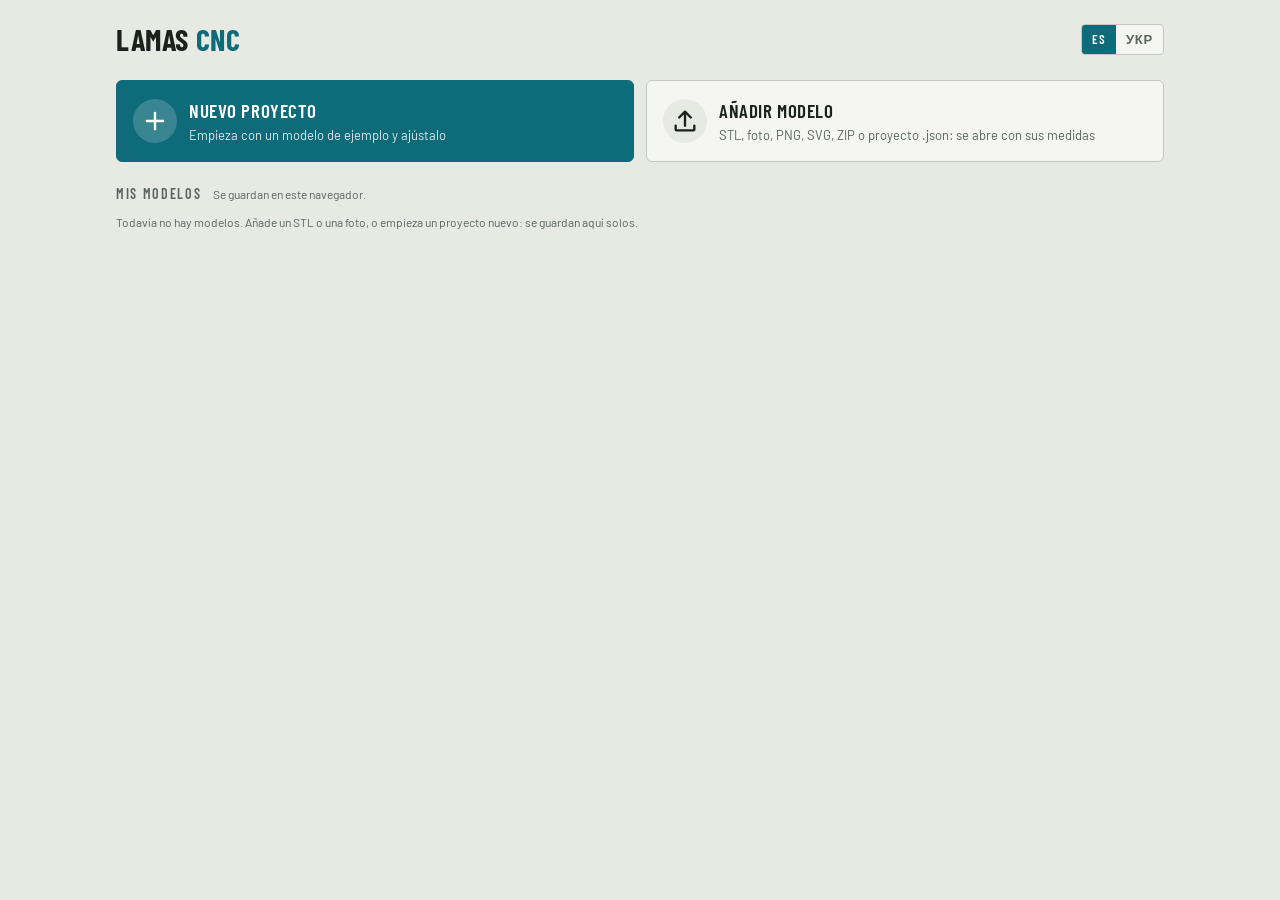
<file: lamas/index.html>
<!doctype html><html><head><meta charset=utf8><meta name=viewport content="width=device-width,initial-scale=1,viewport-fit=cover"><meta name="apple-mobile-web-app-capable" content="yes"><meta name="mobile-web-app-capable" content="yes"><meta name="apple-mobile-web-app-status-bar-style" content="default"><meta name="apple-mobile-web-app-title" content="Lamas CNC"><meta name="theme-color" content="#0d6b7a"><meta name="format-detection" content="telephone=no"><link rel="apple-touch-icon" href="[data-uri]"><link rel="manifest" href="manifest.webmanifest"><style>:root{color-scheme:light;box-sizing:border-box;padding-top:env(safe-area-inset-top,0px);padding-bottom:env(safe-area-inset-bottom,0px)}html{scroll-padding-top:env(safe-area-inset-top,0px)}body{margin:0;padding:0;font:14px -apple-system,BlinkMacSystemFont,sans-serif;background:#fff;color:#000}img{max-width:100%}[hidden]:not([hidden=until-found i]){display:none!important}</style></head><body>
<title>Lamas CNC</title>
<meta name="claude:viewport-fit-sides" content="cover">
<link rel="preconnect" href="https://fonts.googleapis.com">
<link rel="preconnect" href="https://fonts.gstatic.com" crossorigin>
<link rel="stylesheet" href="https://fonts.googleapis.com/css2?family=Barlow+Condensed:wght@500;600;700&family=Barlow:wght@400;500;600&family=JetBrains+Mono:wght@400;500&family=Roboto+Condensed:wght@500;600;700&family=Inter:wght@400;500;600&display=swap">
<style>
/* Mesa de taller: columna de mandos a la izquierda, tablero a escala a la derecha. Móvil: tablero arriba, mandos debajo. */
:root {
  --bg: #e7e9e3; --panel: #f5f6f2; --stage: #dde0d9; --sheet: #eceae2; --ink: #1b211d; --muted: #5a645c; --line: #c3c9c0;
  --accent: #0d6b7a; --accent-ink: #ffffff; --wood: #dcb77c; --wood-edge: #9a7238; --path: #c8432b;
  --ok: #2f7d4f; --warn: #8f5b00; --warn-bg: #f6e7c8; --bad: #b3261e; --bad-bg: #f7d9d5;
  --f-display: "Barlow Condensed", "Arial Narrow", sans-serif; --f-body: "Barlow", system-ui, sans-serif; --f-mono: "JetBrains Mono", ui-monospace, monospace;
}
@media (prefers-color-scheme: dark) { :root:not([data-theme="light"]) {
  --bg: #121614; --panel: #1a1f1c; --stage: #0e1210; --sheet: #26302a; --ink: #e5e9e2; --muted: #98a39a; --line: #313a34;
  --accent: #52b6c6; --accent-ink: #0b1a1d; --wood: #c9a266; --wood-edge: #e0bd84; --path: #ff7457;
  --ok: #6ccf93; --warn: #e8b45a; --warn-bg: #33291a; --bad: #ff8a80; --bad-bg: #3a1f1c; color-scheme: dark; } }
:root[data-theme="dark"] {
  --bg: #121614; --panel: #1a1f1c; --stage: #0e1210; --sheet: #26302a; --ink: #e5e9e2; --muted: #98a39a; --line: #313a34;
  --accent: #52b6c6; --accent-ink: #0b1a1d; --wood: #c9a266; --wood-edge: #e0bd84; --path: #ff7457;
  --ok: #6ccf93; --warn: #e8b45a; --warn-bg: #33291a; --bad: #ff8a80; --bad-bg: #3a1f1c; color-scheme: dark; }

html[lang="uk"] { --f-display: "Roboto Condensed", "Arial Narrow", sans-serif; --f-body: "Inter", system-ui, sans-serif; }
html[lang="uk"] .tab { font-size: 12.5px; letter-spacing: .01em; }
.seg.lang button { padding: 5px 10px; }
[hidden] { display: none !important; }
html, body { height: 100%; }
body { background: var(--bg); color: var(--ink); font-family: var(--f-body); font-size: 14px; line-height: 1.45; }
* { box-sizing: border-box; }
button, input, select { font: inherit; color: inherit; }
:focus-visible { outline: 2px solid var(--accent); outline-offset: 2px; }
.mono { font-family: var(--f-mono); font-variant-numeric: tabular-nums; }
.small { font-size: 12px; }
.muted { color: var(--muted); }
.oktxt { color: var(--ok); } .badtxt { color: var(--bad); }

.app { height: 100%; display: grid; grid-template-columns: minmax(330px, 400px) minmax(0, 1fr); grid-template-rows: auto minmax(0, 1fr); }
.top { grid-column: 1 / -1; display: flex; align-items: baseline; gap: 14px; flex-wrap: wrap; border-bottom: 1px solid var(--line);
  padding-block: 10px; padding-left: max(16px, env(safe-area-inset-left, 0px)); padding-right: max(16px, env(safe-area-inset-right, 0px)); }
.top h1 { margin: 0; font-family: var(--f-display); font-weight: 700; font-size: 26px; letter-spacing: .02em; text-transform: uppercase; }
.top h1 span { color: var(--accent); }
.top .tag { font-family: var(--f-mono); font-size: 12px; color: var(--muted); }
.top .spacer { flex: 1; }

.controls { min-height: 0; overflow-y: auto; border-right: 1px solid var(--line); background: var(--panel); display: flex; flex-direction: column; }
.tabs { flex: none; position: sticky; top: 0; z-index: 2; display: grid; grid-template-columns: repeat(4, minmax(0, 1fr)); background: var(--panel); border-bottom: 1px solid var(--line); }
.tab { border: 0; background: none; padding: 9px 2px 7px; font-family: var(--f-display); font-weight: 600; font-size: 13.5px; letter-spacing: .03em; white-space: nowrap; overflow: hidden; text-overflow: ellipsis; text-transform: uppercase; color: var(--muted); border-bottom: 3px solid transparent; cursor: pointer; }
.tab[aria-selected="true"] { color: var(--ink); border-bottom-color: var(--accent); }
.pane { flex: none; padding: 14px 16px 28px; display: flex; flex-direction: column; gap: 12px; }
.pane h2 { margin: 6px 0 0; font-family: var(--f-display); font-weight: 600; font-size: 13px; letter-spacing: .12em; text-transform: uppercase; color: var(--muted); }
.fields { display: flex; flex-direction: column; gap: 12px; }
.field { display: flex; flex-direction: column; gap: 4px; }
.lbl { font-weight: 500; font-size: 13px; }
.hint { margin: 0; font-size: 12px; color: var(--muted); }
.rng { display: grid; grid-template-columns: minmax(0, 1fr) 76px auto; gap: 8px; align-items: center; }
.rng input[type=range] { width: 100%; accent-color: var(--accent); }
.numrow { display: flex; gap: 8px; align-items: center; }
.unit { font-family: var(--f-mono); font-size: 11px; color: var(--muted); min-width: 22px; }
input[type=number], select { width: 100%; background: var(--bg); border: 1px solid var(--line); border-radius: 4px; padding: 6px 8px; }
.rng input[type=number] { padding: 4px 6px; font-size: 12px; }
.check label { display: flex; gap: 8px; align-items: flex-start; cursor: pointer; font-size: 13px; }
.check input { accent-color: var(--accent); margin-top: 3px; }
.info { background: var(--bg); border: 1px dashed var(--line); border-radius: 4px; padding: 8px 10px; line-height: 1.6; }
.drop { display: flex; flex-direction: column; gap: 6px; align-items: flex-start; border: 1px dashed var(--line); border-radius: 4px; padding: 10px; }

.presets { display: grid; grid-template-columns: repeat(auto-fill, minmax(150px, 1fr)); gap: 8px; }
.preset { display: grid; grid-template-columns: 52px minmax(0, 1fr); grid-template-rows: auto auto; column-gap: 8px; text-align: left; border: 1px solid var(--line); background: var(--bg); border-radius: 4px; padding: 6px; cursor: pointer; }
.preset canvas { grid-row: 1 / 3; width: 52px; height: 30px; align-self: center; }
.preset b { font-weight: 600; font-size: 13px; line-height: 1.2; }
.preset span { font-size: 11px; color: var(--muted); line-height: 1.25; }
.preset.on { border-color: var(--accent); box-shadow: inset 0 0 0 1px var(--accent); }

.btn { display: inline-flex; align-items: center; justify-content: center; gap: 6px; border: 1px solid var(--accent); background: var(--accent); color: var(--accent-ink); border-radius: 4px; padding: 9px 14px; font-weight: 600; cursor: pointer; }
.btn.ghost { background: transparent; color: var(--ink); border-color: var(--line); }
.btns { display: grid; gap: 8px; }
.disabled .btn { opacity: .45; pointer-events: none; }
.files { margin: 0; padding-left: 18px; color: var(--muted); font-size: 12px; }
.files code { font-family: var(--f-mono); color: var(--ink); }
.tips { margin: 0; padding-left: 18px; display: flex; flex-direction: column; gap: 8px; max-width: 62ch; }
.tips b { font-weight: 600; }

.stagecol { min-height: 0; display: flex; flex-direction: column; }
.stats { display: flex; flex-wrap: wrap; gap: 4px 22px; align-items: flex-end; border-bottom: 1px solid var(--line);
  padding-block: 10px 8px; padding-left: max(16px, env(safe-area-inset-left, 0px)); padding-right: max(16px, env(safe-area-inset-right, 0px)); }
.stat { display: flex; flex-direction: column; }
.stat small { font-family: var(--f-display); font-weight: 600; font-size: 11px; letter-spacing: .1em; text-transform: uppercase; color: var(--muted); }
.stat b { font-family: var(--f-mono); font-weight: 500; font-size: 18px; font-variant-numeric: tabular-nums; }
.stat.main b { font-size: 22px; color: var(--accent); }
.detail { flex-basis: 100%; font-size: 12px; color: var(--muted); }
.warnings { list-style: none; margin: 0; display: flex; flex-direction: column; gap: 4px;
  padding-left: max(16px, env(safe-area-inset-left, 0px)); padding-right: max(16px, env(safe-area-inset-right, 0px)); }
.warnings:not(:empty) { padding-block: 8px; border-bottom: 1px solid var(--line); }
.warnings li { font-size: 12.5px; padding: 5px 9px; border-radius: 3px; border-left: 3px solid; }
.warnings .warn { background: var(--warn-bg); color: var(--warn); }
.warnings .bad { background: var(--bad-bg); color: var(--bad); }

.stage { position: relative; flex: 1; min-height: 0; background: var(--stage); }
.viewbar { position: absolute; top: 10px; left: max(10px, env(safe-area-inset-left, 0px)); right: max(10px, env(safe-area-inset-right, 0px)); z-index: 3; display: flex; gap: 8px; align-items: center; flex-wrap: wrap; pointer-events: none; }
.viewbar > * { pointer-events: auto; }
.seg { display: inline-flex; border: 1px solid var(--line); border-radius: 4px; overflow: hidden; background: var(--panel); }
.seg button { border: 0; background: none; padding: 6px 12px; cursor: pointer; font-family: var(--f-display); font-weight: 600; letter-spacing: .06em; text-transform: uppercase; font-size: 13px; color: var(--muted); }
.seg button[aria-pressed="true"] { background: var(--accent); color: var(--accent-ink); }
#sheetWrap { position: absolute; inset: 0; padding-top: 44px; }
#sheetNav { display: flex; gap: 6px; align-items: center; background: var(--panel); border: 1px solid var(--line); border-radius: 4px; padding: 3px 6px; }
#sheetNav button { border: 0; background: none; cursor: pointer; padding: 2px 8px; font-size: 14px; }
#sheetLabel { font-family: var(--f-mono); font-size: 12px; min-width: 120px; text-align: center; }
.pill { display: inline-flex; gap: 6px; align-items: center; background: var(--panel); border: 1px solid var(--line); border-radius: 4px; padding: 4px 8px; font-size: 12px; }
.pill input { accent-color: var(--path); }
#sheetTime { font-family: var(--f-mono); font-size: 11px; color: var(--muted); }
#three { position: absolute; inset: 0; }
#three canvas { display: block; }
.relief-box { background: var(--stage); border: 1px solid var(--line); border-radius: 4px; padding: 6px; display: flex; justify-content: center; }
#reliefCanvas { display: block; touch-action: none; cursor: crosshair; border-radius: 2px; }
.seg.brush { display: grid; grid-template-columns: repeat(5, minmax(0, 1fr)); }
.seg.brush button { padding: 7px 2px; font-size: 12px; }
.btnrow { display: flex; gap: 8px; flex-wrap: wrap; }
.fhead { display: flex; align-items: flex-start; justify-content: space-between; gap: 8px; }
.fhead > label { flex: 1; min-width: 0; }
.auto { flex: none; border: 1px solid var(--line); background: var(--bg); color: var(--accent); border-radius: 3px; padding: 1px 7px; cursor: pointer;
  font-family: var(--f-display); font-weight: 600; font-size: 11px; letter-spacing: .06em; text-transform: uppercase; line-height: 1.5; }
.auto:hover { border-color: var(--accent); }
.field.flash { animation: flash 1.1s ease-out; border-radius: 4px; }
@keyframes flash { from { background: color-mix(in srgb, var(--accent) 24%, transparent); } to { background: transparent; } }
.tabauto { display: flex; flex-direction: column; gap: 6px; }
.autolog { font-size: 12px; color: var(--muted); line-height: 1.45; }
.autolog:empty { display: none; }
.autolog b { color: var(--ink); font-weight: 600; }
.autolog ul { margin: 4px 0 0; padding-left: 16px; display: flex; flex-direction: column; gap: 3px; }
#histCanvas { display: block; width: 100%; height: 46px; }
.palwrap { display: flex; flex-direction: column; gap: 2px; }
.palbar { height: 10px; border-radius: 2px; border: 1px solid var(--line); }
.pallbl { display: flex; justify-content: space-between; font-family: var(--f-mono); font-size: 10.5px; color: var(--muted); }
.field.head h2 { margin: 10px 0 0; font-family: var(--f-display); font-weight: 600; font-size: 13px; letter-spacing: .12em; text-transform: uppercase; color: var(--muted); }
.swatches { display: grid; grid-template-columns: repeat(auto-fill, minmax(112px, 1fr)); gap: 6px; }
.sw { display: flex; align-items: center; gap: 7px; border: 1px solid var(--line); background: var(--bg); border-radius: 4px; padding: 4px 6px; cursor: pointer; font-size: 12px; text-align: left; line-height: 1.2; }
.sw i { width: 24px; height: 24px; border-radius: 3px; background: var(--sw); flex: none; box-shadow: inset 0 0 0 1px rgba(0,0,0,.18); }
.sw.on { border-color: var(--accent); box-shadow: inset 0 0 0 1px var(--accent); }
.colrow { display: flex; gap: 6px; align-items: center; flex-wrap: wrap; }
.colrow input[type=color] { width: 46px; height: 30px; padding: 0 2px; border: 1px solid var(--line); border-radius: 4px; background: var(--bg); cursor: pointer; }
.chip { width: 24px; height: 24px; border-radius: 50%; border: 1px solid var(--line); cursor: pointer; padding: 0; }
.depthlegend { position: absolute; right: max(12px, env(safe-area-inset-right, 0px)); bottom: 10px; width: 190px; background: var(--panel); border: 1px solid var(--line); border-radius: 4px; padding: 6px 8px; z-index: 3; }
.depthlegend small { font-family: var(--f-display); font-weight: 600; font-size: 11px; letter-spacing: .1em; text-transform: uppercase; color: var(--muted); }
.hud { position: absolute; right: max(12px, env(safe-area-inset-right, 0px)); bottom: 10px; z-index: 4; display: flex; background: var(--panel); border: 1px solid var(--line); border-radius: 4px; overflow: hidden; box-shadow: 0 1px 4px rgba(0, 0, 0, .12); }
.depthlegend:not([hidden]) ~ .hud { bottom: 64px; }
.hud button { display: inline-flex; align-items: center; gap: 6px; border: 0; background: none; color: var(--ink); cursor: pointer; padding: 7px 12px; font-family: var(--f-display); font-weight: 600; font-size: 13px; letter-spacing: .06em; text-transform: uppercase; }
.hud button + button { border-left: 1px solid var(--line); }
.hud button:hover:not(:disabled) { background: var(--bg); }
.hud button:disabled { color: var(--muted); opacity: .45; cursor: default; }
.hud svg { width: 17px; height: 17px; fill: none; stroke: currentColor; stroke-width: 2; stroke-linecap: round; stroke-linejoin: round; }
@media (pointer: coarse) { .hud button { padding: 10px 14px; } }
@media (max-width: 860px) {
  .hud, .depthlegend:not([hidden]) ~ .hud { position: fixed; bottom: calc(14px + env(safe-area-inset-bottom, 0px)); box-shadow: 0 2px 10px rgba(0, 0, 0, .22); }
  body #toast { bottom: calc(76px + env(safe-area-inset-bottom, 0px)); }
}
.legend { position: absolute; bottom: 8px; left: max(12px, env(safe-area-inset-left, 0px)); display: flex; gap: 12px; flex-wrap: wrap; font-size: 11px; color: var(--muted); }
.legend i { display: inline-block; width: 14px; height: 3px; vertical-align: middle; margin-right: 4px; }
#toast { position: fixed; left: 50%; bottom: calc(18px + env(safe-area-inset-bottom, 0px)); transform: translate(-50%, 20px); opacity: 0; transition: .2s; background: var(--ink); color: var(--bg); padding: 9px 14px; border-radius: 4px; font-size: 13px; max-width: min(92vw, 520px); z-index: 20; pointer-events: none; }
#toast.show { opacity: 1; transform: translate(-50%, 0); }
#toast.bad { background: var(--bad); color: #fff; }

textarea { width: 100%; min-height: 86px; resize: vertical; background: var(--bg); border: 1px solid var(--line); border-radius: 4px; padding: 7px 8px; font: inherit; color: inherit; line-height: 1.4; }
.seg.full { display: grid; grid-template-columns: 1fr 1fr; }
.seg.full button { padding: 8px 6px; }
.examples { display: flex; flex-wrap: wrap; gap: 6px; }
.ex { border: 1px solid var(--line); background: var(--bg); border-radius: 999px; padding: 4px 10px; font-size: 12px; cursor: pointer; text-align: left; }
.parsed { margin: 0; font-size: 12px; color: var(--muted); line-height: 1.5; }
.parsed b { color: var(--ink); font-weight: 600; }
.parsed .note { display: block; color: var(--warn); }
.layers { display: flex; flex-direction: column; gap: 8px; }
.layer { border: 1px solid var(--line); border-radius: 4px; background: var(--bg); padding: 6px 8px; display: flex; flex-direction: column; gap: 6px; }
.layer.off { opacity: .5; }
.lhead { display: grid; grid-template-columns: minmax(0, 1fr) 92px auto; gap: 6px; align-items: center; }
.lname { border: 0; background: none; padding: 4px 0; text-align: left; font-weight: 600; font-size: 13px; cursor: pointer; white-space: nowrap; overflow: hidden; text-overflow: ellipsis; }
.lhead select { padding: 4px 6px; font-size: 12px; }
.lbtns { display: flex; gap: 3px; align-items: center; }
.lbtns input { accent-color: var(--accent); width: 18px; height: 18px; margin: 0 3px; }
.lbtns button { border: 1px solid var(--line); background: var(--panel); border-radius: 3px; width: 28px; height: 28px; cursor: pointer; padding: 0; font-size: 13px; }
.lrow { display: grid; grid-template-columns: 76px minmax(0, 1fr) 50px; gap: 6px; align-items: center; font-size: 12px; }
.lrow input[type=range] { width: 100%; accent-color: var(--accent); }
.lrow output { font-family: var(--f-mono); font-size: 11px; text-align: right; color: var(--muted); }
.lrow select { grid-column: span 2; padding: 4px 6px; }
.layer input[type=text] { width: 100%; background: var(--panel); border: 1px solid var(--line); border-radius: 4px; padding: 6px 8px; }
.addrow { display: grid; grid-template-columns: minmax(0, 1fr) auto; gap: 8px; }
.iosbar { flex-basis: 100%; display: flex; gap: 8px; align-items: center; background: var(--warn-bg); border-radius: 4px; padding: 6px 10px; font-size: 12.5px; }
.iosbar span { flex: 1; }
.iosbar button { border: 0; background: none; cursor: pointer; font-size: 16px; padding: 2px 6px; }
button, input, select, textarea, label { touch-action: manipulation; }
@media (pointer: coarse) {
  input[type=number], input[type=text], select, textarea { font-size: 16px; }
  .rng input[type=number] { font-size: 16px; }
  input[type=range] { min-height: 30px; }
  .tab { padding: 12px 2px 10px; }
  .btn { min-height: 42px; }
  .lbtns button { width: 36px; height: 36px; }
  .auto { padding: 6px 10px; font-size: 12px; }
  .seg button { padding: 9px 12px; }
}
@media (max-width: 860px) {
  html, body { height: auto; }
  .app { display: flex; flex-direction: column; height: auto; }
  .stagecol { order: 1; }
  .stage { flex: none; height: 58vh; min-height: 340px; }
  .controls { order: 2; overflow: visible; border-right: 0; border-top: 1px solid var(--line); }
  .tabs { top: env(safe-area-inset-top, 0px); }
  .stat b { font-size: 16px; } .stat.main b { font-size: 19px; }
  #sheetWrap { padding-top: 86px; }
}
.homebtn svg, .savebtn svg, .hact svg { width: 16px; height: 16px; fill: none; stroke: currentColor; stroke-width: 2; stroke-linecap: round; stroke-linejoin: round; }
.top h1 { align-self: center; }
.homebtn, .savebtn { align-self: center; }
.savebtn { position: relative; }
.savebtn.dirty::after { content: ""; position: absolute; top: -3px; right: -3px; width: 9px; height: 9px; border-radius: 50%; background: var(--path); border: 2px solid var(--bg); }
#toast { z-index: 60; }
body.homeopen { overflow: hidden; }
.home { position: fixed; inset: 0; z-index: 50; overflow: auto; background: var(--bg); color: var(--ink); -webkit-overflow-scrolling: touch; }
.home[hidden] { display: none; }
.homein { max-width: 1080px; margin: 0 auto; padding: calc(18px + env(safe-area-inset-top, 0px)) max(16px, env(safe-area-inset-right, 0px)) calc(40px + env(safe-area-inset-bottom, 0px)) max(16px, env(safe-area-inset-left, 0px)); }
.homehead { display: flex; align-items: center; justify-content: space-between; gap: 12px; margin-bottom: 18px; }
.homehead h1 { margin: 0; font-family: var(--f-display); font-weight: 700; font-size: 30px; letter-spacing: .02em; text-transform: uppercase; }
.homehead h1 span { color: var(--accent); }
.homeacts { display: grid; grid-template-columns: repeat(auto-fit, minmax(240px, 1fr)); gap: 12px; margin-bottom: 14px; }
.hact { display: grid; grid-template-columns: auto 1fr; column-gap: 12px; row-gap: 2px; align-items: center; text-align: left; padding: 16px; border-radius: 6px; border: 1px solid var(--line); background: var(--panel); color: var(--ink); cursor: pointer; font: inherit; }
.hact svg { grid-row: span 2; width: 28px; height: 28px; padding: 8px; border-radius: 50%; background: var(--bg); box-sizing: content-box; }
.hact b { font-family: var(--f-display); font-size: 19px; font-weight: 600; letter-spacing: .03em; text-transform: uppercase; }
.hact span { font-size: 13px; color: var(--muted); }
.hact.primary { background: var(--accent); border-color: var(--accent); color: var(--accent-ink); }
.hact.primary span { color: inherit; opacity: .85; }
.hact.primary svg { background: rgba(255, 255, 255, .18); }
.hact:hover { filter: brightness(1.04); }
.homemsg { padding: 10px 12px; border-radius: 4px; background: var(--panel); border: 1px solid var(--line); }
.homemsg.bad { background: var(--bad-bg); color: var(--bad); border-color: transparent; }
.homesub { display: flex; align-items: baseline; gap: 12px; flex-wrap: wrap; margin: 22px 0 10px; }
.homesub h2 { margin: 0; font-family: var(--f-display); font-weight: 600; font-size: 14px; letter-spacing: .12em; text-transform: uppercase; color: var(--muted); }
.mgrid { display: grid; grid-template-columns: repeat(auto-fill, minmax(250px, 1fr)); gap: 12px; }
.mcard { display: flex; flex-direction: column; border: 1px solid var(--line); border-radius: 6px; background: var(--panel); overflow: hidden; }
.mcard.cur { border-color: var(--accent); box-shadow: 0 0 0 1px var(--accent); }
.mthumb { display: block; padding: 0; border: 0; background: #2e3430; aspect-ratio: 3 / 2; cursor: pointer; }
.mthumb img { display: block; width: 100%; height: 100%; object-fit: cover; }
.mbody { display: flex; flex-direction: column; gap: 3px; padding: 10px 12px 12px; min-width: 0; }
.mname { font-weight: 600; font-size: 15px; overflow-wrap: anywhere; }
.mrename { font: inherit; font-weight: 600; padding: 4px 6px; border: 1px solid var(--accent); border-radius: 4px; background: var(--bg); color: var(--ink); }
.mmeta { font-size: 12px; color: var(--muted); overflow-wrap: anywhere; }
.mbtns { display: flex; gap: 6px; flex-wrap: wrap; align-items: center; margin-top: 8px; }
.mask { font-size: 13px; flex-basis: 100%; }
.btn.danger { background: var(--bad); border-color: var(--bad); color: #fff; }
@media (prefers-reduced-motion: reduce) { #toast { transition: none; } .field.flash { animation: none; } }
</style>

<div class="app">
  <header class="top">
    <button class="btn ghost small homebtn" id="btnHome" type="button"><svg viewBox="0 0 24 24" aria-hidden="true"><path d="M3 10.5 12 3l9 7.5"/><path d="M5 9v11h14V9"/></svg><span>Mis modelos</span></button>
    <h1>Lamas <span>CNC</span></h1>
    <span class="tag">mesa 3000 × 2000 · DXF · G-code · STL</span>
    <span class="spacer"></span>
    <div class="seg lang" id="langSeg" role="group" aria-label="Idioma"><button type="button" data-lang="es">ES</button><button type="button" data-lang="uk">УКР</button></div>
    <button class="btn small savebtn" id="btnSave" type="button"><svg viewBox="0 0 24 24" aria-hidden="true"><path d="M5 3h11l3 3v15H5z"/><path d="M8 3v5h7V3"/><path d="M8 21v-7h8v7"/></svg><span>Guardar</span></button>
    <button class="btn ghost small" id="btnReset" type="button">Valores de fábrica</button>
    <div class="iosbar" id="iosTip" hidden><span>En iPhone: toca Compartir y luego «Añadir a pantalla de inicio» para abrirla como app, a pantalla completa y sin conexión.</span><button type="button" id="iosTipClose" aria-label="Cerrar">✕</button></div>
  </header>

  <aside class="controls">
    <nav class="tabs" role="tablist">
      <button class="tab" role="tab" data-t="diseno" type="button">Diseño</button>
      <button class="tab" role="tab" data-t="retoque" type="button">Retoque</button>
      <button class="tab" role="tab" data-t="montaje" type="button">Montaje</button>
      <button class="tab" role="tab" data-t="hojas" type="button">Tableros</button>
      <button class="tab" role="tab" data-t="mecanizado" type="button">Mecanizado</button>
      <button class="tab" role="tab" data-t="vista" type="button">Vista</button>
      <button class="tab" role="tab" data-t="exportar" type="button">Exportar</button>
      <button class="tab" role="tab" data-t="trucos" type="button">Trucos</button>
    </nav>
    <section class="pane" id="pane_diseno">
      <h2>Modelos</h2>
      <div class="presets" id="presets"></div>
      <h2>Relieve</h2>
      <div class="fields" id="fields_diseno"></div>
    </section>
    <section class="pane" id="pane_retoque" hidden>
      <button class="btn" id="btnAuto" type="button">Corrección automática</button>
      <p class="hint">Ajusta niveles, curva, ruido, suavizado, base y número de lamas para que el relieve se vea bien y se pueda fresar.</p>
      <div class="relief-box"><canvas id="reliefCanvas" aria-label="Vista previa del relieve: pinta para retocarlo"></canvas></div>
      <div class="seg brush" id="brushSeg" role="group" aria-label="Herramienta de pincel">
        <button type="button" data-tool="subir">Subir</button><button type="button" data-tool="bajar">Bajar</button><button type="button" data-tool="suavizar">Suavizar</button><button type="button" data-tool="aplanar">Aplanar</button><button type="button" data-tool="borrar">Borrar</button>
      </div>
      <div class="btnrow"><button class="btn ghost small" id="btnUndo" type="button">Deshacer</button><button class="btn ghost small" id="btnClearEdits" type="button">Quitar todos los retoques</button></div>
      <div class="palwrap"><canvas id="histCanvas" aria-hidden="true"></canvas><div class="palbar" id="palBar"></div><div class="pallbl"><span id="palLo">base</span><span>histograma del relieve</span><span id="palHi">máx.</span></div></div>
      <div class="fields" id="fields_retoque"></div>
    </section>
    <section class="pane" id="pane_vista" hidden>
      <p class="hint">Cómo se verá la pared en la vista 3D: madera, colores, mapa de profundidad y luz.</p>
      <div class="fields" id="fields_vista"></div>
    </section>
    <section class="pane" id="pane_montaje" hidden>
      <p class="hint">Los peines se atornillan a la pared y cada lama encaja a media madera: separación exacta sin plantillas.</p>
      <div class="fields" id="fields_montaje"></div>
    </section>
    <section class="pane" id="pane_hojas" hidden>
      <div class="fields" id="fields_hojas"></div>
    </section>
    <section class="pane" id="pane_mecanizado" hidden>
      <div class="fields" id="fields_mecanizado"></div>
    </section>
    <section class="pane" id="pane_exportar" hidden>
      <div class="btns" id="exportBox">
        <button class="btn" id="btnAll" type="button">Descargar todo (ZIP)</button>
        <button class="btn ghost" id="btnSheet" type="button">Solo el tablero visible (ZIP)</button>
        <button class="btn ghost" id="btnSTL" type="button">Modelo 3D (STL en ZIP)</button>
      </div>
      <h2>Qué lleva el ZIP</h2>
      <ul class="files">
        <li><code>hoja_NN_grabado.nc</code> números de pieza, fresa en V, va primero</li>
        <li><code>hoja_NN_corte.nc</code> corte con rampa, pestañas y acabado</li>
        <li><code>hoja_NN.dxf</code> y <code>todas_las_hojas.dxf</code> capas CUT, ENGRAVE, LABEL, SHEET</li>
        <li><code>panel_3d.stl</code>, <code>proyecto.json</code> y <code>LEEME.txt</code></li>
      </ul>
      <h2>App para iPhone</h2>
      <ol class="tips small">
        <li>Sube la carpeta «lamas_cnc_iphone» (index.html, sw.js, manifest e iconos) a una web gratuita: Netlify Drop, GitHub Pages o Cloudflare Pages.</li>
        <li>Ábrela en Safari en el iPhone.</li>
        <li>Compartir → «Añadir a pantalla de inicio». Se abre a pantalla completa y funciona sin conexión.</li>
        <li>Los ZIP se guardan con Compartir → «Guardar en Archivos».</li>
      </ol>
      <h2>Proyecto</h2>
      <div class="btns">
        <button class="btn ghost" id="btnProject" type="button">Guardar proyecto (.json)</button>
        <label class="btn ghost" for="projectInput">Abrir proyecto</label>
        <input type="file" id="projectInput" accept=".json,application/json,.zip,application/zip" hidden>
      </div>
      <p class="hint">Simula siempre el G-code en tu control o CAM antes del primer corte: cero, diámetro de fresa y pestañas.</p>
    </section>
    <section class="pane" id="pane_trucos" hidden>
      <ol class="tips" id="tipsList"></ol>
    </section>
  </aside>

  <section class="stagecol">
    <div class="stats">
      <div class="stat main"><small>Tableros</small><b id="st_sheets">—</b></div>
      <div class="stat"><small>Aprovechamiento</small><b id="st_fill">—</b></div>
      <div class="stat"><small>Tiempo de máquina</small><b id="st_time">—</b></div>
      <div class="stat"><small>Lamas</small><b id="st_ribs">—</b></div>
      <div class="stat"><small>Piezas</small><b id="st_parts">—</b></div>
      <div class="stat"><small>Paso mm</small><b id="st_pitch">—</b></div>
      <div class="stat"><small>Coste</small><b id="st_cost">—</b></div>
      <div class="detail" id="st_detail"></div>
    </div>
    <ul class="warnings" id="warnings"></ul>
    <div class="stage" id="stage">
      <div class="viewbar">
        <div class="seg"><button class="vbtn" data-v="sheet" type="button">Tablero</button><button class="vbtn" data-v="3d" type="button">3D</button></div>
        <div id="sheetNav"><button id="prevSheet" type="button" aria-label="Tablero anterior">‹</button><span id="sheetLabel">Tablero</span><button id="nextSheet" type="button" aria-label="Tablero siguiente">›</button></div>
        <label class="pill"><input type="checkbox" id="togglePaths" checked> Trayectorias</label>
        <span id="sheetTime"></span>
      </div>
      <div id="sheetWrap"><canvas id="sheetCanvas"></canvas>
        <div class="legend"><span><i style="background:var(--path)"></i>fresa</span><span><i style="background:var(--accent)"></i>pestaña</span><span><i style="background:var(--wood-edge)"></i>pieza</span></div>
      </div>
      <div id="three" hidden></div>
      <div class="depthlegend" id="depthLegend" hidden><small>Profundidad</small><div class="palbar" id="dlBar"></div><div class="pallbl"><span id="dlLo"></span><span id="dlHi"></span></div></div>
      <div class="hud" id="hud">
        <button id="hudUndo" type="button" title="Deshacer (Ctrl+Z)" aria-label="Deshacer" disabled><svg viewBox="0 0 24 24" aria-hidden="true"><path d="M9 14 4 9l5-5"/><path d="M4 9h10.5a5.5 5.5 0 0 1 0 11H11"/></svg><span>Atrás</span></button>
        <button id="hudRedo" type="button" title="Rehacer (Ctrl+Shift+Z)" aria-label="Rehacer" disabled><svg viewBox="0 0 24 24" aria-hidden="true"><path d="m15 14 5-5-5-5"/><path d="M20 9H9.5a5.5 5.5 0 0 0 0 11H13"/></svg></button>
      </div>
    </div>
  </section>
</div>
<div class="home" id="home">
  <div class="homein">
    <header class="homehead">
      <h1>Lamas <span>CNC</span></h1>
      <div class="seg lang" id="homeLang" role="group" aria-label="Idioma"><button type="button" data-lang="es">ES</button><button type="button" data-lang="uk">УКР</button></div>
    </header>
    <div class="homeacts">
      <button class="hact primary" id="homeNew" type="button"><svg viewBox="0 0 24 24" aria-hidden="true"><path d="M12 5v14M5 12h14"/></svg><b>Nuevo proyecto</b><span>Empieza con un modelo de ejemplo y ajústalo</span></button>
      <label class="hact" for="homeFile"><svg viewBox="0 0 24 24" aria-hidden="true"><path d="M12 16V4M7 9l5-5 5 5"/><path d="M4 16v4h16v-4"/></svg><b>Añadir modelo</b><span>STL, foto, PNG, SVG, ZIP o proyecto .json: se abre con sus medidas</span></label>
      <input type="file" id="homeFile" hidden>
    </div>
    <p class="homemsg" id="homeMsg" hidden></p>
    <button class="btn ghost small" id="homeBack" type="button" hidden>← Volver al proyecto abierto</button>
    <div class="homesub"><h2>Mis modelos</h2><span class="hint" id="homeStore"></span></div>
    <p class="hint" id="homeEmpty" hidden>Todavía no hay modelos. Añade un STL o una foto, o empieza un proyecto nuevo: se guardan aquí solos.</p>
    <div class="mgrid" id="homeList"></div>
  </div>
</div>
<div id="toast" role="status" aria-live="polite"></div>

<script src="vendor/three.min.js"></script>
<script src="vendor/OrbitControls.js"></script>
<script>
// @core-begin
// Lógica pura (sin DOM ni THREE). La usan la página y scripts/make_files.js.
// Unidades: mm, mm/min, rpm. Coordenadas locales de pieza: u = ancho (0 = canto trasero, contra la pared),
// s = a lo largo de la pieza (0..L). Hoja: X a la derecha, Y hacia arriba, origen en la esquina inferior izquierda.

const clamp = (v, a, b) => Math.min(b, Math.max(a, v));
// Traducción: el texto fuente es el español; I18N.dict lo rellena la interfaz con el idioma elegido
const I18N = { lang: 'es', dict: {} };
function tr(s, ...a) {
    const d = I18N.lang !== 'es' ? I18N.dict[s] : null;
    return (d || s).replace(/\{(\d+)\}/g, (_, i) => a[+i]);
}
const PI = Math.PI;

const DEFAULTS = {
    preset: 'ondas-recepcion',
    mode: 'onda', width: 3000, height: 2400, slices: 90, thickness: 18,
    base: 40, depth: 160, freq: 2, angle: 30, cx: 50, cy: 50, decay: 2.5, seed: 7,
    gamma: 1, smooth: 10, fade: 0, invert: false,
    assembly: 'peine', combs: 3, combMargin: 250, combH: 60, combNotch: 20, slotClear: 0.2, tbone: true,
    sheetPreset: 'mesa', sheetW: 3000, sheetH: 2000, machineX: 3000, machineY: 2000,
    margin: 15, gap: 12, orient: 'auto', pairing: true, split: true, labels: true, sheetPrice: 0,
    material: 'contrachapado', toolD: 6, flutes: 2, toolType: 'compresion', autoFeeds: true,
    rpm: 18000, feed: 6000, plunge: 1800, doc: 7, maxFeed: 12000, rapid: 15000,
    overcut: 0.3, hold: 'pestanas', tabW: 8, tabH: 3, tabSpacing: 450, skin: 0.4,
    ramp: 40, climb: 'trepado', finish: true, allowance: 0.3, z0: 'superficie', safeZ: 15,
    flavor: 'grbl', engraveDepth: 0.8, engraveFeed: 3000, toolpathLayer: false,
    stlAxis: 'auto', stlBack: false, imgRead: 'auto', stlProfile: 'corte', modelScale: 1,
    outline: false, outlineThr: 6, outlineMin: 200,
    lvlLo: 0, lvlHi: 100, contrast: 0, bgCut: 0, posterize: 0, toolFix: true,
    imgRot: 0, imgFlipH: false, imgFlipV: false, imgZoom: 1, imgPanX: 0, imgPanY: 0, imgBlur: 0, imgSharp: 0, imgEq: false,
    brushTool: 'subir', brushSize: 250, brushStr: 35, previewPal: 'termico',
    vFinish: 'madera', vWood: 'abedul', vColA: '#d9b98a', vColB: '#5a4532', vPal: 'termico', vPlies: true, vComb: 'oscuro',
    vWall: '#ece9e2', vLightAz: 135, vLightEl: 30, vLight: 1, vShadows: true,
    descMode: 'auto', descText: '', layers: []
};

const MATERIALS = {
    contrachapado: { name: 'Contrachapado de abedul', doc: 1.0, chip: [[3, .06], [4, .09], [6, .15], [8, .18], [10, .22], [12, .25]] },
    mdf: { name: 'MDF', doc: 1.0, chip: [[3, .07], [4, .10], [6, .18], [8, .22], [10, .25], [12, .30]] },
    blanda: { name: 'Madera blanda (pino, abeto)', doc: 1.0, chip: [[3, .06], [4, .09], [6, .15], [8, .18], [10, .22], [12, .25]] },
    dura: { name: 'Madera dura (roble, haya, nogal)', doc: 0.5, chip: [[3, .05], [4, .07], [6, .11], [8, .14], [10, .17], [12, .20]] },
    acrilico: { name: 'Acrílico (PMMA)', doc: 0.5, chip: [[3, .05], [4, .07], [6, .10], [8, .13], [10, .15], [12, .18]] },
    hpl: { name: 'Fenólico / HPL', doc: 0.4, chip: [[3, .03], [4, .04], [6, .06], [8, .08], [10, .10], [12, .12]] }
};

const SHEETS = {
    mesa: { name: 'Mesa completa 3000 × 2000', w: 3000, h: 2000 },
    t3050: { name: 'Tablero 3050 × 1525', w: 3050, h: 1525 },
    t2500: { name: 'Tablero 2500 × 1250', w: 2500, h: 1250 },
    t2440: { name: 'Tablero 2440 × 1220', w: 2440, h: 1220 },
    t2800: { name: 'MDF 2850 × 2100', w: 2850, h: 2100 }
};

const PRESETS = {
    'ondas-recepcion': { label: 'Ondas de recepción', note: '3 m de ancho, onda suave cruzada', set: { mode: 'onda', width: 3000, height: 2400, slices: 90, thickness: 18, base: 40, depth: 160, freq: 2, smooth: 10, gamma: 1, fade: 0, invert: false } },
    'dunas': { label: 'Dunas diagonales', note: 'Pasillo, crestas asimétricas', set: { mode: 'diagonal', width: 4200, height: 2500, slices: 120, thickness: 18, base: 40, depth: 140, freq: 3, angle: 28, seed: 11, smooth: 14, gamma: 1, fade: 0, invert: false } },
    'gota': { label: 'Gota en el agua', note: 'Cabecero, ondas que se apagan', set: { mode: 'gota', width: 2000, height: 1200, slices: 70, thickness: 15, base: 35, depth: 150, freq: 5, cx: 50, cy: 55, decay: 2.5, smooth: 8, gamma: 1, fade: 0, invert: false } },
    'organico': { label: 'Relieve orgánico', note: 'Ruido suave, aspecto de roca', set: { mode: 'organico', width: 3000, height: 2000, slices: 100, thickness: 15, base: 35, depth: 180, freq: 2.2, seed: 7, smooth: 16, gamma: 1.2, fade: 0, invert: false } },
    'interferencia': { label: 'Interferencia', note: 'Dos focos de ondas', set: { mode: 'interferencia', width: 3000, height: 1800, slices: 90, thickness: 18, base: 40, depth: 130, freq: 6, cx: 50, cy: 50, smooth: 10, gamma: 1, fade: 0, invert: false } },
    'retrato': { label: 'Retrato desde foto', note: 'Cara o silueta, claro = sale', set: { mode: 'imagen', width: 2000, height: 2400, slices: 80, thickness: 15, base: 35, depth: 140, smooth: 10, gamma: 1.3, fade: 40, invert: false } },
    'descripcion': { label: 'Desde una descripción', note: 'Escribe lo que quieres ver', desc: 'Sol grande en el centro con rayos', set: { mode: 'opis', width: 3000, height: 2400, slices: 90, thickness: 18, base: 40, depth: 160, smooth: 12, gamma: 1, fade: 0, invert: false, posterize: 0 } },
    'columna': { label: 'Columna radial', note: 'Panel alto, centro hundido', set: { mode: 'radial', width: 1200, height: 2800, slices: 40, thickness: 18, base: 40, depth: 160, freq: 1.5, cx: 50, cy: 50, smooth: 10, gamma: 1, fade: 60, invert: true } }
};

// ---------- Avances y velocidades ----------
function chipload(matKey, d) {
    const t = (MATERIALS[matKey] || MATERIALS.contrachapado).chip;
    if (d <= t[0][0]) return t[0][1] * d / t[0][0];
    for (let i = 1; i < t.length; i++) {
        if (d <= t[i][0]) {
            const [d0, c0] = t[i - 1], [d1, c1] = t[i];
            return c0 + (c1 - c0) * (d - d0) / (d1 - d0);
        }
    }
    const [dl, cl] = t[t.length - 1];
    return cl * d / dl;
}

function cutParams(p) {
    const mat = MATERIALS[p.material] || MATERIALS.contrachapado;
    const r = p.toolD / 2;
    let feed = p.feed, plunge = p.plunge, doc = p.doc;
    const totalZ = p.hold === 'piel' ? p.thickness - p.skin : p.thickness + p.overcut;
    if (p.autoFeeds) {
        feed = Math.round(Math.min(p.maxFeed, p.rpm * p.flutes * chipload(p.material, p.toolD)) / 50) * 50;
        plunge = Math.round(feed * 0.3 / 50) * 50;
        doc = p.toolD * mat.doc * (p.toolType === 'compresion' ? 1.2 : 1);
    }
    feed = Math.max(100, feed);
    plunge = Math.max(100, Math.min(plunge, feed));
    doc = Math.max(0.5, Math.min(doc, totalZ));
    const passes = Math.max(1, Math.ceil(totalZ / doc - 1e-9));
    return { r, rpm: p.rpm, feed, plunge, doc: +(totalZ / passes).toFixed(3), passes, totalZ, chip: feed / (p.rpm * p.flutes) };
}

// ---------- Relieve ----------
function hash2(ix, iy, seed) {
    let h = (Math.imul(ix, 374761393) + Math.imul(iy, 668265263) + Math.imul(seed, 1442695041)) | 0;
    h = Math.imul(h ^ (h >>> 13), 1274126177);
    h ^= h >>> 16;
    return (h >>> 0) / 4294967296;
}
function vnoise(x, y, seed) {
    const ix = Math.floor(x), iy = Math.floor(y), fx = x - ix, fy = y - iy;
    const sx = fx * fx * (3 - 2 * fx), sy = fy * fy * (3 - 2 * fy);
    const a = hash2(ix, iy, seed), b = hash2(ix + 1, iy, seed), c = hash2(ix, iy + 1, seed), d = hash2(ix + 1, iy + 1, seed);
    return a + (b - a) * sx + (c - a) * sy + (a - b - c + d) * sx * sy;
}
function fbm(x, y, seed) {
    let s = 0, amp = 0.5, f = 1, n = 0;
    for (let o = 0; o < 4; o++) { s += amp * vnoise(x * f, y * f, seed + o * 17); n += amp; amp *= 0.5; f *= 2.03; }
    return s / n;
}

// u por el ancho (0 izq.), vTop por la altura de la imagen (0 arriba)
function sampleImg(img, u, vTop) {
    const x = clamp(u, 0, 1) * (img.w - 1);
    const y = clamp(vTop, 0, 1) * (img.h - 1);
    const x0 = Math.floor(x), y0 = Math.floor(y);
    const x1 = Math.min(x0 + 1, img.w - 1), y1 = Math.min(y0 + 1, img.h - 1);
    const fx = x - x0, fy = y - y0, d = img.data, w = img.w;
    const a = d[y0 * w + x0] * (1 - fx) + d[y0 * w + x1] * fx;
    const b = d[y1 * w + x0] * (1 - fx) + d[y1 * w + x1] * fx;
    return a * (1 - fy) + b * fy;
}

function reliefRaw(u, v, p, img) {
    const W = p.width, H = p.height, M = Math.max(W, H);
    const X = u * W, Y = v * H, cx = p.cx / 100 * W, cy = p.cy / 100 * H;
    switch (p.mode) {
        case 'onda': return 0.5 + 0.5 * Math.sin(u * PI * p.freq) * Math.cos(v * PI * p.freq);
        case 'radial': return 0.5 + 0.5 * Math.cos(2 * PI * p.freq * Math.hypot(X - cx, Y - cy) / M);
        case 'diagonal': {
            const a = p.angle * PI / 180;
            let t = (X * Math.cos(a) + Y * Math.sin(a)) / M * p.freq;
            t += 0.25 * (fbm(X / M * 3, Y / M * 3, p.seed) - 0.5);
            const s = t - Math.floor(t);
            return s < 0.72 ? s / 0.72 : (1 - s) / 0.28;
        }
        case 'gota': {
            const d = Math.hypot(X - cx, Y - cy) / M;
            return 0.5 + 0.5 * Math.cos(2 * PI * p.freq * d) * Math.exp(-p.decay * d);
        }
        case 'interferencia': {
            const sep = 0.22 * W;
            const d1 = Math.hypot(X - cx + sep, Y - cy) / M, d2 = Math.hypot(X - cx - sep, Y - cy) / M;
            return 0.5 + 0.25 * (Math.cos(2 * PI * p.freq * d1) + Math.cos(2 * PI * p.freq * d2));
        }
        case 'organico': {
            const sc = p.freq * 2 / M;
            return clamp((fbm(X * sc, Y * sc, p.seed) - 0.5) * 1.8 + 0.5, 0, 1);
        }
        case 'imagen': return img ? sampleImg(img, u, 1 - v) : 0;
        case 'opis': return sceneEval(p.layers || [], u, v, p);
    }
    return 0;
}

// ---------- Modelo desde una descripción: escena de capas de formas ----------
// Cada capa: { type, x, y (% del panel, y desde abajo), s (tamaño, % del lado menor), h (altura 0..1.5),
//   soft, rot (°), st (estirar), w (grosor), n, seed, op ('add' | 'max' | 'sub'), on, txt }
const LAYER_TYPES = {
    plano: 'Fondo plano', cupula: 'Cúpula', cono: 'Cono', anillo: 'Anillo', ondas: 'Ondas concéntricas',
    franjas: 'Franjas (ondas rectas)', espiral: 'Espiral', estrella: 'Estrella', corazon: 'Corazón',
    cresta: 'Cresta (montaña)', meseta: 'Meseta (rectángulo)', ruido: 'Ruido orgánico', texto: 'Texto'
};
const GLOBAL_LAYERS = new Set(['franjas', 'ruido', 'espiral']);
const SCENE = { raster: null }; // gancho de la interfaz: (capa) => {w, h, data} con el texto rasterizado
function newLayer(type, o) {
    const n = { estrella: 5, franjas: 4, ondas: 4, espiral: 3, ruido: 3 }[type] || 5;
    return { type, x: 50, y: 50, s: GLOBAL_LAYERS.has(type) ? 100 : 50, h: type === 'plano' ? 0.5 : 0.8, soft: 0.5,
        rot: type === 'estrella' ? 90 : 0, st: 1, w: type === 'cresta' ? 0.5 : 0.22, n, seed: 7, op: 'add', on: true,
        txt: type === 'texto' ? 'LOVE' : '', ...o };
}
const smooth01 = t => { t = clamp(t, 0, 1); return t * t * (3 - 2 * t); };
function edgeFall(d, soft) { const s = Math.max(0.02, soft); return d >= 1 ? 0 : d <= 1 - s ? 1 : smooth01((1 - d) / s); }
function layerVal(L, X, Y, p) {
    const W = p.width, H = p.height, M = Math.max(W, H), m = Math.min(W, H);
    const cx = L.x / 100 * W, cy = L.y / 100 * H, R = Math.max(1, L.s / 100 * m / 2);
    const a = (L.rot || 0) * PI / 180, c = Math.cos(a), s = Math.sin(a);
    const ox = (X - cx) / R, oy = (Y - cy) / R;
    const lx = (ox * c + oy * s) / (L.st || 1), ly = -ox * s + oy * c;
    const d = Math.hypot(lx, ly), soft = clamp(L.soft == null ? 0.5 : L.soft, 0, 1), n = Math.max(0.5, L.n || 1);
    const mask = () => (L.s >= 100 ? 1 : edgeFall(d, Math.max(0.3, soft)));
    switch (L.type) {
        case 'plano': return 1;
        case 'cupula': return d < 1 ? Math.pow(1 - d * d, 0.5 + soft * 1.5) : 0;
        case 'cono': return d < 1 ? Math.pow(1 - d, 1 + soft * 0.6) : 0;
        case 'anillo': return edgeFall(Math.abs(d - 1) / Math.max(0.02, L.w || 0.2), soft);
        case 'ondas': return d < 1 ? (0.5 + 0.5 * Math.cos(2 * PI * n * d)) * Math.pow(1 - d, 0.3 + soft) : 0;
        case 'espiral': return mask() * (0.5 + 0.5 * Math.cos(Math.round(n) * Math.atan2(ly, lx) - 2 * PI * 3 * d));
        case 'franjas': return mask() * (0.5 + 0.5 * Math.cos(2 * PI * ((X - cx) * c + (Y - cy) * s) / M * n));
        case 'ruido': { const sd = L.seed | 0; return mask() * clamp((fbm(X / M * n * 2 + sd * 1.31, Y / M * n * 2, sd + 3) - 0.5) * 1.8 + 0.5, 0, 1); }
        case 'estrella': {
            const th = Math.atan2(ly, lx), k = Math.max(2, Math.round(n));
            const rs = 0.42 + 0.58 * Math.pow(Math.abs(Math.cos(k * th / 2)), 2 + (1 - soft) * 4);
            const dn = d / rs;
            return dn < 1 ? Math.pow(1 - dn, 0.4 + soft * 0.8) : 0;
        }
        case 'corazon': {
            const hx = Math.abs(lx) * 0.62, hy = ly * 0.62 + 0.52;
            let sd;
            if (hy + hx > 1) sd = Math.hypot(hx - 0.25, hy - 0.75) - Math.SQRT2 / 4;
            else { const q = 0.5 * Math.max(hx + hy, 0); sd = Math.sqrt(Math.min(hx * hx + (hy - 1) * (hy - 1), (hx - q) * (hx - q) + (hy - q) * (hy - q))) * Math.sign(hx - hy); }
            return sd < 0 ? Math.pow(Math.min(1, -sd / 0.28), 0.4 + soft) : 0;
        }
        case 'cresta': {
            const along = edgeFall(Math.abs(lx), 0.5), prof = Math.max(0, 1 - Math.abs(ly) / Math.max(0.02, L.w || 0.4));
            return along * Math.pow(prof, 0.6 + soft) * (0.75 + 0.5 * (fbm(lx * 2.5 + (L.seed | 0) * 3.7, 0.5, L.seed | 0) - 0.5));
        }
        case 'meseta': return edgeFall(Math.pow(Math.pow(Math.abs(lx), 6) + Math.pow(Math.abs(ly), 6), 1 / 6), soft);
        case 'texto': {
            const r = SCENE.raster && SCENE.raster(L);
            if (!r) return 0;
            const ux = 0.5 + lx / (2 * r.w / r.h), vy = 0.5 - ly / 2;
            return (ux < 0 || ux > 1 || vy < 0 || vy > 1) ? 0 : sampleImg(r, ux, vy);
        }
    }
    return 0;
}
function sceneEval(layers, u, v, p, raw) {
    let r = 0;
    const X = u * p.width, Y = v * p.height;
    for (const L of layers) {
        if (L.on === false) continue;
        const val = layerVal(L, X, Y, p) * (L.h == null ? 1 : L.h);
        if (L.op === 'max') r = Math.max(r, val); else if (L.op === 'sub') r -= val; else r += val;
    }
    return raw ? r : clamp(r, 0, 1);
}

// ---------- Del texto a las capas (es / uk / ru / en) ----------
function hashStr(s) { let h = 2166136261; for (let i = 0; i < s.length; i++) { h ^= s.charCodeAt(i); h = Math.imul(h, 16777619); } return h >>> 0; }
function rng(seed) { let a = seed >>> 0; return () => { a = (a + 0x6D2B79F5) | 0; let t = Math.imul(a ^ (a >>> 15), 1 | a); t = (t + Math.imul(t ^ (t >>> 7), 61 | t)) ^ t; return ((t ^ (t >>> 14)) >>> 0) / 4294967296; }; }
// stems: comienzo de palabra; words: palabra completa
const RX = (stems, words) => new RegExp('(?:^|[^\\p{L}\\p{N}])(?:' + [stems ? '(?:' + stems + ')' : '', words ? '(?:' + words + ')(?=$|[^\\p{L}])' : ''].filter(Boolean).join('|') + ')', 'iu');
const DESC_RX = {
    big: RX('велик|величез|огромн|крупн|grand|enorm|gigant|big|large|huge|giant'),
    small: RX('маленьк|невелик|крихітн|pequeñ|pequen|chic|diminut|small|tiny|little|mini', 'малий|мала|мале|малі|малый|малая'),
    high: RX('висок|высок|опукл|выпукл|глибок|глубок|elevad|sobresal|profund|raised|tall|high|deep', 'alto|alta|altos|altas'),
    low: RX('низьк|низк|плоск|мілк|мелк|ligera|ligero|flat|low|shallow', 'bajo|baja|bajos|bajas|plano|plana'),
    hollow: RX('заглиб|вглиб|втоплен|утоплен|впадин|вдавлен|ямк|западин|hundid|hueco|hueca|cóncav|concav|excavad|hollow|recess|sunken|carved'),
    left: RX('зліва|ліворуч|слева|izquierd|left', 'лівий|ліва|ліве|лівому|лівій|левый|левая|левом|левой'),
    right: RX('справа|праворуч|derech|right', 'правий|права|праве|правому|правій|правый|правая|правом|правой'),
    top: RX('вгорі|угорі|зверху|нагорі|вгору|вверху|сверху|наверху|arriba|superior|encima|top|upper|above', 'верх|вверх|верхня|верхній|верхняя|верхней'),
    bottom: RX('внизу|знизу|донизу|понизу|снизу|abajo|inferior|debajo|bottom|lower|below|beneath', 'низ|нижня|нижній|нижняя|нижней'),
    center: RX('центр|посеред|середин|centr|center|middle|medio|mitad'),
    diag: RX('діагон|диагон|diagonal|навскіс|навскос|oblicu|slant'),
    soft: RX("м'як|м’як|мяг|плавн|ніжн|нежн|suav|soft|smooth|gentle"),
    sharp: RX('різк|чітк|гостр|резк|четк|остр|afilad|nítid|nitid|marcad|sharp|crisp'),
    terrace: RX('сходин|терас|ступен|escalon|terraz|step|terrac|ізолін|изолин|contour'),
    invert: RX('інверт|инверт|негатив|invert|negativ'),
    face: RX('обличч|портрет|голов|rostro|retrato|cabeza|face|portrait|людин|person', 'лице|лицо|лица|cara|caras|head')
};
const DESC_COUNTS = [[2, 'два|дві|двоє|двох|пара|пару|dos|two|pair'], [3, 'три|трьох|трое|tres|three'], [4, 'чотири|четыре|cuatro|four'],
    [5, "п'ять|п’ять|пять|cinco|five"], [6, 'шість|шесть|seis|six'], [7, 'сім|семь|siete|seven'], [8, 'вісім|восемь|ocho|eight'], [9, "дев'ять|дев’ять|девять|nueve|nine"]]
    .map(([n, w]) => [n, RX(null, w)]);
const DESC_SPLIT = /[.;,\n]+|\s+(?:і|й|та|и|а також|також|y|e|and|plus|con|з|із|зі|с|со|with)\s+/iu;
const DESC_UNIT = /^(мм|mm|см|cm|м|m|x|х|на|por|by|lamas?|láminas?|ламел\p{L}*|ребр\p{L}*|ребер|slats?|ribs?|град\p{L}*|grados?)$/iu;
const L_ = newLayer;
const DESC_SHAPES = [
    { k: 'rayos', re: RX('промен|луч|rayo|sunburst', 'ray|rays'), make: o => [L_('estrella', { x: o.x, y: o.y, s: 95 * o.sz, h: .45 * o.hm, n: 16, soft: .15, rot: 90, op: o.op === 'sub' ? 'sub' : 'max' })] },
    { k: 'sol', re: RX('сонц|солнц|soleil', 'sol|sun|suns'), make: o => [L_('cupula', { x: o.x, y: o.y, s: 38 * o.sz, h: .9 * o.hm, soft: .3, op: o.op }), L_('anillo', { x: o.x, y: o.y, s: 60 * o.sz, w: .14, h: .5 * o.hm, soft: .7, op: o.op })] },
    { k: 'luna', re: RX('місяц|месяц|полумісяц|полумесяц|crescent', 'luna|lunas|moon'), make: o => {
        const s = 46 * o.sz, dx = 0.45 * (s / 100 * o.m / 2) / o.W * 100;
        return [L_('cupula', { x: o.x, y: o.y, s, h: .9 * o.hm, soft: .3, op: o.op }), L_('cupula', { x: o.x + dx, y: o.y + dx * o.W / o.H * 0.4, s: s * 0.9, h: 1.2, soft: .3, op: 'sub' })];
    } },
    { k: 'gota', excl: 'agua', re: RX('крапл|капл|gota|ripple|брижі|брыж|concéntric|concentric', 'drop|drops'), make: o => [L_('ondas', { x: o.x, y: o.y, s: 95 * o.sz, n: 5, h: .8 * o.hm, soft: .7, op: o.op })] },
    { k: 'ondas', excl: 'agua', glob: true, re: RX('хвил|волн|ola|onda|wave|ondul'), make: o => [L_('franjas', { x: o.x, y: o.y, s: 100, n: 3, rot: o.diag ? 45 : 90, h: .55 * o.hm, soft: .5, op: o.op })] },
    { k: 'dunas', glob: true, re: RX('дюн|бархан|duna|dune'), make: o => [L_('franjas', { x: o.x, y: o.y, s: 100, n: 3, rot: 28, h: .7 * o.hm, op: o.op }), L_('ruido', { s: 100, n: 2, h: .2, seed: o.seed })] },
    { k: 'montañas', self: true, re: RX('скел|сопк|вершин|montañ|montan|sierra|cordiller|mountain|colin|пагорб|холм|hill|peak', 'гора|гори|горы|гір|горах|горами|горі'), make: o => {
        const k = clamp(o.n > 1 ? o.n : 3, 2, 9), out = [];
        for (let i = 0; i < k; i++) {
            const x = o.posSet ? o.x + (i - (k - 1) / 2) * (40 / k) : 12 + 76 * (i + 0.5) / k;
            out.push(L_('cresta', { x: clamp(x, 5, 95), y: (o.posSet ? o.y : 48) + (o.rnd() - 0.5) * 22, s: (55 + o.rnd() * 30) * o.sz * Math.sqrt(3 / k),
                rot: (o.rnd() - 0.5) * 30, w: .55, h: (.65 + o.rnd() * .35) * o.hm, soft: .4, seed: 1 + Math.floor(o.rnd() * 98), op: o.op === 'sub' ? 'sub' : 'max' }));
        }
        out.push(L_('ruido', { s: 100, n: 3, h: .15, seed: o.seed }));
        return out;
    } },
    { k: 'anillo', re: RX('кільц|кольц|обруч|anill|ring|circl|círcul|circul', 'коло|кола|колом|кіл|круг|круги|кружок|кружки|aro|aros'), make: o => [L_('anillo', { x: o.x, y: o.y, s: 55 * o.sz, w: .22, h: .8 * o.hm, soft: .6, op: o.op })] },
    { k: 'cúpula', re: RX('сфер|бульбаш|пузыр|esfer|cúpul|cupul|bola|burbuj|dome|sphere|ball|bubble|купол|горб|bump', 'куля|кулі|кулю|кулька|кульки|шар|шари|шары|шарик|шарики'), make: o => [L_('cupula', { x: o.x, y: o.y, s: 45 * o.sz, h: .9 * o.hm, soft: .4, op: o.op })] },
    { k: 'estrella', re: RX('зірк|зір|зор|звезд|estrell|star'), make: o => [L_('estrella', { x: o.x, y: o.y, s: 60 * o.sz, n: 5, rot: 90, h: .9 * o.hm, soft: .3, op: o.op })] },
    { k: 'corazón', re: RX('серц|сердц|coraz|heart'), make: o => [L_('corazon', { x: o.x, y: o.y, s: 60 * o.sz, h: .9 * o.hm, soft: .5, op: o.op })] },
    { k: 'espiral', glob: true, re: RX('спірал|спирал|espiral|spiral|вихор|вихрь|torbellin|remolin|swirl|vortex|vórtic|vortic'), make: o => [L_('espiral', { x: o.x, y: o.y, s: 100, n: 3, h: .7 * o.hm, soft: .5, op: o.op })] },
    { k: 'franjas', glob: true, re: RX('смуг|ліні|полос|лини|franj|raya|líne|line|stripe|ребрист|рифл'), make: o => [L_('franjas', { x: o.x, y: o.y, s: 100, n: 6, rot: o.diag ? 45 : 0, h: .6 * o.hm, op: o.op })] },
    { k: 'relieve orgánico', glob: true, re: RX("камін|камен|кам'ян|кам’ян|piedr|roca|rock|stone|орган|organ|хмар|облак|nube|cloud|textur|текстур|природ|natur|bosque|forest|мох|moss", 'ліс|лес'), make: o => [L_('ruido', { s: 100, n: 3, h: .85 * o.hm, seed: o.seed, op: o.op })] },
    { k: 'pirámide', re: RX('пірамід|пирамид|конус|piramid|pirámid|cone|pyramid|вулкан|volcán|volcan', 'cono|conos'), make: o => [L_('cono', { x: o.x, y: o.y, s: 55 * o.sz, h: .9 * o.hm, soft: .1, op: o.op })] },
    { k: 'rectángulo', re: RX('прямокут|квадрат|плато|прямоуг|rectáng|rectang|cuadrad|meseta|square|plateau|цегл|ladrill|brick', 'box'), make: o => [L_('meseta', { x: o.x, y: o.y, s: 40 * o.sz, h: .7 * o.hm, soft: .25, op: o.op })] },
    { k: 'flor', re: RX('квіт|цвет|flor|flower|ромаш|margarit|daisy|пелюст|pétal|petal'), make: o => [L_('estrella', { x: o.x, y: o.y, s: 70 * o.sz, n: 6, rot: 90, h: .7 * o.hm, soft: .9, op: o.op }), L_('cupula', { x: o.x, y: o.y, s: 22 * o.sz, h: .35 * o.hm, soft: .3, op: o.op })] },
    { k: 'árbol', re: RX('дерев|ялин|ёлк|елк|árbol|arbol|tree'), make: o => [L_('estrella', { x: o.x, y: o.y, s: 70 * o.sz, n: 3, rot: 90, h: .85 * o.hm, soft: .2, op: o.op })] }
];
const DESC_LABELS = { rayos: 'rayos', sol: 'sol', luna: 'luna', gota: 'gota', ondas: 'ondas', dunas: 'dunas', 'montañas': 'montañas', anillo: 'anillo', 'cúpula': 'cúpula', estrella: 'estrella', 'corazón': 'corazón', espiral: 'espiral', franjas: 'franjas', 'relieve orgánico': 'relieve orgánico', 'pirámide': 'pirámide', 'rectángulo': 'rectángulo', flor: 'flor', 'árbol': 'árbol' };

function parseDescription(text, base, variant = 0) {
    const P = { ...base }, set = {}, found = [], notes = [];
    const src = String(text || '');
    let t = src;
    const quotes = [];
    t = t.replace(/[«"“„]([^«»"“”„\n]{1,24})[»"”“]/g, (_, q) => { quotes.push(q.trim()); return ` ⟦${quotes.length - 1}⟧ `; });
    const num = v => parseFloat(String(v).replace(',', '.'));
    const toMM = (v, u) => { v = num(v); u = (u || '').toLowerCase(); if (u === 'мм' || u === 'mm') return v; if (u === 'см' || u === 'cm') return v * 10; if (u === 'м' || u === 'm') return v * 1000; return v <= 20 ? v * 1000 : v <= 400 ? v * 10 : v; };
    const take = (re, fn) => { t = t.replace(new RegExp(re.source, re.flags + 'g'), (...m) => { fn(m); return ' '; }); };
    const U = '(мм|mm|см|cm|м|m)?';
    take(new RegExp(`(\\d+(?:[.,]\\d+)?)\\s*${U}\\s*(?:[x×х*]|на|por|by)\\s*(\\d+(?:[.,]\\d+)?)\\s*${U}(?=$|[^\\p{L}])`, 'iu'), m => {
        set.width = clamp(Math.round(toMM(m[1], m[2] || m[4]) / 10) * 10, 300, 8000);
        set.height = clamp(Math.round(toMM(m[3], m[4] || m[2]) / 10) * 10, 200, 3000);
    });
    take(new RegExp(`(?:ширин\\p{L}*|ancho|anchura|width)\\s*:?\\s*(\\d+(?:[.,]\\d+)?)\\s*${U}(?=$|[^\\p{L}])`, 'iu'), m => { set.width = clamp(Math.round(toMM(m[1], m[2]) / 10) * 10, 300, 8000); });
    take(new RegExp(`(?:висот\\p{L}*|высот\\p{L}*|altura|height)\\s*:?\\s*(\\d+(?:[.,]\\d+)?)\\s*${U}(?=$|[^\\p{L}])`, 'iu'), m => { set.height = clamp(Math.round(toMM(m[1], m[2]) / 10) * 10, 200, 3000); });
    take(/(\d{1,3})\s*(?:ламел\p{L}*|ребр\p{L}*|ребер|lamas?|láminas?|laminas?|costillas?|slats?|ribs?|fins?)(?=$|[^\p{L}])/iu, m => { set.slices = clamp(+m[1], 4, 300); });
    take(/(?:фанер\p{L}*|мдф|mdf|tablero|contrachapado|plywood|board)\s*(?:de\s*)?(\d+(?:[.,]\d+)?)\s*(?:мм|mm)?/iu, m => { set.thickness = clamp(num(m[1]), 3, 40); });
    take(/(\d+(?:[.,]\d+)?)\s*(?:мм|mm)\s*(?:фанер\p{L}*|мдф|mdf|tablero|contrachapado|plywood)/iu, m => { set.thickness = clamp(num(m[1]), 3, 40); });
    take(new RegExp(`(?:глибин\\p{L}*|глубин\\p{L}*|profundidad|depth)\\s*(?:рельєфу|рельефа|del relieve|de relieve|relief)?\\s*:?\\s*(\\d+(?:[.,]\\d+)?)\\s*(мм|mm|см|cm)?`, 'iu'), m => { set.depth = clamp(Math.round(toMM(m[1], m[2] || 'mm')), 10, 600); });
    Object.assign(P, set);
    if (set.width) found.push(tr('panel {0} × {1} mm', P.width, P.height));
    if (set.slices) found.push(tr('{0} lamas', P.slices));
    if (set.thickness) found.push(tr('grosor {0} mm', P.thickness));
    if (set.depth) found.push(tr('profundidad {0} mm', P.depth));
    const soft = DESC_RX.soft.test(t), sharp = DESC_RX.sharp.test(t);
    set.gamma = soft ? 0.85 : sharp ? 1.4 : 1;
    if (soft) { set.smooth = Math.max(P.smooth || 0, 18); found.push(tr('suave')); }
    if (sharp) found.push(tr('marcado'));
    set.posterize = DESC_RX.terrace.test(t) ? 6 : 0;
    if (set.posterize) found.push(tr('terrazas'));
    set.invert = DESC_RX.invert.test(t);
    if (set.invert) found.push(tr('invertido'));
    if (DESC_RX.face.test(t)) notes.push(tr('Para caras y personas usa «Desde modelo: foto, PNG, SVG o STL»: con texto no sale un retrato.'));

    const rnd = rng(hashStr(src) + variant * 7919);
    const jit = () => (variant ? (rnd() - 0.5) * 10 : 0);
    const countIn = c => {
        for (const [n, re] of DESC_COUNTS) if (re.test(c)) return n;
        const m = c.match(/(?:^|\s)(\d{1,2})\s*(\p{L}+)/u);
        return m && !DESC_UNIT.test(m[2]) ? clamp(+m[1], 1, 9) : 1;
    };
    const layers = [];
    let last = { x: 50, y: 50 }, lastGroup = null, hollowAny = false;
    for (const c of t.split(DESC_SPLIT).map(x => (x || '').trim()).filter(Boolean)) {
        const px = DESC_RX.left.test(c) ? 25 : DESC_RX.right.test(c) ? 75 : null;
        const py = DESC_RX.top.test(c) ? 74 : DESC_RX.bottom.test(c) ? 26 : null;
        const center = DESC_RX.center.test(c);
        const x = px ?? (center ? 50 : null), y = py ?? (center ? 50 : null), posSet = x !== null || y !== null;
        const sz = DESC_RX.big.test(c) ? 1.45 : DESC_RX.small.test(c) ? 0.6 : 1;
        const hm = DESC_RX.high.test(c) ? 1.15 : DESC_RX.low.test(c) ? 0.55 : 1;
        const hollow = DESC_RX.hollow.test(c), diag = DESC_RX.diag.test(c), cnt = countIn(c);
        const qs = [...c.matchAll(/⟦(\d+)⟧/g)].map(m => quotes[+m[1]]).filter(Boolean);
        const matched = [], groups = new Set();
        for (const r of DESC_SHAPES) { if (r.excl && groups.has(r.excl)) continue; if (r.re.test(c)) { matched.push(r); if (r.excl) groups.add(r.excl); } }
        if (!matched.length && !qs.length) {
            // Solo modificadores: se aplican a la última forma ("un sol, grande, a la derecha")
            if (lastGroup && (posSet || sz !== 1 || hollow)) {
                const g0 = lastGroup[0], dx = x !== null ? x - g0.x : 0, dy = y !== null ? y - g0.y : 0;
                for (const l of lastGroup) { if (l.s < 100) { l.x = clamp(l.x + dx, 0, 100); l.y = clamp(l.y + dy, 0, 100); l.s *= sz; } if (hollow) l.op = 'sub'; }
                if (hollow) hollowAny = true;
                last = { x: g0.x, y: g0.y };
            }
            continue;
        }
        const bx = x ?? last.x, by = y ?? last.y;
        for (const r of matched) {
            const k = r.self ? 1 : cnt;
            for (let i = 0; i < k; i++) {
                const xi = k > 1 ? (px !== null ? clamp(bx + (i - (k - 1) / 2) * Math.min(22, 60 / k), 5, 95) : 100 * (i + 1) / (k + 1)) : bx;
                const yi = k > 1 ? by + (rnd() - 0.5) * 12 : by;
                const o = { x: clamp(xi + jit(), 0, 100), y: clamp(yi + jit(), 0, 100), sz: sz * (k > 1 ? Math.min(1, 1.8 / k) : 1) * (variant ? 0.85 + rnd() * 0.3 : 1),
                    hm, op: hollow ? 'sub' : 'add', diag, rnd, seed: 1 + Math.floor(rnd() * 98), W: P.width, H: P.height, m: Math.min(P.width, P.height), posSet, n: cnt };
                const g = r.make(o);
                if (r.glob && posSet) g.forEach(l => { l.s = 85 * sz; l.soft = 0.8; l.x = x ?? 50; l.y = y ?? 50; });
                layers.push(...g);
                lastGroup = g;
            }
            const lb = tr(DESC_LABELS[r.k] || r.k);
            if (!found.includes(lb)) found.push(lb);
        }
        for (const q of qs) {
            const g = [L_('texto', { txt: q, x: bx, y: by, s: (layers.length ? 22 : 34) * sz, h: (layers.length ? 0.4 : 0.9) * hm, soft: 0.4, op: hollow ? 'sub' : 'add' })];
            layers.push(...g);
            lastGroup = g;
            found.push(tr('texto «{0}»', q));
        }
        if (hollow) { hollowAny = true; found.push(tr('hundido')); }
        last = { x: bx, y: by };
    }
    if (!layers.length && src.trim()) {
        if (!notes.length) notes.push(tr('No he reconocido formas concretas: he puesto un relieve orgánico. Prueba con sol, ondas, gota, montañas, estrella, corazón, flor, espiral o un texto entre «comillas».'));
        const sd = 1 + hashStr(src + variant) % 97;
        layers.push(L_('ruido', { s: 100, n: 2.5, h: .8, seed: sd }), L_('cupula', { s: 70, h: .35, soft: .8, x: 30 + (sd % 40), y: 40 + (sd % 20) }));
    }
    const adds = layers.filter(l => l.op !== 'sub'), subs = layers.filter(l => l.op === 'sub');
    if (hollowAny && !adds.length) adds.unshift(L_('plano', { h: 0.7 }));
    const out = [...adds, ...subs];
    // Normaliza alturas: el punto más alto queda al 95 %
    if (out.length) {
        let mx = 0;
        for (let j = 0; j < 40; j++) for (let i = 0; i < 40; i++) mx = Math.max(mx, sceneEval(out, (i + 0.5) / 40, (j + 0.5) / 40, P, true));
        if (mx > 1e-3 && (mx > 1 || mx < 0.7)) { const f = 0.95 / mx; out.forEach(l => { l.h = Math.min(1.5, l.h * f); }); }
        out.forEach(l => { for (const k of ['x', 'y', 's']) l[k] = Math.round(l[k] * 10) / 10; l.h = Math.round(l.h * 1000) / 1000; l.rot = Math.round(l.rot); });
    }
    return { layers: out, set, found, notes };
}

// Retoque tonal: invertir, niveles, contraste, curva, recorte de fondo y terrazas
function reliefTone(r, p) {
    if (p.invert) r = 1 - r;
    const lo = (p.lvlLo || 0) / 100, hi = (p.lvlHi == null ? 100 : p.lvlHi) / 100;
    if (lo > 0 || hi < 1) r = clamp((r - lo) / Math.max(1e-3, hi - lo), 0, 1);
    const c = p.contrast || 0;
    if (c) { const k = c > 0 ? 1 / (1 - c / 101) : 1 + c / 100; r = clamp(0.5 + (r - 0.5) * k, 0, 1); }
    if (p.gamma !== 1) r = Math.pow(r, p.gamma);
    const bc = (p.bgCut || 0) / 100;
    if (bc > 0) r = r <= bc ? 0 : (r - bc) / (1 - bc);
    if (p.posterize >= 2) { const n = Math.round(p.posterize); r = Math.min(n - 1, Math.floor(r * n)) / (n - 1); }
    return r;
}

// Capa de retoque con pincel: rejilla en (u, v), v = 0 abajo; valores que se suman al relieve
function sampleEdits(ed, u, v) {
    const x = clamp(u, 0, 1) * (ed.w - 1), y = clamp(v, 0, 1) * (ed.h - 1);
    const x0 = Math.floor(x), y0 = Math.floor(y), x1 = Math.min(x0 + 1, ed.w - 1), y1 = Math.min(y0 + 1, ed.h - 1);
    const fx = x - x0, fy = y - y0, d = ed.data, w = ed.w;
    return (d[y0 * w + x0] * (1 - fx) + d[y0 * w + x1] * fx) * (1 - fy) + (d[y1 * w + x0] * (1 - fx) + d[y1 * w + x1] * fx) * fy;
}

function reliefNorm(u, v, p, img, edits, raw) {
    let r = reliefTone(clamp(raw === undefined ? reliefRaw(u, v, p, img) : raw, 0, 1), p);
    if (p.fade > 0) {
        const e = Math.min(v, 1 - v) * p.height;
        if (e < p.fade) { const t = e / p.fade; r *= t * t * (3 - 2 * t); }
    }
    if (edits) r = clamp(r + sampleEdits(edits, u, v), 0, 1);
    return r;
}

// Cierre morfológico del perfil con un disco del radio de la fresa: rellena los entrantes que la fresa no alcanza,
// así el DXF coincide con lo que de verdad se corta.
function closeProfile(w, step, r) {
    const n = w.length, f = Math.max(1, Math.ceil(step / (r / 4)));
    const m = (n - 1) * f + 1, h = step / f;
    const a = new Float64Array(m);
    for (let i = 0; i < m; i++) { const k = Math.floor(i / f), t = (i % f) / f; a[i] = k >= n - 1 ? w[n - 1] : w[k] + (w[k + 1] - w[k]) * t; }
    const K = Math.floor(r / h), off = new Float64Array(K + 1);
    for (let d = 0; d <= K; d++) off[d] = Math.sqrt(Math.max(0, r * r - (d * h) * (d * h)));
    const D = new Float64Array(m);
    for (let i = 0; i < m; i++) {
        let mx = -Infinity;
        for (let d = -K; d <= K; d++) { const j = i + d; if (j < 0 || j >= m) continue; const v = a[j] + off[d < 0 ? -d : d]; if (v > mx) mx = v; }
        D[i] = mx;
    }
    const out = new Float64Array(n);
    for (let k = 0; k < n; k++) {
        const i = k * f;
        let mn = Infinity;
        for (let d = -K; d <= K; d++) { const j = i + d; if (j < 0 || j >= m) continue; const v = D[j] - off[d < 0 ? -d : d]; if (v < mn) mn = v; }
        out[k] = Math.max(w[k], mn);
    }
    return out;
}

// ---------- Corte exacto del STL: el perfil de cada lama es la sección del modelo por su plano ----------
// pr: proyección {R, U, d, rs, ds, r0, uTop, rW, uH, lo, hi} (la misma que el mapa de alturas).
// Devuelve column(u, N) -> {raw: Float32Array(N+1) 0..1, cov: Uint8Array(N+1)}; j = 0 abajo, j = N arriba.
function stlSlicer(tris, pr) {
    const n = Math.floor(tris.length / 9), T = new Float32Array(n * 9), dz = (pr.hi - pr.lo) || 1;
    for (let t = 0; t < n; t++) for (let k = 0; k < 3; k++) {
        const o = t * 9 + k * 3;
        T[o] = (pr.rs * tris[o + pr.R] - pr.r0) / pr.rW;
        T[o + 1] = (pr.uTop - tris[o + pr.U]) / pr.uH;
        T[o + 2] = (pr.ds * tris[o + pr.d] - pr.lo) / dz;
    }
    const B = 512, cnt = new Uint32Array(B + 1);
    const bk = x => clamp(Math.floor(x * B), 0, B - 1);
    const range = t => { const a = T[t * 9], b = T[t * 9 + 3], c = T[t * 9 + 6]; return [bk(Math.min(a, b, c)), bk(Math.max(a, b, c))]; };
    for (let t = 0; t < n; t++) { const [a, b] = range(t); for (let q = a; q <= b; q++) cnt[q + 1]++; }
    for (let q = 0; q < B; q++) cnt[q + 1] += cnt[q];
    const idx = new Uint32Array(cnt[B]), fill = cnt.slice(0, B);
    for (let t = 0; t < n; t++) { const [a, b] = range(t); for (let q = a; q <= b; q++) idx[fill[q]++] = t; }
    return (u, N) => {
        const best = new Float32Array(N + 1).fill(-Infinity), b = bk(u);
        const P = [];
        const mark = (vt, z) => { const j = Math.round((1 - vt) * N); if (j >= 0 && j <= N && z > best[j]) best[j] = z; };
        for (let q = cnt[b]; q < cnt[b + 1]; q++) {
            const o = idx[q] * 9;
            P.length = 0;
            for (let e = 0; e < 3; e++) {
                const a = o + e * 3, c = o + ((e + 1) % 3) * 3;
                const ra = T[a] - u, rc = T[c] - u;
                if (ra === 0 && rc === 0) { P.push([T[a + 1], T[a + 2]], [T[c + 1], T[c + 2]]); continue; }
                if ((ra <= 0 && rc >= 0) || (ra >= 0 && rc <= 0)) {
                    const t = ra / (ra - rc);
                    P.push([T[a + 1] + (T[c + 1] - T[a + 1]) * t, T[a + 2] + (T[c + 2] - T[a + 2]) * t]);
                }
            }
            if (!P.length) continue;
            // Segmento de la sección dentro de este triángulo: extremos de mínima y máxima altura
            let A = P[0], C = P[0];
            for (const x of P) { if (x[0] < A[0]) A = x; if (x[0] > C[0]) C = x; }
            const j0 = Math.ceil((1 - C[0]) * N - 1e-9), j1 = Math.floor((1 - A[0]) * N + 1e-9);
            if (j0 > j1) { mark(A[0], Math.max(A[1], C[1])); continue; }
            for (let j = Math.max(0, j0); j <= Math.min(N, j1); j++) {
                const vt = 1 - j / N, t = C[0] - A[0] > 1e-12 ? (vt - A[0]) / (C[0] - A[0]) : 0;
                const z = A[1] + (C[1] - A[1]) * t;
                if (z > best[j]) best[j] = z;
            }
        }
        const raw = new Float32Array(N + 1), cov = new Uint8Array(N + 1);
        for (let j = 0; j <= N; j++) if (best[j] > -Infinity) { cov[j] = 1; raw[j] = clamp(best[j], 0, 1); }
        // Huecos de una muestra entre muestras con modelo (mallas con agujeros diminutos)
        for (let j = 1; j < N; j++) if (!cov[j] && cov[j - 1] && cov[j + 1]) { cov[j] = 1; raw[j] = (raw[j - 1] + raw[j + 1]) / 2; }
        return { raw, cov };
    };
}

// ---------- Paletas de color para ver la profundidad ----------
const PALETTES = {
    termico: ['#0b1e5b', '#2a5bd7', '#3fc1c9', '#f6e05e', '#f08a24', '#c0262d'],
    terreno: ['#2b6c8f', '#5aa469', '#c9c26b', '#a9784a', '#7a5236', '#f4f1ea'],
    viridis: ['#440154', '#3b528b', '#21918c', '#5ec962', '#fde725'],
    cobre: ['#1c0f0a', '#6b3420', '#b8683a', '#e8a86a', '#fbe3c3'],
    gris: ['#141414', '#f2f2f2']
};
const hexRGB = h => { const n = parseInt(String(h).slice(1, 7), 16) || 0; return [(n >> 16) & 255, (n >> 8) & 255, n & 255]; };
const LUTS = {};
function palLUT(name) {
    if (LUTS[name]) return LUTS[name];
    const c = (PALETTES[name] || PALETTES.gris).map(hexRGB), lut = new Uint8Array(256 * 3);
    for (let i = 0; i < 256; i++) {
        const t = i / 255 * (c.length - 1), k = Math.min(c.length - 2, Math.floor(t)), f = t - k;
        for (let ch = 0; ch < 3; ch++) lut[i * 3 + ch] = Math.round(c[k][ch] + (c[k + 1][ch] - c[k][ch]) * f);
    }
    return (LUTS[name] = lut);
}

function boxBlur(a, r) {
    if (r < 1) return a;
    const n = a.length, o = new Float32Array(n);
    const g = i => a[Math.min(n - 1, Math.max(0, i))];
    let s = 0;
    for (let k = -r; k <= r; k++) s += g(k);
    for (let i = 0; i < n; i++) { o[i] = s / (2 * r + 1); s += g(i + r + 1) - g(i - r); }
    return o;
}

// Ramer–Douglas–Peucker para polilíneas abiertas [[x,y],...]
function rdp(pts, eps) {
    const n = pts.length;
    if (n < 3) return pts.slice();
    const keep = new Uint8Array(n);
    keep[0] = keep[n - 1] = 1;
    const stack = [[0, n - 1]];
    while (stack.length) {
        const [a, b] = stack.pop();
        const ax = pts[a][0], ay = pts[a][1];
        const dx = pts[b][0] - ax, dy = pts[b][1] - ay;
        const len = Math.hypot(dx, dy) || 1e-12;
        let maxD = 0, idx = -1;
        for (let i = a + 1; i < b; i++) {
            const d = Math.abs(dy * (pts[i][0] - ax) - dx * (pts[i][1] - ay)) / len;
            if (d > maxD) { maxD = d; idx = i; }
        }
        if (idx > 0 && maxD > eps) { keep[idx] = 1; stack.push([a, idx], [idx, b]); }
    }
    return pts.filter((_, i) => keep[i]);
}

// ¿Hay modelo en (u, v)? Para el contorno de la pared según la silueta.
// mask: {w,h,data} con 1 = hay modelo (opacidad de PNG/SVG, superficie del STL); si no, relieve final > umbral.
function makeCoverage(p, img, edits) {
    const thr = (p.outlineThr == null ? 6 : p.outlineThr) / 100;
    const mask = p.mode === 'imagen' && img && img.mask ? { w: img.w, h: img.h, data: img.mask } : null;
    return (u, v, r) => {
        if (mask && sampleImg(mask, u, 1 - v) < 0.5) return false;
        if (r === undefined) r = reliefNorm(u, v, p, img, edits);
        return mask ? true : r > thr;
    };
}

// Perfil de cada lama: [[ancho, y]] con y absoluta en el panel (0 abajo).
// src.column(u, N) -> {raw, cov}: perfil exacto del modelo (corte del STL por el plano de la lama).
// Con p.outline cada lama va solo de donde empieza a donde acaba el modelo (contorno = silueta).
function buildProfiles(p, img, edits, src) {
    const N = clamp(Math.round(p.height / 2), 60, 2000);
    const step = p.height / N;
    const r = Math.round((p.smooth / 2) / step);
    const out = [];
    let fixed = 0, dropped = 0;
    const column = src && src.column;
    const cover = p.outline ? makeCoverage(p, img, edits) : null;
    const minLen = Math.max(60, p.outlineMin || 0);
    for (let i = 0; i < p.slices; i++) {
        const u = (i + 0.5) / p.slices;
        let raw = new Float32Array(N + 1);
        const cov = p.outline ? new Uint8Array(N + 1) : null;
        if (column) {
            const c = column(u, N);
            for (let j = 0; j <= N; j++) {
                raw[j] = reliefNorm(u, j / N, p, img, edits, c.raw[j]);
                if (cov) cov[j] = c.cov[j] ? 1 : 0;
            }
        } else {
            for (let j = 0; j <= N; j++) {
                raw[j] = reliefNorm(u, j / N, p, img, edits);
                if (cov) cov[j] = cover(u, j / N, raw[j]) ? 1 : 0;
            }
        }
        let ja = 0, jb = N;
        if (cov) {
            ja = cov.indexOf(1); jb = cov.lastIndexOf(1);
            if (ja < 0 || (jb - ja) * step < minLen) { dropped++; continue; }
        }
        raw = boxBlur(boxBlur(boxBlur(raw, r), r), r);
        let ws = new Float64Array(N + 1);
        for (let j = 0; j <= N; j++) ws[j] = p.base + clamp(raw[j], 0, 1) * p.depth;
        if (p.toolFix && p.toolD > 0) {
            const c = closeProfile(ws, step, p.toolD / 2);
            for (let j = 0; j <= N; j++) if (c[j] - ws[j] > 0.05) { fixed++; break; }
            ws = c;
        }
        const pts = [];
        let maxW = 0, minW = Infinity;
        for (let j = ja; j <= jb; j++) {
            const w = ws[j];
            maxW = Math.max(maxW, w); minW = Math.min(minW, w);
            pts.push([w, j * step]);
        }
        out.push({ id: i + 1, pts: rdp(pts, 0.05), maxW, minW, ya: ja * step, yb: jb * step });
    }
    // Contorno vacío (sin modelo cargado o umbral demasiado alto): panel rectangular completo
    if (p.outline && !out.length) {
        const q = buildProfiles({ ...p, outline: false }, img, edits, src);
        q.outlineEmpty = true;
        return q;
    }
    out.fixed = fixed;
    out.dropped = dropped;
    out.exact = !!column;
    return out;
}

// ---------- Montaje con peines ----------
function combYs(p) {
    if (p.assembly !== 'peine' || p.combs < 1) return [];
    if (p.combs === 1) return [p.height / 2];
    const a = p.combMargin, b = p.height - p.combMargin;
    return Array.from({ length: p.combs }, (_, k) => a + (b - a) * k / (p.combs - 1));
}
const slotWidth = p => p.thickness + p.slotClear;
const tboneExtra = p => (p.tbone ? p.toolD / 2 : 0);
const combSlotDepth = p => p.combH - p.combNotch + tboneExtra(p);

// ---------- Piezas ----------
function bAt(b, s) {
    const n = b.length;
    if (s <= b[0][1]) { let m = -Infinity; for (let i = 0; i < n && b[i][1] === b[0][1]; i++) m = Math.max(m, b[i][0]); return m; }
    if (s >= b[n - 1][1]) { let m = -Infinity; for (let i = n - 1; i >= 0 && b[i][1] === b[n - 1][1]; i--) m = Math.max(m, b[i][0]); return m; }
    let lo = 0, hi = n - 1;
    while (hi - lo > 1) { const m = (lo + hi) >> 1; if (b[m][1] <= s) lo = m; else hi = m; }
    if (b[lo][1] === s) { let m = -Infinity; for (let i = lo; i >= 0 && b[i][1] === s; i--) m = Math.max(m, b[i][0]); return m; }
    const [w0, s0] = b[lo], [w1, s1] = b[lo + 1];
    return w0 + (w1 - w0) * (s - s0) / (s1 - s0);
}

function sliceProfile(pts, y0, y1) {
    const out = [[bAt(pts, y0), 0]];
    for (const [w, y] of pts) if (y > y0 + 1e-6 && y < y1 - 1e-6) out.push([w, y - y0]);
    out.push([bAt(pts, y1), y1 - y0]);
    return out;
}

function textLen(name, th) { return name.length * th * 5.5 / 6 - th * 1.5 / 6; }

function ribLabel(part) {
    const th = clamp(part.minW * 0.45, 4, 12);
    const len = textLen(part.name, th);
    let sc = len / 2 + 20;
    for (const [s0, s1] of part.notches) if (sc + len / 2 + 6 > s0 && sc - len / 2 - 6 < s1) sc = s1 + len / 2 + 10;
    sc = Math.min(sc, part.L - len / 2 - 5);
    return { u: part.minW / 2, s: sc, th };
}

// Divide la altura en tramos que quepan en maxLen, evitando cortar sobre una muesca
function splitPoints(H, maxLen, notches) {
    for (let n = Math.ceil(H / maxLen - 1e-9); n < Math.ceil(H / maxLen) + 6; n++) {
        const cuts = [0];
        for (let k = 1; k < n; k++) {
            let y = H * k / n;
            for (const [s0, s1] of notches) {
                if (y > s0 - 25 && y < s1 + 25) y = (y - (s0 - 25) < (s1 + 25) - y) ? s0 - 25 : s1 + 25;
            }
            cuts.push(y);
        }
        cuts.push(H);
        if (cuts.every((c, i) => i === 0 || (c - cuts[i - 1] <= maxLen + 1e-6 && c > cuts[i - 1]))) return cuts;
    }
    return Array.from({ length: Math.ceil(H / maxLen) + 1 }, (_, k) => Math.min(H, k * H / Math.ceil(H / maxLen)));
}

function makeParts(p, profiles, orient) {
    const uW = p.sheetW - 2 * p.margin, uH = p.sheetH - 2 * p.margin;
    const maxLen = orient === 'v' ? uH : uW;
    const ys = combYs(p), sw = slotWidth(p), tb = tboneExtra(p);
    const ribNotches = ys.map(y => [y - sw / 2, y + sw / 2, p.combNotch + tb]);
    const parts = [];
    let split = 0, loose = 0;
    const hasComb = new Map(); // columna -> Set(índices de peine que la sujetan)
    for (const pr of profiles) {
        const ya = pr.ya == null ? 0 : pr.ya, yb = pr.yb == null ? p.height : pr.yb, Lr = yb - ya;
        // Solo las muescas que caen dentro de la lama con al menos 20 mm de material a cada lado
        const own = [];
        ribNotches.forEach((nt, k) => { if (nt[0] >= ya + 20 - 1e-6 && nt[1] <= yb - 20 + 1e-6) own.push([...nt, k]); });
        if (ys.length) { if (!own.length) loose++; hasComb.set(pr.id, new Set(own.map(nt => nt[3]))); }
        const cuts = (p.split && Lr > maxLen) ? splitPoints(Lr, maxLen, own.map(([a, c, d]) => [a - ya, c - ya, d])).map(c => c + ya) : [ya, yb];
        const n = cuts.length - 1;
        if (n > 1) split++;
        for (let k = 0; k < n; k++) {
            const y0 = cuts[k], y1 = cuts[k + 1];
            const b = (n > 1 || ya > 1e-9 || Math.abs(yb - p.height) > 1e-9) ? sliceProfile(pr.pts, y0, y1) : pr.pts;
            const notches = own.filter(([a, c]) => a >= y0 && c <= y1).map(([a, c, d]) => [a - y0, c - y0, d]);
            let maxW = -Infinity, minW = Infinity;
            for (const q of b) { maxW = Math.max(maxW, q[0]); minW = Math.min(minW, q[0]); }
            const part = { kind: 'rib', id: pr.id, name: n > 1 ? `R${pr.id}-${k + 1}` : `R${pr.id}`, L: y1 - y0, b, notches, maxW, minW, y0 };
            part.label = ribLabel(part);
            parts.push(part);
        }
    }
    // Peines espaciadores
    const combs = [];
    if (ys.length && p.width / p.slices - sw >= p.toolD + 2) {
        const W = p.width, pitch = W / p.slices, dC = combSlotDepth(p);
        ys.forEach((y, k) => {
            // Columnas que este peine sujeta; columnas seguidas forman un tramo de peine (contorno = varios tramos)
            const cols = profiles.map(pr => pr.id).filter(id => hasComb.get(id) && hasComb.get(id).has(k)).sort((a, b) => a - b);
            const runs = [];
            for (const id of cols) { const r = runs[runs.length - 1]; if (r && id === r[r.length - 1] + 1) r.push(id); else runs.push([id]); }
            const segs = [];
            for (const run of runs) {
                const A = (run[0] - 1) * pitch, C = run[run.length - 1] * pitch, Wr = C - A;
                const centers = run.map(id => (id - 0.5) * pitch);
                // Tramos de longitud parecida, cortando siempre entre dos ranuras
                const mids = centers.slice(0, -1).map((c, i) => (c + centers[i + 1]) / 2);
                let rs = [];
                for (let n = Math.ceil(Wr / maxLen - 1e-9); n <= Math.ceil(Wr / maxLen) + 6 && !rs.length; n++) {
                    const cuts = [A];
                    let ok = true;
                    for (let q = 1; q < n; q++) {
                        const target = A + Wr * q / n;
                        let best = null;
                        for (const m of mids) if (m > cuts[cuts.length - 1] + 1 && (best === null || Math.abs(m - target) < Math.abs(best - target))) best = m;
                        if (best === null) { ok = false; break; }
                        cuts.push(best);
                    }
                    cuts.push(C);
                    if (ok && cuts.every((c, i) => i === 0 || (c - cuts[i - 1] <= maxLen + 1e-6 && c > cuts[i - 1]))) rs = cuts.slice(1).map((c, i) => [cuts[i], c]);
                }
                if (!rs.length) rs = [[A, C]];
                for (const sg of rs) segs.push([...sg, centers]);
            }
            segs.forEach(([a, c, centers], j) => {
                const L = c - a;
                const b = [[p.combH, 0]];
                for (const x of centers) {
                    if (x - sw / 2 < a + 1e-6 || x + sw / 2 > c - 1e-6) continue;
                    const s0 = x - sw / 2 - a, s1 = x + sw / 2 - a;
                    b.push([p.combH, s0], [p.combH - dC, s0], [p.combH - dC, s1], [p.combH, s1]);
                }
                b.push([p.combH, L]);
                const name = segs.length > 1 ? `P${k + 1}-${j + 1}` : `P${k + 1}`;
                const rem = p.combH - dC;
                const th = clamp(rem * 0.6, 3, 10);
                const len = textLen(name, th);
                const part = { kind: 'comb', id: 1000 + k, name, L, b, notches: [], maxW: p.combH, minW: rem, y0: y, x0: a,
                    label: { u: rem / 2, s: Math.min(L / 2, len / 2 + pitch / 2), th } };
                combs.push(part);
            });
        });
    }
    return { parts, combs, split, loose };
}

function partPoly(part) {
    const pts = part.b.map(q => [q[0], q[1]]);
    pts.push([0, part.L]);
    const ns = [...part.notches].sort((a, b) => b[0] - a[0]);
    for (const [s0, s1, d] of ns) pts.push([0, s1], [d, s1], [d, s0], [0, s0]);
    pts.push([0, 0]);
    const out = [];
    for (const q of pts) {
        const l = out[out.length - 1];
        if (!l || Math.abs(l[0] - q[0]) > 1e-9 || Math.abs(l[1] - q[1]) > 1e-9) out.push(q);
    }
    const f = out[0], l = out[out.length - 1];
    if (Math.abs(f[0] - l[0]) < 1e-9 && Math.abs(f[1] - l[1]) < 1e-9) out.pop();
    return out;
}

function polyArea(poly) {
    let s = 0;
    for (let i = 0; i < poly.length; i++) {
        const [x1, y1] = poly[i], [x2, y2] = poly[(i + 1) % poly.length];
        s += x1 * y2 - x2 * y1;
    }
    return s / 2;
}

// ---------- Desfase exacto por radio de fresa (suma de Minkowski con un disco) ----------
function envMax(b, L, r, s) {
    let lo = Math.max(0, s - r), hi = Math.min(L, s + r);
    if (lo > hi) { if (lo - hi < 1e-7) lo = hi; else return -Infinity; }
    let best = -Infinity;
    const f = (sp, w) => { const d = s - sp, q = r * r - d * d; if (q >= -1e-6) { const v = w + Math.sqrt(Math.max(0, q)); if (v > best) best = v; } };
    const n = b.length;
    let i0 = 0, h = n - 1;
    while (h - i0 > 1) { const m = (i0 + h) >> 1; if (b[m][1] < lo) i0 = m; else h = m; }
    for (let i = Math.max(0, i0 - 1); i < n - 1 && b[i][1] <= hi + 1e-12; i++) {
        const [wa, sa] = b[i], [wb, sb] = b[i + 1];
        if (sb - sa < 1e-12) {
            if (sa >= lo - 1e-12 && sa <= hi + 1e-12) { f(sa, wa); f(sa, wb); }
            continue;
        }
        const a = Math.max(sa, lo), c = Math.min(sb, hi);
        if (a > c) continue;
        const k = (wb - wa) / (sb - sa);
        const at = x => wa + k * (x - sa);
        f(a, at(a)); f(c, at(c));
        const sp = s + k * r / Math.sqrt(1 + k * k);
        if (sp > a && sp < c) f(sp, at(sp));
    }
    return best;
}

function envMinLeft(notches, L, r, s) {
    let lo = Math.max(0, s - r), hi = Math.min(L, s + r);
    if (lo > hi) { if (lo - hi < 1e-7) lo = hi; else return Infinity; }
    let best = Infinity;
    const c = clamp(s, lo, hi);
    let delta = Infinity;
    const inside = notches.find(([s0, s1]) => c > s0 && c < s1);
    if (!inside) delta = Math.abs(s - c);
    else {
        for (const e of [inside[0], inside[1]]) if (e >= lo - 1e-12 && e <= hi + 1e-12) delta = Math.min(delta, Math.abs(s - e));
    }
    if (delta <= r + 1e-7) best = -Math.sqrt(Math.max(0, r * r - delta * delta));
    for (const [s0, s1, d] of notches) {
        const a = Math.max(s0, lo), b = Math.min(s1, hi);
        if (a > b) continue;
        const dn = Math.abs(s - clamp(s, a, b));
        if (dn <= r + 1e-7) best = Math.min(best, d - Math.sqrt(Math.max(0, r * r - dn * dn)));
    }
    return best;
}

function offsetLoop(part, rr) {
    const L = part.L, b = part.b, ns = part.notches;
    const S = [];
    const n = Math.ceil((L + 2 * rr) / 0.5);
    for (let i = 0; i <= n; i++) S.push(-rr + (L + 2 * rr) * i / n);
    const eps = 1e-4;
    const add = v => { if (v > -rr && v < L + rr) S.push(v); };
    // Muestras por ángulo (cada 3°) en los arcos de radio rr alrededor de esquinas: la cuerda nunca entra en la pieza
    const addArc = s => { for (let k = 0; k <= 30; k++) { const o = rr * Math.sin(k * PI / 60); add(s - o); add(s + o); } };
    const addAround = s => { for (const v of [s - rr, s, s + rr]) { add(v - eps); add(v); add(v + eps); } addArc(s); };
    for (let i = 1; i < b.length; i++) if (b[i][1] - b[i - 1][1] < 1e-9) addAround(b[i][1]);
    for (const [s0, s1] of ns) { addAround(s0); addAround(s1); }
    add(0); add(L); addArc(0); addArc(L);
    S.sort((x, y) => x - y);
    const U = [];
    for (const v of S) if (!U.length || v - U[U.length - 1] > 1e-7) U.push(v);
    U[0] = -rr; U[U.length - 1] = L + rr;
    const right = U.map(s => [envMax(b, L, rr, s), s]);
    const left = U.map(s => [envMinLeft(ns, L, rr, s), s]).reverse();
    // El canto trasero (u = -rr) se mantiene exactamente recto: ahí van la rampa de entrada y las pestañas
    const isBack = q => Math.abs(q[0] + rr) < 1e-9;
    const keys = [0];
    for (let i = 1; i < left.length - 1; i++) {
        if (isBack(left[i]) && (!isBack(left[i - 1]) || !isBack(left[i + 1]))) keys.push(i);
    }
    keys.push(left.length - 1);
    const leftS = [left[0]];
    for (let k = 0; k < keys.length - 1; k++) {
        const piece = left.slice(keys[k], keys[k + 1] + 1);
        const simp = piece.every(isBack) ? [piece[0], piece[piece.length - 1]] : rdp(piece, 0.01);
        for (let i = 1; i < simp.length; i++) leftS.push(simp[i]);
    }
    const loop = [...rdp(right, 0.01), ...leftS];
    const out = [];
    for (const q of loop) {
        const l = out[out.length - 1];
        if (!l || Math.hypot(l[0] - q[0], l[1] - q[1]) > 1e-6) out.push(q);
    }
    if (Math.hypot(out[0][0] - out[out.length - 1][0], out[0][1] - out[out.length - 1][1]) < 1e-6) out.pop();
    return out; // cerrado implícito, antihorario en (u, s)
}

// ---------- Emparejado cabeza-pie ----------
// Muestrea el perfil cada 2 mm; dil = máximo en una ventana ±gap (garantiza separación euclídea ≥ gap)
function pairSamples(part, gap) {
    const st = 2, n = Math.ceil(part.L / st);
    const a = new Float64Array(n + 1);
    for (let i = 0; i <= n; i++) a[i] = bAt(part.b, Math.min(part.L, i * st));
    const g = Math.ceil(gap / st) + 1;
    const dil = new Float64Array(n + 1);
    for (let i = 0; i <= n; i++) { let m = -Infinity; for (let k = Math.max(0, i - g); k <= Math.min(n, i + g); k++) m = Math.max(m, a[k]); dil[i] = m + 0.3; }
    return { a, dil, n };
}
// A es la lama más larga (o igual). B se coloca alineada al inicio (espejo) o al final (giro 180°).
function pairOffsets(SA, SB, A, B, gap) {
    let mir = -Infinity, rot = -Infinity;
    const nA = SA.n, nB = SB.n, d = SA.dil, b = SB.a, same = nA === nB;
    for (let i = 0; i <= nB; i++) {
        const sB = Math.min(B.L, i * 2);
        const km = same ? i : clamp(Math.round(sB / 2), 0, nA);
        const kr = same ? nA - i : clamp(Math.round((A.L - sB) / 2), 0, nA);
        if (d[km] + b[i] > mir) mir = d[km] + b[i];
        if (d[kr] + b[i] > rot) rot = d[kr] + b[i];
    }
    const lo = Math.max(A.maxW, B.maxW);
    return { mir: Math.max(mir + gap, lo), rot: Math.max(rot + gap, lo) };
}

function makeItems(p, parts, combs) {
    const items = [];
    const I = [1, 0, 0, 1, 0, 0];
    const used = new Uint8Array(parts.length);
    if (p.pairing && parts.length > 1) {
        const S = parts.map(pt => pairSamples(pt, p.gap));
        const cand = [];
        for (let i = 0; i < parts.length; i++) for (let j = i + 1; j < parts.length; j++) {
            // Lamas de distinta longitud (contorno según la silueta) también se emparejan si se parecen
            const [ia, ib] = parts[i].L >= parts[j].L ? [i, j] : [j, i];
            const A = parts[ia], B = parts[ib];
            if (B.L < A.L * 0.65) continue;
            const o = pairOffsets(S[ia], S[ib], A, B, p.gap);
            const off = Math.min(o.mir, o.rot);
            const gain = A.maxW + B.maxW + p.gap - off - (A.L - B.L) * Math.min(A.maxW, B.maxW) / A.L;
            if (gain > 5) cand.push({ i: ia, j: ib, off, rot: o.rot <= o.mir, gain });
        }
        cand.sort((x, y) => y.gain - x.gain || Math.min(x.i, x.j) - Math.min(y.i, y.j));
        for (const c of cand) {
            if (used[c.i] || used[c.j]) continue;
            used[c.i] = used[c.j] = 1;
            const A = parts[c.i], B = parts[c.j];
            const mB = c.rot ? [-1, 0, 0, -1, c.off, A.L] : [-1, 0, 0, 1, c.off, 0];
            items.push({ w: c.off, L: A.L, key: Math.min(c.i, c.j), members: [{ part: A, m: I }, { part: B, m: mB }] });
        }
    }
    parts.forEach((A, i) => { if (!used[i]) items.push({ w: A.maxW, L: A.L, key: i, members: [{ part: A, m: I }] }); });
    items.sort((x, y) => x.key - y.key);
    for (const c of combs) items.push({ w: c.maxW, L: c.L, key: 1e6, members: [{ part: c, m: I }] });
    return items;
}

const mul = (P, m) => [
    P[0] * m[0] + P[1] * m[2], P[0] * m[1] + P[1] * m[3],
    P[2] * m[0] + P[3] * m[2], P[2] * m[1] + P[3] * m[3],
    P[0] * m[4] + P[1] * m[5] + P[4], P[2] * m[4] + P[3] * m[5] + P[5]
];
const apply = (M, u, s) => [M[0] * u + M[1] * s + M[4], M[2] * u + M[3] * s + M[5]];

function packItems(p, items, orient) {
    const uW = p.sheetW - 2 * p.margin, uH = p.sheetH - 2 * p.margin;
    const sheets = [];
    const order = items.map((it, i) => i).sort((a, b) => {
        const ha = orient === 'v' ? items[a].L : items[a].w, hb = orient === 'v' ? items[b].L : items[b].w;
        return hb - ha || a - b;
    });
    for (const idx of order) {
        const it = items[idx];
        const bw = orient === 'v' ? it.w : it.L, bh = orient === 'v' ? it.L : it.w;
        if (bw > uW + 1e-6 || bh > uH + 1e-6) {
            const nm = it.members.map(m => m.part.name).join('+');
            return { error: tr('La pieza {0} ({1} × {2} mm) no cabe en el área útil {3} × {4} mm.', nm, it.w.toFixed(0), it.L.toFixed(0), uW.toFixed(0), uH.toFixed(0)) };
        }
        let placed = null;
        for (const sh of sheets) {
            for (const shelf of sh.shelves) {
                if (bh <= shelf.h + 1e-6 && shelf.x + bw <= uW + 1e-6) { placed = { sh, x: shelf.x, y: shelf.y }; shelf.x += bw + p.gap; break; }
            }
            if (placed) break;
            if (sh.usedH + bh <= uH + 1e-6) {
                const shelf = { y: sh.usedH, h: bh, x: bw + p.gap };
                sh.shelves.push(shelf);
                sh.usedH += bh + p.gap;
                placed = { sh, x: 0, y: shelf.y };
                break;
            }
        }
        if (!placed) {
            const sh = { shelves: [{ y: 0, h: bh, x: bw + p.gap }], usedH: bh + p.gap, items: [] };
            sheets.push(sh);
            placed = { sh, x: 0, y: 0 };
        }
        const ox = p.margin + placed.x, oy = p.margin + placed.y;
        const P = orient === 'v' ? [1, 0, 0, 1, ox, oy] : [0, 1, -1, 0, ox, oy + it.w];
        placed.sh.items = placed.sh.items || [];
        placed.sh.items.push({ it, P, box: { x: ox, y: oy, w: bw, h: bh } });
    }
    return {
        sheets: sheets.map(sh => {
            const out = [];
            for (const { it, P, box } of sh.items) {
                for (const mem of it.members) {
                    const M = mul(P, mem.m);
                    const poly = partPoly(mem.part).map(([u, s]) => apply(M, u, s));
                    out.push({ part: mem.part, name: mem.part.name, kind: mem.part.kind, M, det: M[0] * M[3] - M[1] * M[2], poly, area: Math.abs(polyArea(poly)), box });
                }
            }
            return { parts: out };
        })
    };
}

function computeLayout(p, profiles) {
    const orients = p.orient === 'auto' ? ['v', 'h'] : [p.orient];
    let best = null;
    for (const o of orients) {
        const { parts, combs, split, loose } = makeParts(p, profiles, o);
        const items = makeItems(p, parts, combs);
        const r = packItems(p, items, o);
        const cand = { orient: o, split, loose, parts: parts.length, combs: combs.length, pairs: items.filter(i => i.members.length > 1).length, error: r.error || null, sheets: r.sheets || [] };
        if (!best) { best = cand; continue; }
        if (best.error && !cand.error) best = cand;
        else if (!cand.error && cand.sheets.length < best.sheets.length) best = cand;
        else if (!cand.error && cand.sheets.length === best.sheets.length && cand.split < best.split) best = cand;
    }
    return best;
}

// ---------- Rotulado con fuente de un trazo ----------
const FONT = {
    '0': [[[0, 1], [0, 5], [1, 6], [3, 6], [4, 5], [4, 1], [3, 0], [1, 0], [0, 1]]],
    '1': [[[1, 5], [2, 6], [2, 0]], [[1, 0], [3, 0]]],
    '2': [[[0, 5], [1, 6], [3, 6], [4, 5], [4, 4], [0, 0], [4, 0]]],
    '3': [[[0, 5], [1, 6], [3, 6], [4, 5], [4, 4], [3, 3], [4, 2], [4, 1], [3, 0], [1, 0], [0, 1]], [[1, 3], [3, 3]]],
    '4': [[[3, 0], [3, 6], [0, 2], [4, 2]]],
    '5': [[[4, 6], [0, 6], [0, 3], [3, 3], [4, 2], [4, 1], [3, 0], [0, 0]]],
    '6': [[[4, 5], [3, 6], [1, 6], [0, 5], [0, 1], [1, 0], [3, 0], [4, 1], [4, 2], [3, 3], [0, 3]]],
    '7': [[[0, 6], [4, 6], [1, 0]]],
    '8': [[[1, 3], [0, 4], [0, 5], [1, 6], [3, 6], [4, 5], [4, 4], [3, 3], [1, 3], [0, 2], [0, 1], [1, 0], [3, 0], [4, 1], [4, 2], [3, 3]]],
    '9': [[[0, 1], [1, 0], [3, 0], [4, 1], [4, 5], [3, 6], [1, 6], [0, 5], [0, 4], [1, 3], [4, 3]]],
    'R': [[[0, 0], [0, 6], [3, 6], [4, 5], [4, 4], [3, 3], [0, 3]], [[2, 3], [4, 0]]],
    'P': [[[0, 0], [0, 6], [3, 6], [4, 5], [4, 4], [3, 3], [0, 3]]],
    '-': [[[1, 3], [3, 3]]]
};

// Devuelve la etiqueta de una pieza colocada en coordenadas de hoja: trazos + datos para TEXT
function placedLabel(pp) {
    const lb = pp.part.label;
    const [ax, ay] = apply(pp.M, lb.u, lb.s);
    let dx = pp.M[1], dy = pp.M[3];
    const dl = Math.hypot(dx, dy); dx /= dl; dy /= dl;
    const px = -dy, py = dx;
    const th = lb.th, sc = th / 6, len = textLen(pp.name, th);
    const ox = ax - dx * len / 2 - px * th / 2, oy = ay - dy * len / 2 - py * th / 2;
    const strokes = [];
    [...pp.name].forEach((ch, i) => {
        for (const st of (FONT[ch] || [])) {
            strokes.push(st.map(([gx, gy]) => {
                const X = (gx + i * 5.5) * sc, Y = gy * sc;
                return [ox + dx * X + px * Y, oy + dy * X + py * Y];
            }));
        }
    });
    return { strokes, x: ox, y: oy, h: th, rot: Math.atan2(dy, dx) * 180 / PI };
}

// ---------- DXF R12 ----------
const f3 = v => (Math.abs(v) < 5e-4 ? 0 : v).toFixed(3);

function dxfStart(withTP) {
    const layers = [['CUT', 7], ['ENGRAVE', 5], ['LABEL', 1], ['SHEET', 8]];
    if (withTP) layers.push(['TOOLPATH', 3]);
    const out = [
        '0', 'SECTION', '2', 'HEADER', '9', '$ACADVER', '1', 'AC1009', '9', '$INSUNITS', '70', '4', '0', 'ENDSEC',
        '0', 'SECTION', '2', 'TABLES',
        '0', 'TABLE', '2', 'LTYPE', '70', '1',
        '0', 'LTYPE', '2', 'CONTINUOUS', '70', '0', '3', 'Solid line', '72', '65', '73', '0', '40', '0.0',
        '0', 'ENDTAB',
        '0', 'TABLE', '2', 'LAYER', '70', String(layers.length)
    ];
    for (const [n, c] of layers) out.push('0', 'LAYER', '2', n, '70', '0', '62', String(c), '6', 'CONTINUOUS');
    out.push('0', 'ENDTAB', '0', 'ENDSEC', '0', 'SECTION', '2', 'ENTITIES');
    return out.join('\n') + '\n';
}

function dxfPoly(poly, layer, dx, closed) {
    let s = `0\nPOLYLINE\n8\n${layer}\n66\n1\n70\n${closed ? 1 : 0}\n10\n0.0\n20\n0.0\n30\n0.0\n`;
    for (const [x, y] of poly) s += `0\nVERTEX\n8\n${layer}\n10\n${f3(x + dx)}\n20\n${f3(y)}\n30\n0.0\n`;
    return s + `0\nSEQEND\n8\n${layer}\n`;
}

function buildDXF(sheetList, p) {
    let s = dxfStart(p.toolpathLayer);
    sheetList.forEach((sh, k) => {
        const dx = k * (p.sheetW + 100);
        s += dxfPoly([[0, 0], [p.sheetW, 0], [p.sheetW, p.sheetH], [0, p.sheetH]], 'SHEET', dx, true);
        for (const pp of sh.parts) {
            s += dxfPoly(pp.poly, 'CUT', dx, true);
            if (p.labels) {
                const lb = placedLabel(pp);
                for (const st of lb.strokes) s += dxfPoly(st, 'ENGRAVE', dx, false);
                s += `0\nTEXT\n8\nLABEL\n10\n${f3(lb.x + dx)}\n20\n${f3(lb.y)}\n30\n0.0\n40\n${f3(lb.h)}\n1\n${pp.name}\n50\n${f3(lb.rot)}\n`;
            }
            if (p.toolpathLayer) {
                const loop = offsetLoop(pp.part, p.toolD / 2).map(([u, v]) => apply(pp.M, u, v));
                s += dxfPoly(loop, 'TOOLPATH', dx, true);
            }
        }
    });
    return s + '0\nENDSEC\n0\nEOF\n';
}

// ---------- Trayectorias ----------
function intervalsMinus(base, cuts) {
    let out = [base];
    for (const [c0, c1] of cuts) {
        const nx = [];
        for (const [a, b] of out) {
            if (c1 <= a || c0 >= b) { nx.push([a, b]); continue; }
            if (c0 > a) nx.push([a, c0]);
            if (c1 < b) nx.push([c1, b]);
        }
        out = nx;
    }
    return out;
}

function placedToolpath(pp, p, rr) {
    const part = pp.part, L = part.L;
    let loop = offsetLoop(part, rr);
    const wantCW = p.climb === 'trepado';
    const sgn = pp.det > 0 ? 1 : -1;
    const reverse = (wantCW ? -1 : 1) !== sgn;
    if (reverse) loop.reverse();
    const blocked = part.notches.map(([s0, s1]) => [s0 - rr - 2, s1 + rr + 2]);
    blocked.push([-1e9, 3], [L - 3, 1e9]);
    let tabs = [];
    if (p.hold === 'pestanas' && p.tabW > 0) {
        const n = L < 250 ? 1 : Math.max(2, Math.ceil(L / p.tabSpacing));
        const half = p.tabW / 2 + rr;
        const free0 = intervalsMinus([0, L], blocked.map(([a, b]) => [a - half - 1, b + half + 1]));
        for (let k = 0; k < n; k++) {
            let c = L * (k + 0.5) / n, bestD = Infinity, bestC = null;
            for (const [a, b] of free0) {
                if (b - a < 0) continue;
                const cc = clamp(c, a, b), d = Math.abs(cc - c);
                if (d < bestD) { bestD = d; bestC = cc; }
            }
            if (bestC !== null && !tabs.some(([a, b]) => bestC + half > a - 5 && bestC - half < b + 5)) tabs.push([bestC - half, bestC + half]);
        }
        tabs.sort((a, b) => a[0] - b[0]);
    }
    const free = intervalsMinus([0, L], [...blocked, ...tabs.map(([a, b]) => [a - 2, b + 2])]).sort((x, y) => (y[1] - y[0]) - (x[1] - x[0]));
    const fi = free[0] || [L / 2, L / 2];
    const desc = !reverse;
    let ramp = Math.min(p.ramp, fi[1] - fi[0] - 4);
    if (ramp < 3) ramp = 0;
    const sStart = (fi[1] - fi[0] < 4) ? (fi[0] + fi[1]) / 2 : (desc ? fi[1] - 2 : fi[0] + 2);
    const onBack = q => Math.abs(q[0] + rr) < 1e-5;
    let ins = -1;
    for (let i = 0; i < loop.length; i++) {
        const a = loop[i], b = loop[(i + 1) % loop.length];
        if (onBack(a) && onBack(b) && sStart >= Math.min(a[1], b[1]) - 1e-9 && sStart <= Math.max(a[1], b[1]) + 1e-9) { ins = i; break; }
    }
    if (ins < 0) ins = 0;
    const start = [-rr, sStart];
    const pts = [start, ...loop.slice(ins + 1), ...loop.slice(0, ins + 1), start];
    // Segmentos con cortes en bordes de pestaña y fin de rampa
    const segs = [];
    let d = 0;
    for (let i = 0; i < pts.length - 1; i++) {
        const a = pts[i], b = pts[i + 1];
        const cuts = [];
        if (onBack(a) && onBack(b)) {
            for (const [t0, t1] of tabs) for (const t of [t0, t1]) {
                const lo = Math.min(a[1], b[1]), hi = Math.max(a[1], b[1]);
                if (t > lo + 1e-7 && t < hi - 1e-7) cuts.push((t - a[1]) / (b[1] - a[1]));
            }
        }
        const segLen = Math.hypot(b[0] - a[0], b[1] - a[1]);
        if (ramp > 0 && d < ramp - 1e-7 && d + segLen > ramp + 1e-7) cuts.push((ramp - d) / segLen);
        cuts.sort((x, y) => x - y);
        let prev = a, tp = 0;
        for (const t of [...cuts, 1]) {
            if (t - tp < 1e-9) continue;
            const q = t === 1 ? b : [a[0] + (b[0] - a[0]) * t, a[1] + (b[1] - a[1]) * t];
            const len = Math.hypot(q[0] - prev[0], q[1] - prev[1]);
            const mid = [(q[0] + prev[0]) / 2, (q[1] + prev[1]) / 2];
            const inTab = onBack(prev) && onBack(q) && tabs.some(([t0, t1]) => mid[1] > t0 && mid[1] < t1);
            segs.push({ a: prev, b: q, d0: d, d1: d + len, len, inTab });
            d += len; prev = q; tp = t;
        }
    }
    const tr = q => apply(pp.M, q[0], q[1]);
    return { start: tr(start), segs: segs.map(s => ({ ...s, A: tr(s.a), B: tr(s.b) })), ramp, tabs, total: d, rr };
}

function gcodeWriter(p) {
    const lines = [];
    let F = null, X = null, Y = null, Z = null;
    const st = { cut: 0, plunge: 0, rapid: 0, tCut: 0, tPl: 0, tRap: 0 };
    const n = v => f3(v);
    return {
        lines, st,
        c(t) { lines.push(`(${t.replace(/[()]/g, '')})`); },
        raw(t) { lines.push(t); },
        g0(x, y, z) {
            let s = 'G0';
            const dist = Math.hypot(x !== undefined && X !== null ? x - X : 0, y !== undefined && Y !== null ? y - Y : 0, z !== undefined && Z !== null ? z - Z : 0);
            if (x !== undefined && x !== X) { s += ` X${n(x)}`; X = x; }
            if (y !== undefined && y !== Y) { s += ` Y${n(y)}`; Y = y; }
            if (z !== undefined && z !== Z) { s += ` Z${n(z)}`; Z = z; }
            if (s !== 'G0') { lines.push(s); st.rapid += dist; st.tRap += dist / p.rapid; }
        },
        g1(x, y, z, feed) {
            let s = 'G1';
            const dist = Math.hypot(x !== undefined ? x - X : 0, y !== undefined ? y - Y : 0, z !== undefined ? z - Z : 0);
            if (x !== undefined && Math.abs(x - X) > 5e-4) { s += ` X${n(x)}`; X = x; }
            if (y !== undefined && Math.abs(y - Y) > 5e-4) { s += ` Y${n(y)}`; Y = y; }
            if (z !== undefined && Math.abs(z - Z) > 5e-4) { s += ` Z${n(z)}`; Z = z; }
            if (s === 'G1') return;
            if (feed !== F) { s += ` F${Math.round(feed)}`; F = feed; }
            lines.push(s);
            const vertical = x === undefined && y === undefined;
            if (vertical) { st.plunge += dist; st.tPl += dist / feed; } else { st.cut += dist; st.tCut += dist / feed; }
        },
        get z() { return Z; }
    };
}

function zRef(p) { return p.z0 === 'mesa' ? p.thickness : 0; }

function sheetToolpaths(sheet, p) {
    const cp = cutParams(p);
    const rough = p.finish ? cp.r + p.allowance : cp.r;
    const list = sheet.parts.map(pp => ({ pp, tp: placedToolpath(pp, p, rough), fin: p.finish ? placedToolpath(pp, p, cp.r) : null }));
    // Orden por vecino más cercano desde el origen
    const order = [];
    let cur = [0, 0];
    const left = list.slice();
    while (left.length) {
        let bi = 0, bd = Infinity;
        left.forEach((it, i) => { const d = Math.hypot(it.tp.start[0] - cur[0], it.tp.start[1] - cur[1]); if (d < bd) { bd = d; bi = i; } });
        const it = left.splice(bi, 1)[0];
        order.push(it);
        cur = it.tp.start;
    }
    return { cp, order };
}

function emitLoop(w, tp, zFrom, zTo, zTab, cp, rampOnly) {
    for (const sg of tp.segs) {
        if (tp.ramp > 0 && sg.d1 <= tp.ramp + 1e-7) {
            const z = rampOnly ? zTo : zFrom + (zTo - zFrom) * sg.d1 / tp.ramp;
            w.g1(sg.B[0], sg.B[1], z, cp.feed);
            continue;
        }
        if (rampOnly) return;
        const zt = (sg.inTab && zTo < zTab) ? zTab : zTo;
        if (Math.abs(w.z - zt) > 5e-4) w.g1(undefined, undefined, zt, cp.plunge);
        w.g1(sg.B[0], sg.B[1], undefined, cp.feed);
    }
}

function buildGcode(sheet, p, meta) {
    const { cp, order } = sheetToolpaths(sheet, p);
    const w = gcodeWriter(p);
    const top = zRef(p);
    const safe = top + p.safeZ, clear = top + 2;
    const zTab = p.hold === 'pestanas' ? top - p.thickness + p.tabH : -1e9;
    const zs = Array.from({ length: cp.passes }, (_, k) => top - cp.totalZ * (k + 1) / cp.passes);
    const mat = (MATERIALS[p.material] || {}).name || p.material;
    if (p.flavor === 'mach3') w.raw('%');
    w.c(`Lamas CNC - ${meta.title}`);
    w.c(`Hoja ${meta.index}/${meta.count}  ${p.sheetW}x${p.sheetH} mm  material ${mat} ${p.thickness} mm`);
    w.c(`Fresa D${p.toolD} ${p.flutes}F ${p.toolType}  S${cp.rpm}  F${cp.feed}  bajada ${cp.plunge}  ${cp.passes} pasadas de ${cp.doc.toFixed(2)} mm`);
    w.c(`Cero XY: esquina inferior izquierda de la hoja. Cero Z: ${p.z0 === 'mesa' ? 'mesa de sacrificio' : 'superficie del material'}`);
    w.c(`Sujecion: ${p.hold === 'pestanas' ? `pestanas ${p.tabW}x${p.tabH} mm` : p.hold === 'piel' ? `piel de ${p.skin} mm` : 'vacio, sin pestanas'}  sentido ${p.climb}`);
    w.c(`Piezas: ${order.map(o => o.pp.name).join(' ')}`);
    w.raw('G21 G90 G17 G94');
    if (p.flavor !== 'grbl') { w.raw('G54'); w.raw('T1 M6'); }
    w.g0(undefined, undefined, safe);
    w.raw(`M3 S${cp.rpm}`);
    w.raw('G4 P3');
    for (const { pp, tp, fin } of order) {
        w.c(`Pieza ${pp.name}`);
        w.g0(undefined, undefined, safe);
        w.g0(tp.start[0], tp.start[1]);
        w.g0(undefined, undefined, clear);
        w.g1(undefined, undefined, top, cp.plunge);
        let zPrev = top;
        zs.forEach(z => {
            if (tp.ramp <= 0) w.g1(undefined, undefined, z, cp.plunge);
            emitLoop(w, tp, zPrev, z, zTab, cp, false);
            zPrev = z;
        });
        if (tp.ramp > 0) emitLoop(w, tp, zPrev, zPrev, zTab, cp, true);
        if (fin) {
            const zf = zs[zs.length - 1];
            w.c(`Acabado ${pp.name}`);
            w.g0(undefined, undefined, clear);
            w.g0(fin.start[0], fin.start[1]);
            w.g1(undefined, undefined, zf, cp.plunge);
            const f2 = { ...fin, ramp: 0 };
            emitLoop(w, f2, zf, zf, zTab, cp, false);
        }
        w.g0(undefined, undefined, safe);
    }
    w.g0(undefined, undefined, safe);
    w.raw('M5');
    w.g0(0, 0);
    w.raw('M30');
    if (p.flavor === 'mach3') w.raw('%');
    const time = (w.st.tCut + w.st.tPl + w.st.tRap) * 1.15;
    return { text: w.lines.join('\n') + '\n', stats: { ...w.st, minutes: time, passes: cp.passes } };
}

function buildEngraveGcode(sheet, p, meta) {
    const w = gcodeWriter(p);
    const top = zRef(p), safe = top + p.safeZ, clear = top + 2, zE = top - p.engraveDepth;
    const strokes = [];
    for (const pp of sheet.parts) for (const st of placedLabel(pp).strokes) strokes.push(st);
    if (p.flavor === 'mach3') w.raw('%');
    w.c(`Grabado de numeros - ${meta.title} - hoja ${meta.index}/${meta.count}`);
    w.c(`Fresa en V 60-90 grados. Profundidad ${p.engraveDepth} mm. Ejecutar ANTES del corte, mismo cero XY.`);
    w.raw('G21 G90 G17 G94');
    if (p.flavor !== 'grbl') { w.raw('G54'); w.raw('T2 M6'); }
    w.g0(undefined, undefined, safe);
    w.raw(`M3 S${p.rpm}`);
    w.raw('G4 P3');
    let cur = [0, 0];
    const left = strokes.slice();
    while (left.length) {
        let bi = 0, bd = Infinity, rev = false;
        left.forEach((st, i) => {
            const d0 = Math.hypot(st[0][0] - cur[0], st[0][1] - cur[1]);
            const d1 = Math.hypot(st[st.length - 1][0] - cur[0], st[st.length - 1][1] - cur[1]);
            if (d0 < bd) { bd = d0; bi = i; rev = false; }
            if (d1 < bd) { bd = d1; bi = i; rev = true; }
        });
        let st = left.splice(bi, 1)[0];
        if (rev) st = st.slice().reverse();
        w.g0(undefined, undefined, clear);
        w.g0(st[0][0], st[0][1]);
        w.g1(undefined, undefined, zE, Math.max(100, p.engraveFeed * 0.3));
        for (let i = 1; i < st.length; i++) w.g1(st[i][0], st[i][1], undefined, p.engraveFeed);
        cur = st[st.length - 1];
    }
    w.g0(undefined, undefined, safe);
    w.raw('M5');
    w.g0(0, 0);
    w.raw('M30');
    if (p.flavor === 'mach3') w.raw('%');
    return { text: w.lines.join('\n') + '\n', stats: { ...w.st, minutes: (w.st.tCut + w.st.tPl + w.st.tRap) * 1.15 } };
}

// ---------- Comprobaciones ----------
function segDist(px, py, ax, ay, bx, by) {
    const dx = bx - ax, dy = by - ay, l2 = dx * dx + dy * dy;
    const t = l2 ? clamp(((px - ax) * dx + (py - ay) * dy) / l2, 0, 1) : 0;
    return Math.hypot(px - ax - t * dx, py - ay - t * dy);
}
function polyDist(A, B, limit) {
    let m = Infinity;
    for (const [P, Q] of [[A, B], [B, A]]) {
        for (const [x, y] of P) {
            for (let j = 0; j < Q.length; j++) {
                const a = Q[j], b = Q[(j + 1) % Q.length];
                const d = segDist(x, y, a[0], a[1], b[0], b[1]);
                if (d < m) { m = d; if (m < limit * 0.01) return m; }
            }
        }
    }
    return m;
}
function bbox(poly) {
    let x0 = Infinity, y0 = Infinity, x1 = -Infinity, y1 = -Infinity;
    for (const [x, y] of poly) { x0 = Math.min(x0, x); y0 = Math.min(y0, y); x1 = Math.max(x1, x); y1 = Math.max(y1, y); }
    return { x0, y0, x1, y1 };
}
function checkLayout(layout, p) {
    const errors = [];
    let minGap = Infinity;
    layout.sheets.forEach((sh, k) => {
        const bbs = sh.parts.map(pp => bbox(pp.poly));
        sh.parts.forEach((pp, i) => {
            const b = bbs[i];
            if (b.x0 < p.margin - 0.01 || b.y0 < p.margin - 0.01 || b.x1 > p.sheetW - p.margin + 0.01 || b.y1 > p.sheetH - p.margin + 0.01)
                errors.push(`Hoja ${k + 1}: ${pp.name} sale del área útil`);
        });
        for (let i = 0; i < sh.parts.length; i++) for (let j = i + 1; j < sh.parts.length; j++) {
            const a = bbs[i], b = bbs[j];
            const dx = Math.max(0, a.x0 - b.x1, b.x0 - a.x1), dy = Math.max(0, a.y0 - b.y1, b.y0 - a.y1);
            if (Math.hypot(dx, dy) > p.gap * 2) continue;
            const d = polyDist(sh.parts[i].poly, sh.parts[j].poly, p.gap);
            minGap = Math.min(minGap, d);
            if (d < p.gap - 0.05) errors.push(`Hoja ${k + 1}: ${sh.parts[i].name} y ${sh.parts[j].name} a ${d.toFixed(2)} mm`);
        }
    });
    return { errors, minGap };
}

function warningsFor(p, layout, profiles) {
    const w = [];
    const pitch = p.width / p.slices, gapRib = pitch - p.thickness;
    if (gapRib < 0) w.push(['red', tr('Las lamas se solapan: baja el número de lamas o el grosor.')]);
    else if (gapRib < 5) w.push(['amber', tr('Solo {0} mm entre lamas: cuesta montar, lijar y barnizar.', gapRib.toFixed(1))]);
    if (layout.error) w.push(['red', layout.error]);
    if (p.sheetW > p.machineX || p.sheetH > p.machineY) w.push(['red', tr('La hoja {0}×{1} es mayor que el área de la máquina {2}×{3}.', p.sheetW, p.sheetH, p.machineX, p.machineY)]);
    if (p.gap < p.toolD + 1) w.push(['red', tr('Separación entre piezas {0} mm: con fresa Ø{1} necesitas al menos {2} mm.', p.gap, p.toolD, p.toolD + 1)]);
    if (p.smooth < p.toolD) w.push(['amber', tr('Suavizado {0} mm menor que la fresa Ø{1}: quedarán entrantes que la fresa no alcanza.', p.smooth, p.toolD)]);
    if (!layout.error && layout.split) w.push(['amber', tr('{0} lamas son más largas que la hoja y van en tramos: une los tramos sobre un listón trasero.', layout.split)]);
    if (p.assembly === 'peine') {
        if (p.base - p.combNotch < 15) w.push(['amber', tr('La lama queda con {0} mm en la muesca: sube la base o baja la muesca.', (p.base - p.combNotch).toFixed(0))]);
        if (p.combH - combSlotDepth(p) < 12) w.push(['amber', tr('El peine queda con {0} mm bajo las ranuras: sube su altura.', (p.combH - combSlotDepth(p)).toFixed(0))]);
        if (pitch - slotWidth(p) < p.toolD + 2) w.push(['red', tr('Entre ranuras del peine no hay sitio para la fresa: menos lamas o lamas más finas.')]);
    }
    if (p.base + p.depth > 25 * p.thickness) w.push(['amber', tr('Lamas de {0} mm de ancho con {1} mm de grosor: pueden doblarse; baja la profundidad o usa tablero más grueso.', (p.base + p.depth).toFixed(0), p.thickness)]);
    if (p.base < 15) w.push(['amber', tr('Base menor de 15 mm: la lama puede romperse por su parte más estrecha.')]);
    if (p.hold === 'pestanas' && p.tabH >= p.thickness) w.push(['red', tr('La altura de pestaña no puede igualar el grosor del material.')]);
    if (p.mode === 'imagen' && !profiles.imgLoaded) w.push(['amber', tr('Carga una foto, PNG, SVG o STL: sin relieve las lamas salen planas.')]);
    if (p.mode === 'opis' && !(p.layers || []).some(l => l.on !== false)) w.push(['amber', tr('Escribe una descripción o añade capas: sin capas las lamas salen planas.')]);
    if (p.outline && profiles.outlineEmpty) w.push(['amber', tr('El contorno según el modelo está vacío: carga un modelo o baja el umbral. Se usa el panel rectangular.')]);
    if (!layout.error && layout.loose) w.push(['amber', tr('{0} lamas no llegan a ningún peine: añade un peine, baja la distancia al extremo o fíjalas con un listón.', layout.loose)]);
    return w;
}

function summarize(p, profiles, layout) {
    const parts = layout.sheets.reduce((s, sh) => s + sh.parts.length, 0);
    const area = layout.sheets.reduce((s, sh) => s + sh.parts.reduce((a, pp) => a + pp.area, 0), 0);
    const fill = layout.sheets.length ? area / (layout.sheets.length * p.sheetW * p.sheetH) : 0;
    const maxW = profiles.length ? Math.max(...profiles.map(x => x.maxW)) : 0;
    return { ribs: profiles.length, parts, combs: layout.combs, sheets: layout.sheets.length, fill, maxW, pitch: p.width / p.slices, cost: layout.sheets.length * (p.sheetPrice || 0) };
}

// ---------- ZIP (sin compresión) para exportar varios archivos ----------
const CRC_TABLE = (() => { const t = new Uint32Array(256); for (let n = 0; n < 256; n++) { let c = n; for (let k = 0; k < 8; k++) c = c & 1 ? 0xEDB88320 ^ (c >>> 1) : c >>> 1; t[n] = c >>> 0; } return t; })();
function crc32(u8) { let c = 0xFFFFFFFF; for (let i = 0; i < u8.length; i++) c = CRC_TABLE[(c ^ u8[i]) & 0xFF] ^ (c >>> 8); return (c ^ 0xFFFFFFFF) >>> 0; }
function makeZip(files) { // files: [{name, data: Uint8Array}]
    const enc = s => new TextEncoder().encode(s);
    const chunks = [], central = [];
    let offset = 0;
    for (const f of files) {
        const name = enc(f.name), data = f.data, crc = crc32(data);
        const h = new DataView(new ArrayBuffer(30));
        h.setUint32(0, 0x04034b50, true); h.setUint16(4, 20, true); h.setUint16(6, 0x0800, true); h.setUint16(8, 0, true);
        h.setUint16(10, 0, true); h.setUint16(12, 0x21, true); h.setUint32(14, crc, true);
        h.setUint32(18, data.length, true); h.setUint32(22, data.length, true); h.setUint16(26, name.length, true); h.setUint16(28, 0, true);
        chunks.push(new Uint8Array(h.buffer), name, data);
        const c = new DataView(new ArrayBuffer(46));
        c.setUint32(0, 0x02014b50, true); c.setUint16(4, 20, true); c.setUint16(6, 20, true); c.setUint16(8, 0x0800, true);
        c.setUint16(10, 0, true); c.setUint16(12, 0, true); c.setUint16(14, 0x21, true); c.setUint32(16, crc, true);
        c.setUint32(20, data.length, true); c.setUint32(24, data.length, true); c.setUint16(28, name.length, true);
        c.setUint32(42, offset, true);
        central.push(new Uint8Array(c.buffer), name);
        offset += 30 + name.length + data.length;
    }
    const cSize = central.reduce((s, a) => s + a.length, 0);
    const e = new DataView(new ArrayBuffer(22));
    e.setUint32(0, 0x06054b50, true); e.setUint16(8, files.length, true); e.setUint16(10, files.length, true);
    e.setUint32(12, cSize, true); e.setUint32(16, offset, true);
    const all = [...chunks, ...central, new Uint8Array(e.buffer)];
    const out = new Uint8Array(all.reduce((s, a) => s + a.length, 0));
    let o = 0; for (const a of all) { out.set(a, o); o += a.length; }
    return out;
}
// @core-end

// ================== INTERFAZ ==================
const UK = {
 "Proyecto guardado, pero el modelo «{0}» no cabe en el almacén ({1}): se guardó su relieve.": "Проєкт збережено, але модель «{0}» не вміщується у сховище ({1}): збережено її рельєф.",
 "Mis modelos": "Мої моделі",
 "Guardar": "Зберегти",
 "Abrir": "Відкрити",
 "No": "Ні",
 "Guardado": "Збережено",
 "Nuevo proyecto": "Новий проєкт",
 "Empieza con un modelo de ejemplo y ajústalo": "Почніть із готового візерунка й налаштуйте його",
 "Añadir modelo": "Додати модель",
 "STL, foto, PNG, SVG, ZIP o proyecto .json: se abre con sus medidas": "STL, фото, PNG, SVG, ZIP або проєкт .json — відкривається у своїх розмірах",
 "← Volver al proyecto abierto": "← Повернутися до відкритого проєкту",
 "Todavía no hay modelos. Añade un STL o una foto, o empieza un proyecto nuevo: se guardan aquí solos.": "Моделей ще немає. Додайте STL чи фото або почніть новий проєкт — вони збережуться тут самі.",
 "archivo no encontrado": "файл не знайдено",
 "Hay cambios sin guardar": "Є незбережені зміни",
 "No hay dónde guardar en este navegador.": "У цьому браузері нема де зберігати.",
 "Proyecto {0}": "Проєкт {0}",
 "Guardado en «Mis modelos»: {0}": "Збережено в «Мої моделі»: {0}",
 "No se pudo guardar: {0}": "Не вдалося зберегти: {0}",
 "Abriendo «{0}»…": "Відкриваю «{0}»…",
 "Modelo añadido a «Mis modelos»: {0}": "Модель додано в «Мої моделі»: {0}",
 "Eliminado: {0}": "Видалено: {0}",
 "No se pudo eliminar: {0}": "Не вдалося видалити: {0}",
 "No se pudo leer «Mis modelos»: {0}": "Не вдалося прочитати «Мої моделі»: {0}",
 "Se guardan en tu cuenta de Claude: solo tú los ves.": "Зберігаються у вашому акаунті Claude — бачите лише ви.",
 "Se guardan en este navegador.": "Зберігаються в цьому браузері.",
 "Este navegador no permite guardar modelos.": "Цей браузер не дозволяє зберігати моделі.",
 "Renombrar": "Перейменувати",
 "¿Eliminar este modelo?": "Видалити цю модель?",
 "Sí, eliminar": "Так, видалити",
 "el STL ya es un panel de lamas: se usa el mapa de alturas": "STL вже є панеллю з ламелей: використано карту висот",
 "panel de {0} lamas detectado, huecos rellenados": "розпізнано панель з {0} ламелей, проміжки заповнено",
 "Panel de lamas: {0} × {1} mm, {2} lamas de {3} mm, relieve {4} mm": "Панель з ламелей: {0} × {1} мм, {2} ламелей по {3} мм, рельєф {4} мм",
 "no es un ZIP válido": "це не ZIP-архів",
 "compresión no compatible": "непідтримуване стиснення",
 "Abriendo ZIP…": "Відкриваю ZIP…",
 "Proyecto abierto desde «{0}»": "Проєкт відкрито з «{0}»",
 "En «{0}» no hay STL, imagen ni proyecto.": "У «{0}» немає STL, зображення чи проєкту.",
 "Atrás": "Назад",
 "Deshacer (Ctrl+Z)": "Назад (Ctrl+Z)",
 "Rehacer": "Вперед",
 "Rehacer (Ctrl+Shift+Z)": "Вперед (Ctrl+Shift+Z)",
 "No hay nada que rehacer": "Немає що повертати",
 "Atrás: paso deshecho": "Назад: крок скасовано",
 "Adelante: paso rehecho": "Вперед: крок повернуто",
 "  1. hoja_NN_grabado.nc con fresa en V (numeros de pieza).": "  1. hoja_NN_grabado.nc V-подібною фрезою (номери деталей).",
 "  Las pestanas estan en el canto trasero (contra la pared).": "  Перемички на задньому краї (до стіни).",
 "  {0}. hoja_NN_corte.nc con la fresa D{1}.": "  {0}. hoja_NN_corte.nc фрезою D{1}.",
 "0 = sin escalones. Con 4–8 sale un relieve tipo curvas de nivel.": "0 = без сходинок. З 4–8 виходить рельєф як ізолінії на карті.",
 "0° = desde la derecha, 90° = desde arriba.": "0° = справа, 90° = згори.",
 "1 filo": "1 зуб",
 "2 filos": "2 зуби",
 "3 filos": "3 зуби",
 "3 m de ancho, onda suave cruzada": "Ширина 3 м, м'яка перехресна хвиля",
 "90° a la derecha": "90° праворуч",
 "90° a la izquierda": "90° ліворуч",
 ">1 afila las crestas, <1 las redondea.": ">1 загострює гребені, <1 заокруглює.",
 "A lo largo de X": "Уздовж X",
 "A lo largo de Y": "Уздовж Y",
 "Abedul contrachapado": "Березова фанера",
 "Abrir modelo: foto, PNG, SVG o STL": "Відкрити модель: фото, PNG, SVG або STL",
 "Abrir proyecto": "Відкрити проєкт",
 "Acabado": "Покриття",
 "Acrílico (PMMA)": "Акрил (ПММА)",
 "Ajusta niveles, curva, ruido, suavizado, base y número de lamas para que el relieve se vea bien y se pueda fresar.": "Підбирає рівні, криву, шумозаглушення, згладжування, основу й кількість ламелей, щоб рельєф гарно виглядав і його можна було фрезерувати.",
 "Ajustar alto del panel a la proporción": "Підігнати висоту панелі під пропорції",
 "Alto de pestaña": "Висота перемички",
 "Alto del panel": "Висота панелі",
 "Alto del panel: {0} mm": "Висота панелі: {0} мм",
 "Altura de la luz": "Висота світла",
 "Altura del peine": "Висота гребінки",
 "Altura segura": "Безпечна висота",
 "Amortiguación": "Затухання",
 "Ancho de pestaña": "Ширина перемички",
 "Ancho del panel": "Ширина панелі",
 "Antes de la primera hoja corta un peine corto y dos lamas de 300 mm. Comprueba ajuste y acabado.": "Перед першим листом виріжте коротку гребінку й дві ламелі по 300 мм. Перевірте посадку й чистоту краю.",
 "Antracita": "Антрацит",
 "Aplanar": "Вирівняти",
 "Aprovechamiento": "Використання",
 "Arce": "Клен",
 "Atornilla los peines a la pared con nivel láser, monta las lamas desde el centro hacia fuera y sigue la numeración R1, R2…": "Прикрутіть гребінки до стіни за лазерним рівнем, ставте ламелі від центру назовні за нумерацією R1, R2…",
 "Automática (menos tableros)": "Автоматично (менше листів)",
 "Automático (SVG y PNG transparente = silueta)": "Автоматично (SVG і прозорий PNG = силует)",
 "Automático (el eje más corto)": "Автоматично (найкоротша вісь)",
 "Avance": "Подача",
 "Avance de grabado": "Подача гравіювання",
 "Avance máximo de la máquina": "Максимальна подача верстата",
 "Azul": "Синій",
 "Azul noche": "Нічний синій",
 "Añadir capa TOOLPATH al DXF": "Додати шар TOOLPATH у DXF",
 "Baja = luz rasante, marca más el relieve.": "Низько = ковзне світло, рельєф виразніший.",
 "Bajada": "Врізання",
 "Bajar": "Опустити",
 "Base (ancho mínimo)": "Основа (мінімальна ширина)",
 "Base menor de 15 mm: la lama puede romperse por su parte más estrecha.": "Основа менша за 15 мм: ламель може зламатися у найвужчому місці.",
 "Blanco": "Білий",
 "Blanco roto": "Молочно-білий",
 "Borrar": "Стерти",
 "Brillo: claro = sale (mapa de alturas)": "Яскравість: світле = виступає (карта висот)",
 "CNC": "CNC",
 "Cabecero, ondas que se apagan": "Узголів'я, хвилі, що згасають",
 "Cabeza-pie": "Голова до ніг",
 "Calcular avance y pasada": "Розраховувати подачу й прохід",
 "Cantos de contrachapado (capas visibles)": "Торці фанери (видно шари)",
 "Cara o silueta, claro = sale": "Обличчя чи силует, світле = виступає",
 "Carga una foto, PNG, SVG o STL: sin relieve las lamas salen planas.": "Завантажте фото, PNG, SVG або STL: без рельєфу ламелі будуть пласкі.",
 "Cargando…": "Завантаження…",
 "Centro X": "Центр X",
 "Centro Y": "Центр Y",
 "Cero XY: esquina inferior izquierda del tablero. Cero Z: {0}.": "Нуль XY: лівий нижній кут листа. Нуль Z: {0}.",
 "Cero Z": "Нуль Z",
 "Cobre": "Мідь",
 "Color": "Колір",
 "Color final del degradado": "Кінцевий колір градієнта",
 "Color liso": "Рівний колір",
 "Columna radial": "Радіальна колона",
 "Compresión": "Компресійна фреза",
 "Compresión (up/down)": "Компресійна (up/down)",
 "Con fresa de compresión la primera pasada debe superar el tramo ascendente (6–8 mm). Por eso la app sube la pasada a 1,2 × Ø: el canto de arriba sale limpio.": "З компресійною фрезою перший прохід має бути глибшим за висхідну ділянку (6–8 мм). Тому програма піднімає прохід до 1,2 × Ø: верхній край виходить чистим.",
 "Con la corrección activa, los entrantes más estrechos que la fresa se rellenan en el perfil: el DXF y la vista 3D muestran exactamente lo que va a cortar la máquina.": "З увімкненою корекцією западини, вужчі за фрезу, заповнюються в профілі: DXF і 3D показують саме те, що виріже верстат.",
 "Con vacío, deja una piel de 0,4 mm en lugar de pestañas y repasa con lija o cúter.": "З вакуумним столом залиште шкірку 0,4 мм замість перемичок і зачистіть шліфуванням або ножем.",
 "Contrachapado de abedul": "Березова фанера",
 "Contraste": "Контраст",
 "Controlador": "Контролер",
 "Convencional": "Зустрічне",
 "Corrección automática": "Автоматична корекція",
 "Corrección de fresa": "Корекція під фрезу",
 "Corregido: {0}": "Виправлено: {0}",
 "Corregir el perfil para la fresa (rellena entrantes más estrechos que su radio)": "Коригувати профіль під фрезу (заповнює западини, вужчі за її радіус)",
 "Cortar en tramos las lamas más largas que el tablero": "Різати на частини ламелі, довші за лист",
 "Coste": "Вартість",
 "Curva (gamma)": "Крива (гамма)",
 "Cómo leer la imagen": "Як читати зображення",
 "Cómo se verá la pared en la vista 3D: madera, colores, mapa de profundidad y luz.": "Як виглядатиме стіна в 3D: деревина, кольори, карта глибини та світло.",
 "DXF: capas CUT (contornos), ENGRAVE (numeros en trazo simple), LABEL (texto), SHEET (borde del tablero, no cortar).": "DXF: шари CUT (контури), ENGRAVE (номери однолінійним шрифтом), LABEL (текст), SHEET (край листа, не різати).",
 "Degradado entre lamas": "Градієнт між ламелями",
 "Desbaste dejando 0,3 mm y una pasada final a profundidad completa: canto recto, sin escalones entre pasadas.": "Чорнова обробка з припуском 0,3 мм і фінішний прохід на повну глибину: рівний край без сходинок між проходами.",
 "Descarga cancelada": "Завантаження скасовано",
 "Descargado: {0}": "Завантажено: {0}",
 "Descargar todo (ZIP)": "Завантажити все (ZIP)",
 "Desde modelo: foto, PNG, SVG o STL": "З моделі: фото, PNG, SVG або STL",
 "Deshacer": "Скасувати",
 "Desvanecer extremos": "Згасання на краях",
 "Dirección de la luz": "Напрямок світла",
 "Diseño": "Дизайн",
 "Distancia del peine al extremo": "Відстань гребінки від краю",
 "Diámetro de fresa": "Діаметр фрези",
 "Dos focos de ondas": "Два джерела хвиль",
 "Dos lamas encaradas comparten el hueco de las ondas. En onda cruzada ahorra un 20–35 % de tablero.": "Дві ламелі, повернуті одна до одної, ділять западини хвиль. На перехресній хвилі це економить 20–35 % листа.",
 "Dunas diagonales": "Діагональні дюни",
 "Ecualizar (reparte los tonos en toda la profundidad)": "Еквалізація (розподіляє тони на всю глибину)",
 "Eje de profundidad del STL": "Вісь глибини STL",
 "El STL no tiene relieve en ese eje": "STL не має рельєфу по цій осі",
 "El peine queda con {0} mm bajo las ranuras: sube su altura.": "Під пазами гребінки лишається {0} мм: збільште її висоту.",
 "El peine se ranura el resto de su altura.": "Решта висоти пазується в гребінці.",
 "El relieve es plano: carga un modelo o cambia el patrón.": "Рельєф плаский: завантажте модель або змініть візерунок.",
 "El suavizado del perfil debe ser al menos el diámetro de la fresa. Un entrante más estrecho que la fresa no se puede cortar.": "Згладжування профілю має бути не меншим за діаметр фрези. Западину, вужчу за фрезу, вирізати неможливо.",
 "Emparejar cabeza-pie (encaja las ondas)": "Парувати «голова до ніг» (хвилі входять одна в одну)",
 "En Retoque, el botón ajusta niveles y curva al rango real del relieve, quita ruido de fotos y STL, sube el suavizado a 1,5 × Ø de fresa y revisa base y número de lamas.": "У «Ретуші» кнопка підганяє рівні й криву під реальний діапазон рельєфу, прибирає шум фото та STL, піднімає згладжування до 1,5 × Ø фрези й перевіряє основу та кількість ламелей.",
 "En Vista baja la altura de la luz a 10–20° para ver cómo marcará el relieve una luz de pared o una ventana lateral.": "У «Перегляді» опустіть світло до 10–20°, щоб побачити, як рельєф підкреслить настінний світильник або бічне вікно.",
 "Entre ranuras del peine no hay sitio para la fresa: menos lamas o lamas más finas.": "Між пазами гребінки немає місця для фрези: менше ламелей або тонші ламелі.",
 "Ese archivo no es un proyecto de esta app.": "Цей файл не є проєктом цієї програми.",
 "Espejo horizontal": "Дзеркально по горизонталі",
 "Espejo vertical": "Дзеркально по вертикалі",
 "Espiral ascendente": "Спіраль вгору",
 "Espiral descendente": "Спіраль вниз",
 "Essenza Y26": "Essenza Y26",
 "Exportar": "Експорт",
 "Fenólico / HPL": "Фенольний пластик / HPL",
 "Filos": "Зуби",
 "Foto del proyecto ({0}×{1})": "Зображення проєкту ({0}×{1})",
 "Frecuencia": "Частота",
 "Fresa": "Фреза",
 "Fresa D{0} {1} filos ({2}), S{3}, F{4}, {5} pasadas de {6} mm.": "Фреза D{0}, зубів: {1} ({2}), S{3}, F{4}, проходів: {5} по {6} мм.",
 "Fuerza del pincel": "Сила пензля",
 "GRBL": "GRBL",
 "Girar": "Повернути",
 "Gota (ondas que se apagan)": "Крапля (хвилі, що згасають)",
 "Gota en el agua": "Крапля у воді",
 "Graba los números con fresa en V usando el archivo _grabado.nc, cambia de fresa sin tocar el cero XY y corta después.": "Спершу вигравіюйте номери V-фрезою файлом _grabado.nc, змініть фрезу, не чіпаючи нуль XY, і потім ріжте.",
 "Grabado primero": "Спершу гравіювання",
 "Gris": "Сірий",
 "Gris piedra": "Сірий камінь",
 "Grosor real": "Реальна товщина",
 "Grosor real del tablero": "Реальна товщина листа",
 "Guardado: {0}": "Збережено: {0}",
 "Guardar proyecto (.json)": "Зберегти проєкт (.json)",
 "Herramienta de pincel": "Інструмент пензля",
 "Holgura de ranura": "Зазор у пазу",
 "Igual o mayor que el diámetro de la fresa.": "Не менше за діаметр фрези.",
 "Igual que las lamas": "Як ламелі",
 "Imagen o modelo": "Зображення чи модель",
 "Intensidad": "Інтенсивність",
 "Interferencia": "Інтерференція",
 "Interferencia de dos focos": "Інтерференція двох джерел",
 "Invertir relieve": "Інвертувати рельєф",
 "La altura de pestaña no puede igualar el grosor del material.": "Висота перемички не може дорівнювати товщині матеріалу.",
 "La fresa entra en rampa por el canto recto en lugar de bajar en vertical: menos calor y más vida de fresa.": "Фреза заходить по рампі вздовж прямого краю, а не врізається вертикально: менше нагріву й довше служить.",
 "La fresa redondea el fondo de las ranuras. Con el sobrecorte de un radio la pieza apoya en los redondeos y queda a la profundidad nominal.": "Фреза заокруглює дно пазів. Із підрізанням на радіус деталь не впирається в заокруглення і сідає на номінальну глибину.",
 "La hoja {0}×{1} es mayor que el área de la máquina {2}×{3}.": "Лист {0}×{1} більший за робоче поле верстата {2}×{3}.",
 "La lama queda con {0} mm en la muesca: sube la base o baja la muesca.": "У місці вирізу ламель має лише {0} мм: збільште основу або зменште виріз.",
 "La pieza {0} ({1} × {2} mm) no cabe en el área útil {3} × {4} mm.": "Деталь {0} ({1} × {2} мм) не вміщується в корисну площу {3} × {4} мм.",
 "La profundidad se reparte en pasadas iguales. Una última pasada de medio milímetro vibra y quema.": "Глибина ділиться на рівні проходи. Останній прохід у пів міліметра вібрує й підпалює.",
 "La vista 3D no está disponible en este navegador.": "3D-перегляд недоступний у цьому браузері.",
 "Lacado blanco": "Білий лак",
 "Lacado negro": "Чорний лак",
 "Lamas": "Ламелі",
 "Lamas CNC": "Ламелі CNC",
 "Lamas de {0} a {1} mm · {2} parejas cabeza-pie · {3} peines · piezas {4}": "Ламелі від {0} до {1} мм · пар «голова до ніг»: {2} · гребінок: {3} · деталі {4}",
 "Lamas en tramos": "Ламелі частинами",
 "Las descargas no están disponibles en esta vista. Abre el archivo .html en tu navegador para guardar archivos.": "Завантаження недоступні в цьому перегляді. Відкрийте файл .html у браузері, щоб зберігати файли.",
 "Las fotos HEIC del iPhone no se abren en el navegador. Guárdala como JPG o PNG.": "Фото HEIC з iPhone не відкриваються в браузері. Збережіть як JPG або PNG.",
 "Las lamas se solapan: baja el número de lamas o el grosor.": "Ламелі накладаються: зменште кількість ламелей або товщину.",
 "Las pestañas van solo en el canto trasero, el que toca la pared: se lijan en segundos y nunca se ven.": "Перемички лише на задньому краї, що прилягає до стіни: зачищаються за секунди й ніколи не видно.",
 "Leyendo STL…": "Читання STL…",
 "LinuxCNC": "LinuxCNC",
 "Lo más claro sale a la profundidad máxima.": "Найсвітліше виступає на максимальну глибину.",
 "Lo más oscuro queda en la base.": "Найтемніше лишається на рівні основи.",
 "Lo que quede por debajo se aplana en la base: limpia el fondo de fotos y modelos.": "Усе нижче вирівнюється до основи: чистить фон фото й моделей.",
 "Los peines se atornillan a la pared y cada lama encaja a media madera: separación exacta sin plantillas.": "Гребінки прикручуються до стіни, а кожна ламель входить у паз упівдерева: точний крок без шаблонів.",
 "Luz rasante": "Ковзне світло",
 "MDF": "МДФ",
 "MDF 2850 × 2100": "МДФ 2850 × 2100",
 "Mach3 / Mach4": "Mach3 / Mach4",
 "Madera": "Деревина",
 "Madera blanda (pino, abeto)": "М'яка деревина (сосна, ялина)",
 "Madera con veta": "Деревина з текстурою",
 "Madera dura (roble, haya, nogal)": "Тверда деревина (дуб, бук, горіх)",
 "Mapa de profundidad (paleta)": "Карта глибини (палітра)",
 "Margen al borde": "Відступ від краю",
 "Material": "Матеріал",
 "Material para el acabado": "Припуск на фініш",
 "Mecanizado": "Обробка",
 "Medida propia": "Свій розмір",
 "Mesa completa 3000 × 2000": "Увесь стіл 3000 × 2000",
 "Mesa de sacrificio": "Жертовний стіл",
 "Mesa planeada": "Вифрезерований стіл",
 "Mide el tablero con calibre y pon ese valor. Con holgura de 0,2 mm el peine entra a mano y sin juego.": "Виміряйте лист штангенциркулем і введіть це значення. Із зазором 0,2 мм гребінка входить рукою й без люфту.",
 "Mirar el STL desde el lado opuesto": "Дивитися на STL з протилежного боку",
 "Modelo 3D (STL en ZIP)": "3D-модель (STL у ZIP)",
 "Modelos": "Моделі",
 "Montaje": "Монтаж",
 "Montaje: {0} peines (P1, P2...). Cada lama encaja a media madera; monta desde el centro.": "Монтаж: гребінки, {0} шт. (P1, P2...). Кожна ламель входить упівдерева; монтуйте від центру.",
 "Mover encuadre ← →": "Зсунути кадр ← →",
 "Mover encuadre ↓ ↑": "Зсунути кадр ↓ ↑",
 "Muesca en la lama": "Виріз у ламелі",
 "Más oscuros que las lamas": "Темніші за ламелі",
 "Mídelo con calibre: un tablero de 18 suele dar 17,6–18,3 mm.": "Виміряйте штангенциркулем: лист 18 мм зазвичай має 17,6–18,3 мм.",
 "Negro": "Чорний",
 "Nivel de blanco": "Рівень білого",
 "Nivel de negro": "Рівень чорного",
 "No hay nada que deshacer": "Немає що скасовувати",
 "No se pudo abrir «{0}». Prueba con JPG, PNG o SVG.": "Не вдалося відкрити «{0}». Спробуйте JPG, PNG або SVG.",
 "No se pudo abrir «{0}»: {1}": "Не вдалося відкрити «{0}»: {1}",
 "No se pudo abrir «{0}»: {1}. Si usa textos o imágenes enlazadas, conviértelos a trazados.": "Не вдалося відкрити «{0}»: {1}. Якщо там є текст або вставлені зображення, переведіть їх у контури.",
 "No se pudo guardar {0}: {1}": "Не вдалося зберегти {0}: {1}",
 "No se puede distribuir: revisa los avisos": "Не вдається розкласти: перегляньте попередження",
 "Nogal": "Горіх",
 "Numerar piezas (grabado)": "Нумерувати деталі (гравіювання)",
 "Número de lamas": "Кількість ламелей",
 "Ocultar": "Сховати",
 "Onda cruzada": "Перехресна хвиля",
 "Ondas de recepción": "Хвилі для рецепції",
 "Orden en cada tablero:": "Порядок на кожному листі:",
 "Orgánico (ruido)": "Органічний (шум)",
 "Orientación de las piezas": "Орієнтація деталей",
 "Paleta de la vista previa": "Палітра попереднього перегляду",
 "Paleta de profundidad": "Палітра глибини",
 "Panel alto, centro hundido": "Висока панель, заглиблений центр",
 "Panel {0} x {1} mm, {2} lamas de {3} mm, base {4} mm, relieve {5} mm.": "Панель {0} x {1} мм, ламелі: {2} шт. по {3} мм, основа {4} мм, рельєф {5} мм.",
 "Pared": "Стіна",
 "Pasada de acabado a profundidad total": "Фінішний прохід на повну глибину",
 "Pasadas iguales": "Рівні проходи",
 "Pasar en el tablero de sacrificio": "Заглиблення в жертовний стіл",
 "Pasillo, crestas asimétricas": "Коридор, несиметричні гребені",
 "Paso mm": "Крок, мм",
 "Patrón": "Візерунок",
 "Peines": "Гребінки",
 "Peines espaciadores a media madera": "Гребінки-розпірки упівдерева",
 "Pestañas atrás": "Перемички ззаду",
 "Pestañas en el canto trasero": "Перемички на задньому краї",
 "Piel": "Шкірка",
 "Piel fina (vacío)": "Тонка шкірка (вакуум)",
 "Pieza de prueba": "Пробна деталь",
 "Piezas": "Деталі",
 "Piezas pequeñas": "Дрібні деталі",
 "Pincel": "Пензель",
 "Pino": "Сосна",
 "Pinta sobre la vista previa para subir, bajar, suavizar o aplanar zonas concretas. Los retoques se guardan en el proyecto (.json) y se deshacen con Deshacer.": "Малюйте по попередньому перегляду, щоб підняти, опустити, згладити чи вирівняти окремі ділянки. Правки зберігаються в проєкті (.json) і скасовуються кнопкою «Скасувати».",
 "Planea la mesa de sacrificio y usa cero Z en la mesa si el grosor del tablero varía: el corte pasante es igual en toda la hoja.": "Вифрезеруйте жертовний стіл і ставте нуль Z по столу, якщо товщина листа гуляє: наскрізний різ буде однаковим по всьому листу.",
 "Precio por tablero": "Ціна листа",
 "Preparando archivos…": "Готую файли…",
 "Profundidad": "Глибина",
 "Profundidad de grabado": "Глибина гравіювання",
 "Profundidad del relieve": "Глибина рельєфу",
 "Profundidad por pasada": "Глибина за прохід",
 "Proyecto": "Проєкт",
 "Proyecto cargado": "Проєкт завантажено",
 "Quitar ruido": "Прибрати шум",
 "Quitar todos los retoques": "Прибрати всі правки",
 "Qué lleva el ZIP": "Що в ZIP",
 "Radial": "Радіальний",
 "Rampa": "Рампа",
 "Rampa de entrada": "Рампа входу",
 "Ranuras con sobrecorte": "Пази з підрізанням",
 "Realzar detalles": "Підсилити деталі",
 "Recorrido máquina X": "Хід верстата X",
 "Recorrido máquina Y": "Хід верстата Y",
 "Recortar fondo": "Обрізати фон",
 "Recta": "Пряма",
 "Relieve": "Рельєф",
 "Relieve orgánico": "Органічний рельєф",
 "Retoque": "Ретуш",
 "Retoques quitados": "Правки прибрано",
 "Retrato desde foto": "Портрет із фото",
 "Revisa en tu CAM o simulador antes de cortar: diametro de fresa, cero, profundidad y pestanas.": "Перед різанням перевірте в CAM або симуляторі: діаметр фрези, нуль, глибину й перемички.",
 "Revoluciones": "Оберти",
 "Roble": "Дуб",
 "Roble Essenza Y26": "Дуб Essenza Y26",
 "Ruido suave, aspecto de roca": "М'який шум, вигляд скелі",
 "STL vacío o dañado": "STL порожній або пошкоджений",
 "SVG no válido": "Некоректний SVG",
 "Salvia": "Шавлія",
 "Semilla": "Зерно генератора",
 "Sentido": "Напрямок фрезерування",
 "Separación entre piezas": "Відстань між деталями",
 "Separación entre piezas {0} mm: con fresa Ø{1} necesitas al menos {2} mm.": "Відстань між деталями {0} мм: для фрези Ø{1} потрібно щонайменше {2} мм.",
 "Si una lama es más larga que el tablero, la app la corta lejos de las muescas. Une los tramos con un listón trasero.": "Якщо ламель довша за лист, програма розрізає її подалі від вирізів. З'єднайте частини рейкою ззаду.",
 "Silueta: oscuro u opaco = sale": "Силует: темне чи непрозоре = виступає",
 "Simula siempre el G-code en tu control o CAM antes del primer corte: cero, diámetro de fresa y pestañas.": "Завжди симулюйте G-code у контролері чи CAM перед першим різом: нуль, діаметр фрези й перемички.",
 "Sin peines (listón o pegado)": "Без гребінок (рейка або клей)",
 "Sin pestañas (vacío fuerte)": "Без перемичок (сильний вакуум)",
 "Sin tableros": "Немає листів",
 "Sobrecorte = radio de fresa (asiento a profundidad exacta)": "Підрізання = радіус фрези (посадка на точну глибину)",
 "Solo el tablero visible (ZIP)": "Лише видимий лист (ZIP)",
 "Solo {0} mm entre lamas: cuesta montar, lijar y barnizar.": "Між ламелями лише {0} мм: важко монтувати, шліфувати й лакувати.",
 "Sombras": "Тіні",
 "Suaviza en las dos direcciones: quita grano de foto y facetas de STL.": "Згладжує в обох напрямках: прибирає зерно фото й грані STL.",
 "Suavizado": "Згладжування",
 "Suavizado del perfil": "Згладжування профілю",
 "Suavizado {0} mm menor que la fresa Ø{1}: quedarán entrantes que la fresa no alcanza.": "Згладжування {0} мм менше за фрезу Ø{1}: лишаться западини, яких фреза не дістане.",
 "Suavizar": "Згладити",
 "Subir": "Підняти",
 "Sujeción de piezas": "Утримання деталей",
 "Superficie del tablero": "Поверхня листа",
 "Tablero": "Лист",
 "Tablero 2440 × 1220": "Лист 2440 × 1220",
 "Tablero 2500 × 1250": "Лист 2500 × 1250",
 "Tablero 3050 × 1525": "Лист 3050 × 1525",
 "Tablero X": "Лист X",
 "Tablero Y": "Лист Y",
 "Tablero anterior": "Попередній лист",
 "Tablero real": "Реальний лист",
 "Tablero siguiente": "Наступний лист",
 "Tablero {0} de {1}": "Лист {0} з {1}",
 "Tableros": "Листи",
 "Tableros: {0} de {1} x {2} mm. Margen {3} mm, separacion {4} mm.": "Листів: {0}, розмір {1} x {2} мм. Відступ {3} мм, відстань {4} мм.",
 "Tamaño del pincel": "Розмір пензля",
 "Terracota": "Теракота",
 "Terrazas (escalones)": "Тераси (сходинки)",
 "Terreno": "Рельєф місцевості",
 "Tiempo de máquina": "Машинний час",
 "Tipo de fresa": "Тип фрези",
 "Todo estaba bien: no hacía falta corregir nada.": "Усе гаразд: нічого виправляти не довелося.",
 "Tono": "Тон",
 "Trayectorias": "Траєкторії",
 "Trepado (mejor canto)": "Попутне (кращий край)",
 "Trucos": "Поради",
 "Térmica (azul → rojo)": "Термічна (синій → червоний)",
 "Un tablero de 3050 × 1525 no aprovecha toda la mesa en Y. Elige su medida para que la distribución sea real.": "Лист 3050 × 1525 не займає весь стіл по Y. Виберіть його розмір, щоб розкладка була реальною.",
 "Una pestaña cada": "Перемичка кожні",
 "Valores de fábrica": "Заводські налаштування",
 "Velocidad en vacío (G0)": "Швидкість холостого ходу (G0)",
 "Verde salvia": "Шавлієвий зелений",
 "Viridis": "Viridis",
 "Vista": "Перегляд",
 "Vista previa del relieve: pinta para retocarlo": "Попередній перегляд рельєфу: малюйте, щоб правити",
 "Wengué": "Венге",
 "Ya hay una descarga pendiente: confírmala o espera.": "Вже є завантаження в очікуванні: підтвердьте його або зачекайте.",
 "Zoom (encuadre)": "Масштаб (кадрування)",
 "a lo largo de X": "уздовж X",
 "a lo largo de Y": "уздовж Y",
 "bajada": "врізання",
 "base {0} mm": "основа {0} мм",
 "capas CUT, ENGRAVE, LABEL, SHEET": "шари CUT, ENGRAVE, LABEL, SHEET",
 "corrección de fresa": "корекція під фрезу",
 "corte con rampa, pestañas y acabado": "різання з рампою, перемичками й фінішем",
 "corte {0} min · {1} m de recorrido": "різання {0} хв · {1} м траєкторії",
 "curva {0}": "крива {0}",
 "el navegador no pudo dibujarlo": "браузер не зміг його відмалювати",
 "fresa": "фреза",
 "histograma del relieve": "гістограма рельєфу",
 "mesa 3000 × 2000 · DXF · G-code · STL": "стіл 3000 × 2000 · DXF · G-code · STL",
 "mesa de sacrificio": "жертовний стіл",
 "min": "хв",
 "h": "год",
 "mm": "мм",
 "mm/filo": "мм/зуб",
 "mm/min": "мм/хв",
 "niveles {0}–{1} %": "рівні {0}–{1} %",
 "números de pieza, fresa en V, va primero": "номери деталей, V-фреза, виконується першим",
 "o arrástralo aquí. Foto/PNG: claro = sale. SVG: el dibujo sale. STL: lo más alto del modelo sale.": "або перетягніть сюди. Фото/PNG: світле = виступає. SVG: малюнок виступає. STL: найвище в моделі виступає.",
 "pestaña": "перемичка",
 "pieza": "деталь",
 "px": "пкс",
 "quitar ruido {0} px": "прибрати шум {0} пкс",
 "rpm": "об/хв",
 "suavizado {0} mm": "згладжування {0} мм",
 "superficie del tablero": "поверхня листа",
 "viruta": "стружка",
 "{0} lamas": "ламелей: {0}",
 "{0} lamas (peine)": "ламелей: {0} (через гребінку)",
 "{0} lamas corregidas para la fresa Ø{1}": "скориговано під фрезу Ø{1}: {0} шт.",
 "{0} lamas en tramos": "ламелей частинами: {0}",
 "{0} lamas son más largas que la hoja y van en tramos: une los tramos sobre un listón trasero.": "Ламелі, довші за лист, ідуть частинами ({0} шт.): з'єднайте їх на задній рейці.",
 "{0} pasadas de {1} mm": "проходів: {0} по {1} мм",
 "{0} · {1} triángulos · {2} × {3} mm, relieve {4} mm (eje {5})": "{0} · трикутників: {1} · {2} × {3} мм, рельєф {4} мм (вісь {5})",
 "{0} × {1} mm · {2} piezas": "{0} × {1} мм · деталей: {2}",
 "Ángulo de las dunas": "Кут дюн",
 "Ø10 mm": "Ø10 мм",
 "Ø12 mm": "Ø12 мм",
 "Ø3 mm": "Ø3 мм",
 "Ø4 mm": "Ø4 мм",
 "Ø6 mm": "Ø6 мм",
 "Ø8 mm": "Ø8 мм",
 "leído como brillo": "прочитано за яскравістю",
 "leído como silueta": "прочитано як силует",
 "Desde una descripción (texto)": "З опису (текст)",
 "Desde una descripción": "З опису",
 "Escribe lo que quieres ver": "Напишіть, що хочете бачити",
 "Automático": "Авто",
 "Manual": "Вручну",
 "Modo de descripción": "Режим опису",
 "Descripción del modelo": "Опис моделі",
 "Generar desde el texto": "Створити з тексту",
 "Otra variante": "Інший варіант",
 "Capas": "Шари",
 "Añadir capa": "Додати шар",
 "Tipo de capa nueva": "Тип нового шару",
 "Ej.: sol grande en el centro con rayos, 3000 × 2400 mm, 90 lamas": "Напр.: велике сонце в центрі з променями, 3000 × 2400 мм, 90 ламелей",
 "Escribe lo que quieres y el relieve se rehace solo. Entiende formas (sol, ondas, gota, montañas, estrella, corazón, espiral, flor, texto entre «comillas»), posición (izquierda, arriba, centro), tamaño (grande, pequeño), «hundido» y medidas (3 × 2,4 m, 90 lamas, profundidad 160).": "Пишіть, що хочете, і рельєф перебудовується сам. Розуміє форми (сонце, хвилі, крапля, гори, зірка, серце, спіраль, квітка, текст у «лапках»), положення (ліворуч, вгорі, центр), розмір (великий, малий), «заглиблений» і розміри (3 × 2,4 м, 90 ламелей, глибина 160).",
 "Edita cada capa a mano: posición, tamaño, altura, suavidad y giro. «Generar desde el texto» sustituye las capas por las del texto.": "Редагуйте кожен шар вручну: положення, розмір, висоту, м’якість і поворот. «Створити з тексту» замінює шари тими, що з опису.",
 "Pasado a modo manual: escribir ya no cambia las capas.": "Перемкнено на ручний режим: текст більше не змінює шари.",
 "Capas creadas desde el texto": "Шари створено з тексту",
 "Entendido: {0}": "Зрозуміло: {0}",
 "No he reconocido formas concretas: he puesto un relieve orgánico. Prueba con sol, ondas, gota, montañas, estrella, corazón, flor, espiral o un texto entre «comillas».": "Не впізнав конкретних форм: поставив органічний рельєф. Спробуйте: сонце, хвилі, крапля, гори, зірка, серце, квітка, спіраль або текст у «лапках».",
 "Para caras y personas usa «Desde modelo: foto, PNG, SVG o STL»: con texto no sale un retrato.": "Для облич і людей виберіть «З моделі: фото, PNG, SVG або STL»: з тексту портрет не вийде.",
 "Escribe una descripción o añade capas: sin capas las lamas salen planas.": "Напишіть опис або додайте шари: без шарів ламелі пласкі.",
 "Fondo plano": "Рівний фон",
 "Cúpula": "Купол",
 "Cono": "Конус",
 "Anillo": "Кільце",
 "Ondas concéntricas": "Кола на воді",
 "Franjas (ondas rectas)": "Смуги (прямі хвилі)",
 "Espiral": "Спіраль",
 "Estrella": "Зірка",
 "Corazón": "Серце",
 "Cresta (montaña)": "Гребінь (гора)",
 "Meseta (rectángulo)": "Плато (прямокутник)",
 "Ruido orgánico": "Органічний шум",
 "Texto": "Текст",
 "Sumar": "Додати",
 "Máximo": "Максимум",
 "Restar": "Відняти",
 "Operación": "Операція",
 "Tipo": "Тип",
 "Tamaño": "Розмір",
 "Altura": "Висота",
 "Suavidad": "М’якість",
 "Giro": "Поворот",
 "Estirar": "Розтяг",
 "Grosor": "Товщина",
 "Puntas": "Промені",
 "Ondas": "Хвилі",
 "Brazos": "Рукави",
 "Escala": "Масштаб",
 "Activa": "Увімкнено",
 "Subir capa": "Підняти шар",
 "Duplicar": "Дублювати",
 "Eliminar": "Видалити",
 "Sin capas todavía.": "Шарів ще немає.",
 "panel {0} × {1} mm": "панель {0} × {1} мм",
 "grosor {0} mm": "товщина {0} мм",
 "profundidad {0} mm": "глибина {0} мм",
 "suave": "м’яко",
 "marcado": "чітко",
 "terrazas": "тераси",
 "invertido": "інвертовано",
 "hundido": "заглиблено",
 "sol": "сонце",
 "rayos": "промені",
 "luna": "місяць",
 "gota": "крапля",
 "ondas": "хвилі",
 "dunas": "дюни",
 "montañas": "гори",
 "anillo": "кільце",
 "cúpula": "купол",
 "estrella": "зірка",
 "corazón": "серце",
 "espiral": "спіраль",
 "franjas": "смуги",
 "relieve orgánico": "органічний рельєф",
 "pirámide": "піраміда",
 "rectángulo": "прямокутник",
 "flor": "квітка",
 "árbol": "дерево",
 "texto «{0}»": "текст «{0}»",
 "Sol grande en el centro con rayos": "Велике сонце в центрі з променями",
 "Tres burbujas grandes": "Три великі кулі",
 "Montañas suaves, 4200 x 2500 mm, 120 lamas": "М’які гори, 4200 x 2500 мм, 120 ламелей",
 "Gota a la derecha y ondas abajo": "Крапля праворуч і хвилі внизу",
 "Corazón con el texto «AMOR»": "Серце з написом «LOVE»",
 "Estrella hundida en el centro": "Заглиблена зірка в центрі",
 "Espiral con terrazas": "Спіраль з терасами",
 "Flor arriba a la izquierda": "Квітка вгорі ліворуч",
 "En iPhone: toca Compartir y luego «Añadir a pantalla de inicio» para abrirla como app, a pantalla completa y sin conexión.": "На iPhone: натисніть «Поділитися» → «На екран „Додому“», щоб відкривати як застосунок, на весь екран і без інтернету.",
 "Cerrar": "Закрити",
 "App para iPhone": "Застосунок для iPhone",
 "Sube la carpeta «lamas_cnc_iphone» (index.html, sw.js, manifest e iconos) a una web gratuita: Netlify Drop, GitHub Pages o Cloudflare Pages.": "Завантажте папку «lamas_cnc_iphone» (index.html, sw.js, manifest та іконки) на безкоштовний хостинг: Netlify Drop, GitHub Pages або Cloudflare Pages.",
 "Ábrela en Safari en el iPhone.": "Відкрийте її в Safari на iPhone.",
 "Compartir → «Añadir a pantalla de inicio». Se abre a pantalla completa y funciona sin conexión.": "«Поділитися» → «На екран „Додому“». Відкривається на весь екран і працює без інтернету.",
 "Los ZIP se guardan con Compartir → «Guardar en Archivos».": "ZIP зберігаються через «Поділитися» → «Зберегти у Файли».",
 "Listo: {0}": "Готово: {0}",
 "Elige el patrón «Desde una descripción» y escribe qué quieres. En automático el relieve sigue al texto; en manual ajustas cada capa (posición, tamaño, altura, giro) y el texto solo se aplica con «Generar desde el texto».": "Виберіть візерунок «З опису» і напишіть, що хочете. В автоматичному режимі рельєф іде за текстом; у ручному ви налаштовуєте кожен шар (положення, розмір, висоту, поворот), а текст застосовується лише кнопкою «Створити з тексту».",
 "Lamas de {0} mm de ancho con {1} mm de grosor: pueden doblarse; baja la profundidad o usa tablero más grueso.": "Ламелі шириною {0} мм при товщині {1} мм можуть гнутися: зменште глибину або візьміть товстіший лист.",
 "El contorno según el modelo está vacío: carga un modelo o baja el umbral. Se usa el panel rectangular.": "Контур за моделлю порожній: завантажте модель або зменште поріг. Використано прямокутну панель.",
 "{0} lamas no llegan a ningún peine: añade un peine, baja la distancia al extremo o fíjalas con un listón.": "Ламелей без гребінки: {0}. Додайте гребінку, зменште відстань від краю або закріпіть їх рейкою.",
 "perfil exacto del STL": "точний профіль зі STL",
 "corte exacto desactivado: hay giro, espejo o encuadre": "точний переріз вимкнено: є поворот, дзеркало або кадрування",
 "contorno según la silueta: {0} columnas sin modelo": "контур за силуетом: колонок без моделі — {0}",
 "Panel {0} × {1} mm, relieve {2} mm (escala {3})": "Панель {0} × {1} мм, рельєф {2} мм (масштаб {3})",
 "un peine por cada metro de lama; a un 10 % del alto de cada extremo": "одна гребінка на кожен метр ламелі; 10 % висоти від кожного краю",
 "{0} lamas siguen sin peine: fíjalas con un listón": "без гребінки лишилося ламелей: {0} — закріпіть їх рейкою",
 "todas las lamas recortadas tocan al menos un peine": "кожна обрізана ламель тримається хоча б на одній гребінці",
 "Ningún tablero estándar cabe en la máquina con estas piezas.": "Жоден стандартний лист не підходить для верстата з такими деталями.",
 "el que gasta menos material: {0} tableros, aprovechamiento {1} %": "найменше матеріалу: листів {0}, використання {1} %",
 "ni la fresa más fina cabe entre las ranuras del peine: baja el número de lamas": "навіть найтонша фреза не проходить між пазами гребінки: зменште кількість ламелей",
 "corta {0} mm en unas 3 pasadas y cabe entre las ranuras del peine": "ріже {0} мм приблизно за 3 проходи й проходить між пазами гребінки",
 "Carga primero una foto, PNG o SVG.": "Спершу завантажте фото, PNG або SVG.",
 "el STL ya se encuadra a su tamaño; sin zoom se usa el corte exacto": "STL і так кадрується за своїм розміром; без масштабу працює точний переріз",
 "No se distingue la figura del fondo.": "Не вдається відрізнити фігуру від фону.",
 "la figura ya llena la imagen": "фігура вже заповнює зображення",
 "encuadre ajustado a la figura": "кадр підігнано під фігуру",
 "tamaño real del modelo × escala": "реальний розмір моделі × масштаб",
 "El ancho de la pared es una decisión de diseño: mide la pared.": "Ширина стіни — це рішення дизайну: виміряйте стіну.",
 "misma proporción que el modelo": "ті самі пропорції, що й у моделі",
 "misma proporción que la imagen": "ті самі пропорції, що й у зображення",
 "así cada lama sale entera de un tablero, sin tramos": "так кожна ламель виходить цілою з одного листа, без частин",
 "el alto ya encaja con el tablero": "висота вже підходить під лист",
 "hueco entre lamas de {0} mm (≈ grosor): buena sombra y sitio para la fresa": "проміжок між ламелями {0} мм (≈ товщина): гарна тінь і місце для фрези",
 "Mide el tablero con calibre: ningún cálculo sustituye la medida real.": "Виміряйте лист штангенциркулем: жоден розрахунок не замінить реального виміру.",
 "la lama conserva al menos 15 mm en la muesca del peine": "у місці вирізу під гребінку ламель зберігає щонайменше 15 мм",
 "resistencia de la lama en su parte más estrecha": "міцність ламелі в найвужчому місці",
 "relieve real del modelo × escala": "реальний рельєф моделі × масштаб",
 "el relieve real ({0} mm) se limita a unas 14 veces el grosor para que la lama no se doble": "реальний рельєф ({0} мм) обмежено ≈14 товщинами, щоб ламель не гнулася",
 "unas 8 veces el grosor: lama rígida y buena sombra": "≈8 товщин: жорстка ламель і гарна тінь",
 "al menos 8 lamas por media onda: la onda se lee bien": "щонайменше 8 ламелей на півхвилі: хвилю добре видно",
 "diagonal clásica, se lee bien desde lejos": "класична діагональ, добре читається здалеку",
 "centrado": "по центру",
 "centrado (la gota, un poco por encima del centro)": "по центру (крапля — трохи вище центру)",
 "las ondas se apagan antes del borde": "хвилі згасають до краю",
 "la semilla con más contraste de relieve": "зерно з найконтрастнішим рельєфом",
 "la mitad del relieve queda a media altura: ni crestas planas ni picos": "половина рельєфу на середній висоті: ні пласких гребенів, ні голок",
 "1,5 × Ø fresa: sin entrantes que la fresa no alcance": "1,5 × Ø фрези: без западин, яких фреза не дістане",
 "el relieve llega al borde de arriba o de abajo: se apaga suave": "рельєф доходить до верхнього чи нижнього краю: плавно згасає",
 "el relieve ya acaba en la base en los extremos": "рельєф уже сходить до основи на краях",
 "En los patrones el sentido del relieve es decisión de diseño.": "У візерунках напрям рельєфу — рішення дизайну.",
 "en un STL lo más alto del modelo ya sobresale": "у STL найвища частина моделі й так виступає",
 "el fondo es más claro que la figura: se invierte para que la figura sobresalga": "фон світліший за фігуру: інвертовано, щоб фігура виступала",
 "la figura ya es lo más alto": "фігура вже найвища",
 "PNG transparente y SVG como silueta, fotos por brillo": "прозорий PNG і SVG — як силует, фото — за яскравістю",
 "el eje más corto del modelo es su profundidad": "найкоротша вісь моделі — її глибина",
 "Depende de qué cara del modelo es el frente: compruébalo en la vista 3D.": "Залежить від того, яка сторона моделі — лицьова: перевірте в 3D.",
 "cada lama sigue el perfil real del modelo": "кожна ламель повторює реальний профіль моделі",
 "el modelo ocupa todo el alto del panel": "модель займає всю висоту панелі",
 "Solo para modelos STL.": "Лише для моделей STL.",
 "el modelo trae su silueta (transparencia o malla): la pared toma su forma": "модель має власний силует (прозорість або сітка): стіна набуває її форми",
 "el relieve ocupa el {0} % del panel: la pared toma la forma del modelo": "рельєф займає {0} % панелі: стіна набуває форми моделі",
 "el relieve llena el panel: contorno rectangular": "рельєф заповнює всю панель: прямокутний контур",
 "Se usa la silueta del archivo, no hace falta umbral.": "Використовується силует із файлу, поріг не потрібен.",
 "umbral de Otsu: separa fondo y figura": "поріг Оцу: відділяє фон від фігури",
 "las lamas más cortas no se sujetan bien ni se ven": "коротші ламелі погано тримаються й не читаються",
 "el 1 % más bajo queda en la base": "найнижчий 1 % лишається на рівні основи",
 "el 1 % más alto llega a la profundidad máxima": "найвищий 1 % виходить на максимальну глибину",
 "niveles y curva ya reparten el contraste": "рівні й крива вже розподіляють контраст",
 "no hay un fondo plano que recortar": "немає плаского фону, який треба обрізати",
 "el {0} % del panel es fondo: se aplana en la base": "{0} % панелі — фон: вирівнюється до основи",
 "relieve continuo; las terrazas son un efecto opcional": "суцільний рельєф; тераси — необов'язковий ефект",
 "Depende de cómo está hecha la foto: gira hasta que se vea derecha.": "Залежить від того, як зроблене фото: поверніть, поки не стане рівно.",
 "sin espejo": "без дзеркала",
 "el corte exacto del STL no usa el mapa de alturas": "точний переріз STL не використовує карту висот",
 "la imagen tiene grano o facetas": "на зображенні є зерно або грані",
 "la imagen ya es limpia": "зображення вже чисте",
 "con «Quitar ruido» activo no se realza": "коли увімкнено «Прибрати шум», деталі не підсилюються",
 "la imagen es muy suave: se realzan un poco los detalles": "зображення дуже м'яке: деталі трохи підсилено",
 "los detalles ya se ven": "деталі вже добре видно",
 "los tonos ocupan poca profundidad: se reparten": "тони займають малу глибину: розподілено",
 "los tonos ya ocupan toda la profundidad": "тони вже займають усю глибину",
 "el DXF coincide con lo que corta la fresa": "DXF збігається з тим, що виріже фреза",
 "hay sitio para la fresa entre las ranuras del peine": "між пазами гребінки є місце для фрези",
 "las lamas están demasiado juntas para un peine: listón o pegado": "ламелі надто близько для гребінки: рейка або клей",
 "mitad de la base: la lama conserva ≥ 15 mm y el peine ≥ 12 mm": "половина основи: у ламелі лишається ≥ 15 мм, у гребінки ≥ 12 мм",
 "media madera: el peine mide dos veces la muesca": "упівдерева: гребінка вдвічі вища за виріз",
 "entra a mano y sin juego en este material": "у цьому матеріалі входить рукою й без люфту",
 "la lama asienta a la profundidad exacta de la ranura": "ламель сідає точно на глибину паза",
 "Pon el recorrido real de tu máquina.": "Введіть реальний хід вашого верстата.",
 "la fresa no pasa por el canto del tablero": "фреза не йде по краю листа",
 "2 × Ø fresa: pasa entre piezas sin tocar la vecina": "2 × Ø фрези: проходить між деталями, не зачіпаючи сусідню",
 "se prueba en X y en Y y se queda la que gasta menos tableros": "перебирає X і Y та лишає варіант з меншою кількістю листів",
 "las ondas encajan cabeza-pie: menos tablero": "хвилі входять одна в одну «голова до ніг»: менше листа",
 "las lamas más largas que el tablero se cortan lejos de las muescas": "ламелі, довші за лист, ріжуться подалі від вирізів",
 "cada pieza lleva su número para el montaje": "кожна деталь має номер для монтажу",
 "Pon el precio de tu proveedor.": "Введіть ціну свого постачальника.",
 "Elige el material que vas a cortar.": "Виберіть матеріал, який будете різати.",
 "un filo evacua mejor la viruta del acrílico": "один зуб краще виводить стружку акрилу",
 "dos filos: buen acabado y avance": "два зуби: гарна чистота й подача",
 "espiral ascendente de un filo: no funde el acrílico": "однозуба висхідна спіраль: не плавить акрил",
 "tablero fino: la descendente no levanta la cara": "тонкий лист: низхідна фреза не задирає лицьову сторону",
 "cantos limpios arriba y abajo": "чисті краї зверху й знизу",
 "velocidad habitual para esta fresa y material": "звичні оберти для цієї фрези й матеріалу",
 "avance según la viruta por filo del material": "подача за стружкою на зуб для матеріалу",
 "rpm × filos × viruta, con el tope de la máquina": "оберти × зуби × стружка, з обмеженням верстата",
 "30 % del avance": "30 % від подачі",
 "pasadas iguales según el material y la fresa": "рівні проходи за матеріалом і фрезою",
 "Es un dato de tu máquina.": "Це параметр вашого верстата.",
 "lo más seguro sin vacío fuerte": "найнадійніше без сильного вакууму",
 "sujeta la pieza y se lija en segundos": "тримає деталь і зачищається за секунди",
 "un sexto del grosor": "шоста частина товщини",
 "suficientes pestañas para que la pieza no vibre": "достатньо перемичок, щоб деталь не вібрувала",
 "se rompe a mano sin astillar": "відламується рукою без сколів",
 "corte pasante sin comerse el tablero de sacrificio": "наскрізний різ, не з'їдаючи жертовний стіл",
 "rampa ≈ 6 × Ø: entra suave sin bajar en vertical": "рампа ≈ 6 × Ø: плавний вхід без вертикального врізання",
 "mejor canto en contrachapado": "кращий край на фанері",
 "canto recto sin escalones entre pasadas": "рівний край без сходинок між проходами",
 "lo justo para limpiar el canto": "якраз щоб зачистити край",
 "lo habitual; usa la mesa si el grosor del tablero varía": "звичний варіант; ставте нуль по столу, якщо товщина листа гуляє",
 "por encima de las pinzas y tornillos de sujeción habituales": "вище за звичайні притиски й гвинти кріплення",
 "Elige el control de tu máquina.": "Виберіть контролер свого верстата.",
 "número legible sin debilitar la pieza": "номер читається й не послаблює деталь",
 "avance habitual con fresa en V": "звична подача для V-фрези",
 "solo hace falta para revisar en CAD": "потрібно лише для перевірки в CAD",
 "sí": "так",
 "no": "ні",
 "Cambiado ({0}):": "Змінено ({0}):",
 "Auto: {0} parámetros ajustados": "Авто: налаштовано параметрів — {0}",
 "Calculando…": "Обчислюю…",
 "Perfil de las lamas": "Профіль ламелей",
 "Con el corte exacto cada lama es la sección del STL por su propio plano: el perfil de la lama es el del modelo.": "З точним перерізом кожна ламель — це переріз STL її власною площиною: профіль ламелі — це профіль самої моделі.",
 "Escala del modelo": "Масштаб моделі",
 "Para «Panel a tamaño del modelo»: 1 = medidas reales del STL en mm.": "Для «Панель за розміром моделі»: 1 = реальні розміри STL у мм.",
 "Contorno del modelo": "Контур моделі",
 "Contorno de la pared según la silueta del modelo": "Контур стіни за силуетом моделі",
 "Cada lama empieza y acaba donde empieza y acaba el modelo: la pared tiene la forma de su silueta.": "Кожна ламель починається й закінчується там, де модель: стіна має форму її силуету.",
 "Umbral de la silueta": "Поріг силуету",
 "Lo que tenga menos relieve que esto se considera fondo y no lleva lama.": "Усе з рельєфом нижче цього вважається фоном і ламелі не має.",
 "Lama más corta": "Найкоротша ламель",
 "Corte exacto del modelo (perfil real)": "Точний переріз моделі (реальний профіль)",
 "Mapa de alturas (admite giro, encuadre y filtros)": "Карта висот (з поворотом, кадруванням і фільтрами)",
 "Auto en cada parámetro": "Авто для кожного параметра",
 "Cada campo tiene su botón AUTO: calcula el valor recomendado a partir del resto (fresa, grosor, tablero, relieve) y explica por qué. «Auto en toda la pestaña» aplica todos menos las decisiones de diseño y los datos de tu taller.": "У кожного поля є кнопка АВТО: вона рахує рекомендоване значення з решти параметрів (фреза, товщина, лист, рельєф) і пояснює чому. «Авто для всієї вкладки» застосовує все, крім рішень дизайну й даних вашої майстерні.",
 "Perfil del modelo": "Профіль моделі",
 "Con un STL, «Corte exacto» hace que cada lama sea la sección del modelo por su propio plano. Activa «Contorno según la silueta» y la pared toma la forma del modelo: cada lama empieza y acaba donde él.": "Зі STL «Точний переріз» робить кожну ламель перерізом моделі її власною площиною. Увімкніть «Контур за силуетом», і стіна набуде форми моделі: кожна ламель починається й закінчується там, де вона.",
 "Auto": "Авто",
 "Auto en toda la pestaña": "Авто для всієї вкладки",
 "Ajuste automático de este parámetro": "Автоматичне налаштування цього параметра",
 "Panel a tamaño del modelo": "Панель за розміром моделі",
 "×": "×",
 "Idioma": "Мова"
};

const $ = id => document.getElementById(id);
const fmt = (v, d = 0) => Number(v).toLocaleString(I18N.lang === 'uk' ? 'uk-UA' : 'es-ES', { maximumFractionDigits: d, minimumFractionDigits: d });

// ---------- Idioma ----------
const ORIG = new WeakMap(), ORIGA = new WeakMap();
const NO_I18N = '.autolog, #layersBox, #descParsed, #descExamples, #descHint, #imgStatus, #toast, #warnings, #st_detail, #sheetLabel, #sheetTime, #feedInfo, #tipsList, #palLo, #palHi, #dlLo, #dlHi, .stat b, #langSeg, script, style';
function translateDOM(root = document.body) {
    const tw = document.createTreeWalker(root, NodeFilter.SHOW_TEXT, {
        acceptNode: n => (!n.nodeValue.trim() || !n.parentElement || n.parentElement.closest(NO_I18N)) ? NodeFilter.FILTER_REJECT : NodeFilter.FILTER_ACCEPT
    });
    let n;
    while ((n = tw.nextNode())) {
        if (!ORIG.has(n)) ORIG.set(n, n.nodeValue);
        const o = ORIG.get(n);
        n.nodeValue = o.match(/^\s*/)[0] + tr(o.trim()) + o.match(/\s*$/)[0];
    }
    root.querySelectorAll('[aria-label], [title]').forEach(el => {
        if (el.closest('#langSeg')) return;
        let m = ORIGA.get(el);
        if (!m) ORIGA.set(el, (m = {}));
        for (const at of ['aria-label', 'title']) {
            if (!el.hasAttribute(at)) continue;
            if (!(at in m)) m[at] = el.getAttribute(at);
            el.setAttribute(at, tr(m[at]));
        }
    });
}
function initialLang() {
    try { const s = localStorage.getItem('lamas-cnc-lang'); if (s === 'es' || s === 'uk') return s; } catch (e) { }
    return /^(uk|ru|be)/i.test(navigator.language || '') ? 'uk' : 'es';
}
function setLang(l, silent) {
    I18N.lang = l === 'uk' ? 'uk' : 'es';
    I18N.dict = I18N.lang === 'uk' ? UK : {};
    document.documentElement.lang = I18N.lang;
    try { localStorage.setItem('lamas-cnc-lang', I18N.lang); } catch (e) { }
    document.querySelectorAll('#langSeg button, #homeLang button').forEach(b => b.setAttribute('aria-pressed', b.dataset.lang === I18N.lang ? 'true' : 'false'));
    translateDOM();
    document.querySelectorAll('.autolog').forEach(e => { e.textContent = ''; });
    renderTips();
    renderDesc();
    document.title = 'Lamas CNC';
    if (silent) return;
    if (stlMesh) rasterizeSTL(); else if (imgSrc) decodeImage(); else if (!img) setImgStatus('', false);
    if (pathCache) pathCache.key = '';
    regenerate();
    if (!$('pane_retoque').hidden) { updatePalBar(); drawPreview(); }
}

const MODE_OPTS = [['onda', 'Onda cruzada'], ['diagonal', 'Dunas diagonales'], ['radial', 'Radial'], ['gota', 'Gota (ondas que se apagan)'], ['interferencia', 'Interferencia de dos focos'], ['organico', 'Orgánico (ruido)'], ['imagen', 'Desde modelo: foto, PNG, SVG o STL'], ['opis', 'Desde una descripción (texto)']];
const PAL_OPTS = [['termico', 'Térmica (azul → rojo)'], ['terreno', 'Terreno'], ['viridis', 'Viridis'], ['cobre', 'Cobre'], ['gris', 'Gris']];
const WOODS = {
    abedul: { name: 'Abedul contrachapado', base: '#e6cda4', grain: '#c8a273', rings: 7, ply: true },
    arce: { name: 'Arce', base: '#efdcbb', grain: '#d6b98e', rings: 9 },
    pino: { name: 'Pino', base: '#ebc88e', grain: '#c08a48', rings: 5 },
    roble: { name: 'Roble', base: '#c99c64', grain: '#94653a', rings: 11 },
    essenza: { name: 'Roble Essenza Y26', base: '#7a6246', grain: '#55412e', rings: 11 },
    nogal: { name: 'Nogal', base: '#7c5337', grain: '#4b301d', rings: 8 },
    wengue: { name: 'Wengué', base: '#4b3527', grain: '#271a12', rings: 14 },
    blanco: { name: 'Lacado blanco', base: '#f1efe9', grain: null },
    negro: { name: 'Lacado negro', base: '#2b2b2b', grain: null }
};
const WALL_PRESETS = [['Blanco roto', '#ece9e2'], ['Gris piedra', '#b9b6ae'], ['Antracita', '#3b3d3f'], ['Verde salvia', '#9aa58f'], ['Terracota', '#b86b4b'], ['Azul noche', '#2c3a4f']];
const TINT_PRESETS = [['Arce', '#efdcbb'], ['Roble', '#c99c64'], ['Essenza Y26', '#7a6246'], ['Nogal', '#7c5337'], ['Blanco', '#f1efe9'], ['Negro', '#2b2b2b'], ['Salvia', '#8f9c84'], ['Azul', '#2f4a6b']];
const VIEW_KEYS = new Set(['previewPal', 'brushSize', 'brushStr', 'brushTool', 'vFinish', 'vWood', 'vColA', 'vColB', 'vPal', 'vPlies', 'vComb', 'vWall', 'vLightAz', 'vLightEl', 'vLight', 'vShadows']);
const LIGHT_KEYS = new Set(['vWall', 'vLightAz', 'vLightEl', 'vLight']);
const IMG_KEYS = ['imgRot', 'imgFlipH', 'imgFlipV', 'imgZoom', 'imgPanX', 'imgPanY', 'imgBlur', 'imgSharp', 'imgEq'];
const isImg = p => p.mode === 'imagen';
const wave = p => p.mode !== 'imagen' && p.mode !== 'opis';
const peine = p => p.assembly === 'peine';

const SCHEMA = {
    diseno: [
        { id: 'mode', label: 'Patrón', type: 'select', opts: MODE_OPTS },
        { id: 'desc', type: 'desc', show: p => p.mode === 'opis' },
        { id: 'image', type: 'image', show: p => p.mode === 'imagen' },
        { id: 'imgRead', label: 'Cómo leer la imagen', type: 'select', opts: [['auto', 'Automático (SVG y PNG transparente = silueta)'], ['brillo', 'Brillo: claro = sale (mapa de alturas)'], ['silueta', 'Silueta: oscuro u opaco = sale']], show: p => p.mode === 'imagen' && !!imgSrc },
        { id: 'stlAxis', label: 'Eje de profundidad del STL', type: 'select', opts: [['auto', 'Automático (el eje más corto)'], ['z', 'Z'], ['y', 'Y'], ['x', 'X']], show: p => p.mode === 'imagen' && !!stlMesh },
        { id: 'stlBack', label: 'Mirar el STL desde el lado opuesto', type: 'check', show: p => p.mode === 'imagen' && !!stlMesh },
        { id: 'stlProfile', label: 'Perfil de las lamas', type: 'select', opts: [['corte', 'Corte exacto del modelo (perfil real)'], ['mapa', 'Mapa de alturas (admite giro, encuadre y filtros)']], show: p => p.mode === 'imagen' && !!stlMesh,
          hint: 'Con el corte exacto cada lama es la sección del STL por su propio plano: el perfil de la lama es el del modelo.' },
        { id: 'modelScale', label: 'Escala del modelo', unit: '×', type: 'range', min: 0.05, max: 40, step: 0.05, show: p => p.mode === 'imagen' && !!stlMesh, hint: 'Para «Panel a tamaño del modelo»: 1 = medidas reales del STL en mm.' },
        { id: 'width', label: 'Ancho del panel', unit: 'mm', type: 'range', min: 300, max: 8000, step: 10 },
        { id: 'height', label: 'Alto del panel', unit: 'mm', type: 'range', min: 200, max: 3000, step: 10 },
        { id: 'slices', label: 'Número de lamas', type: 'range', min: 4, max: 300, step: 1 },
        { id: 'thickness', label: 'Grosor real del tablero', unit: 'mm', type: 'range', min: 3, max: 40, step: 0.1, hint: 'Mídelo con calibre: un tablero de 18 suele dar 17,6–18,3 mm.' },
        { id: 'base', label: 'Base (ancho mínimo)', unit: 'mm', type: 'range', min: 10, max: 200, step: 1 },
        { id: 'depth', label: 'Profundidad del relieve', unit: 'mm', type: 'range', min: 10, max: 600, step: 5 },
        { id: 'freq', label: 'Frecuencia', type: 'range', min: 0.3, max: 12, step: 0.1, show: wave },
        { id: 'angle', label: 'Ángulo de las dunas', unit: '°', type: 'range', min: 0, max: 180, step: 1, show: p => p.mode === 'diagonal' },
        { id: 'cx', label: 'Centro X', unit: '%', type: 'range', min: 0, max: 100, step: 1, show: p => ['radial', 'gota', 'interferencia'].includes(p.mode) },
        { id: 'cy', label: 'Centro Y', unit: '%', type: 'range', min: 0, max: 100, step: 1, show: p => ['radial', 'gota', 'interferencia'].includes(p.mode) },
        { id: 'decay', label: 'Amortiguación', type: 'range', min: 0, max: 8, step: 0.1, show: p => p.mode === 'gota' },
        { id: 'seed', label: 'Semilla', type: 'range', min: 1, max: 99, step: 1, show: p => ['diagonal', 'organico'].includes(p.mode) },
        { id: 'gamma', label: 'Curva (gamma)', type: 'range', min: 0.3, max: 3, step: 0.05, hint: '>1 afila las crestas, <1 las redondea.' },
        { id: 'smooth', label: 'Suavizado del perfil', unit: 'mm', type: 'range', min: 0, max: 60, step: 1, hint: 'Igual o mayor que el diámetro de la fresa.' },
        { id: 'fade', label: 'Desvanecer extremos', unit: 'mm', type: 'range', min: 0, max: 400, step: 5 },
        { id: 'invert', label: 'Invertir relieve', type: 'check' },
        { id: 'h_perfil', label: 'Contorno del modelo', type: 'head' },
        { id: 'outline', label: 'Contorno de la pared según la silueta del modelo', type: 'check',
          hint: 'Cada lama empieza y acaba donde empieza y acaba el modelo: la pared tiene la forma de su silueta.' },
        { id: 'outlineThr', label: 'Umbral de la silueta', unit: '%', type: 'range', min: 0, max: 80, step: 1, show: p => p.outline && !(imgP && imgP.mask && p.mode === 'imagen'),
          hint: 'Lo que tenga menos relieve que esto se considera fondo y no lleva lama.' },
        { id: 'outlineMin', label: 'Lama más corta', unit: 'mm', type: 'range', min: 60, max: 1500, step: 10, show: p => p.outline }
    ],
    retoque: [
        { id: 'previewPal', label: 'Paleta de la vista previa', type: 'select', opts: PAL_OPTS },
        { id: 'brushSize', label: 'Tamaño del pincel', unit: 'mm', type: 'range', min: 20, max: 1500, step: 10 },
        { id: 'brushStr', label: 'Fuerza del pincel', unit: '%', type: 'range', min: 1, max: 100, step: 1 },
        { id: 'h_tono', label: 'Tono', type: 'head' },
        { id: 'lvlLo', label: 'Nivel de negro', unit: '%', type: 'range', min: 0, max: 95, step: 1, hint: 'Lo más oscuro queda en la base.' },
        { id: 'lvlHi', label: 'Nivel de blanco', unit: '%', type: 'range', min: 5, max: 100, step: 1, hint: 'Lo más claro sale a la profundidad máxima.' },
        { id: 'contrast', label: 'Contraste', type: 'range', min: -100, max: 100, step: 1 },
        { id: 'bgCut', label: 'Recortar fondo', unit: '%', type: 'range', min: 0, max: 60, step: 1, hint: 'Lo que quede por debajo se aplana en la base: limpia el fondo de fotos y modelos.' },
        { id: 'posterize', label: 'Terrazas (escalones)', type: 'range', min: 0, max: 20, step: 1, hint: '0 = sin escalones. Con 4–8 sale un relieve tipo curvas de nivel.' },
        { id: 'h_img', label: 'Imagen o modelo', type: 'head', show: isImg },
        { id: 'imgRot', label: 'Girar', type: 'select', num: true, opts: [[0, '0°'], [90, '90° a la derecha'], [180, '180°'], [270, '90° a la izquierda']], show: isImg },
        { id: 'imgFlipH', label: 'Espejo horizontal', type: 'check', show: isImg },
        { id: 'imgFlipV', label: 'Espejo vertical', type: 'check', show: isImg },
        { id: 'imgZoom', label: 'Zoom (encuadre)', unit: '×', type: 'range', min: 0.5, max: 4, step: 0.05, show: isImg },
        { id: 'imgPanX', label: 'Mover encuadre ← →', unit: '%', type: 'range', min: -100, max: 100, step: 1, show: isImg },
        { id: 'imgPanY', label: 'Mover encuadre ↓ ↑', unit: '%', type: 'range', min: -100, max: 100, step: 1, show: isImg },
        { id: 'imgBlur', label: 'Quitar ruido', unit: 'px', type: 'range', min: 0, max: 12, step: 1, show: isImg, hint: 'Suaviza en las dos direcciones: quita grano de foto y facetas de STL.' },
        { id: 'imgSharp', label: 'Realzar detalles', type: 'range', min: 0, max: 3, step: 0.1, show: isImg },
        { id: 'imgEq', label: 'Ecualizar (reparte los tonos en toda la profundidad)', type: 'check', show: isImg },
        { id: 'h_fresa', label: 'Fresa', type: 'head' },
        { id: 'toolFix', label: 'Corregir el perfil para la fresa (rellena entrantes más estrechos que su radio)', type: 'check' }
    ],
    vista: [
        { id: 'vFinish', label: 'Acabado', type: 'select', opts: [['madera', 'Madera con veta'], ['liso', 'Color liso'], ['degradado', 'Degradado entre lamas'], ['profundidad', 'Mapa de profundidad (paleta)']] },
        { id: 'vWood', label: 'Madera', type: 'swatches', show: p => p.vFinish === 'madera', opts: Object.entries(WOODS).map(([k, w]) => [k, w.name, w.grain ? `repeating-linear-gradient(90deg, ${w.base} 0 5px, ${w.grain} 5px 7px)` : w.base]) },
        { id: 'vPlies', label: 'Cantos de contrachapado (capas visibles)', type: 'check', show: p => p.vFinish === 'madera' && !!(WOODS[p.vWood] || {}).grain },
        { id: 'vColA', label: 'Color', type: 'color', presets: TINT_PRESETS, show: p => p.vFinish === 'liso' || p.vFinish === 'degradado' },
        { id: 'vColB', label: 'Color final del degradado', type: 'color', presets: TINT_PRESETS, show: p => p.vFinish === 'degradado' },
        { id: 'vPal', label: 'Paleta de profundidad', type: 'select', opts: PAL_OPTS, show: p => p.vFinish === 'profundidad' },
        { id: 'vComb', label: 'Peines', type: 'select', opts: [['oscuro', 'Más oscuros que las lamas'], ['igual', 'Igual que las lamas'], ['ocultar', 'Ocultar']] },
        { id: 'vWall', label: 'Pared', type: 'color', presets: WALL_PRESETS },
        { id: 'vLightAz', label: 'Dirección de la luz', unit: '°', type: 'range', min: 0, max: 360, step: 5, hint: '0° = desde la derecha, 90° = desde arriba.' },
        { id: 'vLightEl', label: 'Altura de la luz', unit: '°', type: 'range', min: 5, max: 85, step: 1, hint: 'Baja = luz rasante, marca más el relieve.' },
        { id: 'vLight', label: 'Intensidad', type: 'range', min: 0.2, max: 2, step: 0.05 },
        { id: 'vShadows', label: 'Sombras', type: 'check' }
    ],
    montaje: [
        { id: 'assembly', label: 'Montaje', type: 'select', opts: [['peine', 'Peines espaciadores a media madera'], ['libre', 'Sin peines (listón o pegado)']] },
        { id: 'combs', label: 'Peines', type: 'range', min: 1, max: 8, step: 1, show: peine },
        { id: 'combMargin', label: 'Distancia del peine al extremo', unit: 'mm', type: 'range', min: 40, max: 800, step: 5, show: p => peine(p) && p.combs > 1 },
        { id: 'combH', label: 'Altura del peine', unit: 'mm', type: 'range', min: 30, max: 150, step: 1, show: peine },
        { id: 'combNotch', label: 'Muesca en la lama', unit: 'mm', type: 'range', min: 5, max: 100, step: 1, show: peine, hint: 'El peine se ranura el resto de su altura.' },
        { id: 'slotClear', label: 'Holgura de ranura', unit: 'mm', type: 'range', min: 0, max: 1, step: 0.05, show: peine },
        { id: 'tbone', label: 'Sobrecorte = radio de fresa (asiento a profundidad exacta)', type: 'check', show: peine }
    ],
    hojas: [
        { id: 'sheetPreset', label: 'Tablero', type: 'select', opts: [...Object.entries(SHEETS).map(([k, v]) => [k, v.name]), ['custom', 'Medida propia']] },
        { id: 'sheetW', label: 'Tablero X', unit: 'mm', type: 'number', min: 200, max: 6000 },
        { id: 'sheetH', label: 'Tablero Y', unit: 'mm', type: 'number', min: 200, max: 6000 },
        { id: 'machineX', label: 'Recorrido máquina X', unit: 'mm', type: 'number', min: 200, max: 6000 },
        { id: 'machineY', label: 'Recorrido máquina Y', unit: 'mm', type: 'number', min: 200, max: 6000 },
        { id: 'margin', label: 'Margen al borde', unit: 'mm', type: 'number', min: 0, max: 200 },
        { id: 'gap', label: 'Separación entre piezas', unit: 'mm', type: 'number', min: 0, max: 100 },
        { id: 'orient', label: 'Orientación de las piezas', type: 'select', opts: [['auto', 'Automática (menos tableros)'], ['h', 'A lo largo de X'], ['v', 'A lo largo de Y']] },
        { id: 'pairing', label: 'Emparejar cabeza-pie (encaja las ondas)', type: 'check' },
        { id: 'split', label: 'Cortar en tramos las lamas más largas que el tablero', type: 'check' },
        { id: 'labels', label: 'Numerar piezas (grabado)', type: 'check' },
        { id: 'sheetPrice', label: 'Precio por tablero', unit: '€', type: 'number', min: 0, max: 2000 }
    ],
    mecanizado: [
        { id: 'material', label: 'Material', type: 'select', opts: Object.entries(MATERIALS).map(([k, v]) => [k, v.name]) },
        { id: 'toolD', label: 'Diámetro de fresa', type: 'select', num: true, opts: [3, 4, 6, 8, 10, 12].map(d => [d, `Ø${d} mm`]) },
        { id: 'flutes', label: 'Filos', type: 'select', num: true, opts: [[1, '1 filo'], [2, '2 filos'], [3, '3 filos']] },
        { id: 'toolType', label: 'Tipo de fresa', type: 'select', opts: [['compresion', 'Compresión (up/down)'], ['ascendente', 'Espiral ascendente'], ['descendente', 'Espiral descendente'], ['recta', 'Recta']] },
        { id: 'rpm', label: 'Revoluciones', unit: 'rpm', type: 'number', min: 3000, max: 30000 },
        { id: 'autoFeeds', label: 'Calcular avance y pasada', type: 'check' },
        { id: 'feed', label: 'Avance', unit: 'mm/min', type: 'number', min: 100, max: 40000, show: p => !p.autoFeeds },
        { id: 'plunge', label: 'Bajada', unit: 'mm/min', type: 'number', min: 50, max: 10000, show: p => !p.autoFeeds },
        { id: 'doc', label: 'Profundidad por pasada', unit: 'mm', type: 'number', min: 0.5, max: 40, show: p => !p.autoFeeds },
        { id: 'feedInfo', type: 'info' },
        { id: 'maxFeed', label: 'Avance máximo de la máquina', unit: 'mm/min', type: 'number', min: 500, max: 60000 },
        { id: 'rapid', label: 'Velocidad en vacío (G0)', unit: 'mm/min', type: 'number', min: 1000, max: 80000 },
        { id: 'hold', label: 'Sujeción de piezas', type: 'select', opts: [['pestanas', 'Pestañas en el canto trasero'], ['piel', 'Piel fina (vacío)'], ['ninguna', 'Sin pestañas (vacío fuerte)']] },
        { id: 'tabW', label: 'Ancho de pestaña', unit: 'mm', type: 'number', min: 2, max: 40, show: p => p.hold === 'pestanas' },
        { id: 'tabH', label: 'Alto de pestaña', unit: 'mm', type: 'number', min: 0.5, max: 20, show: p => p.hold === 'pestanas' },
        { id: 'tabSpacing', label: 'Una pestaña cada', unit: 'mm', type: 'number', min: 100, max: 2000, show: p => p.hold === 'pestanas' },
        { id: 'skin', label: 'Piel', unit: 'mm', type: 'number', min: 0.1, max: 2, show: p => p.hold === 'piel' },
        { id: 'overcut', label: 'Pasar en el tablero de sacrificio', unit: 'mm', type: 'number', min: 0, max: 3, show: p => p.hold !== 'piel' },
        { id: 'ramp', label: 'Rampa de entrada', unit: 'mm', type: 'number', min: 0, max: 200 },
        { id: 'climb', label: 'Sentido', type: 'select', opts: [['trepado', 'Trepado (mejor canto)'], ['convencional', 'Convencional']] },
        { id: 'finish', label: 'Pasada de acabado a profundidad total', type: 'check' },
        { id: 'allowance', label: 'Material para el acabado', unit: 'mm', type: 'number', min: 0.05, max: 2, show: p => p.finish },
        { id: 'z0', label: 'Cero Z', type: 'select', opts: [['superficie', 'Superficie del tablero'], ['mesa', 'Mesa de sacrificio']] },
        { id: 'safeZ', label: 'Altura segura', unit: 'mm', type: 'number', min: 2, max: 100 },
        { id: 'flavor', label: 'Controlador', type: 'select', opts: [['grbl', 'GRBL'], ['mach3', 'Mach3 / Mach4'], ['linuxcnc', 'LinuxCNC']] },
        { id: 'engraveDepth', label: 'Profundidad de grabado', unit: 'mm', type: 'number', min: 0.1, max: 3, show: p => p.labels },
        { id: 'engraveFeed', label: 'Avance de grabado', unit: 'mm/min', type: 'number', min: 200, max: 20000, show: p => p.labels },
        { id: 'toolpathLayer', label: 'Añadir capa TOOLPATH al DXF', type: 'check' }
    ]
};

const TIPS = [
    ['Compresión', 'Con fresa de compresión la primera pasada debe superar el tramo ascendente (6–8 mm). Por eso la app sube la pasada a 1,2 × Ø: el canto de arriba sale limpio.'],
    ['Pasadas iguales', 'La profundidad se reparte en pasadas iguales. Una última pasada de medio milímetro vibra y quema.'],
    ['Acabado', 'Desbaste dejando 0,3 mm y una pasada final a profundidad completa: canto recto, sin escalones entre pasadas.'],
    ['Pestañas atrás', 'Las pestañas van solo en el canto trasero, el que toca la pared: se lijan en segundos y nunca se ven.'],
    ['Rampa', 'La fresa entra en rampa por el canto recto en lugar de bajar en vertical: menos calor y más vida de fresa.'],
    ['Cabeza-pie', 'Dos lamas encaradas comparten el hueco de las ondas. En onda cruzada ahorra un 20–35 % de tablero.'],
    ['Suavizado', 'El suavizado del perfil debe ser al menos el diámetro de la fresa. Un entrante más estrecho que la fresa no se puede cortar.'],
    ['Ranuras con sobrecorte', 'La fresa redondea el fondo de las ranuras. Con el sobrecorte de un radio la pieza apoya en los redondeos y queda a la profundidad nominal.'],
    ['Grosor real', 'Mide el tablero con calibre y pon ese valor. Con holgura de 0,2 mm el peine entra a mano y sin juego.'],
    ['Grabado primero', 'Graba los números con fresa en V usando el archivo _grabado.nc, cambia de fresa sin tocar el cero XY y corta después.'],
    ['Mesa planeada', 'Planea la mesa de sacrificio y usa cero Z en la mesa si el grosor del tablero varía: el corte pasante es igual en toda la hoja.'],
    ['Piezas pequeñas', 'Con vacío, deja una piel de 0,4 mm en lugar de pestañas y repasa con lija o cúter.'],
    ['Pieza de prueba', 'Antes de la primera hoja corta un peine corto y dos lamas de 300 mm. Comprueba ajuste y acabado.'],
    ['Montaje', 'Atornilla los peines a la pared con nivel láser, monta las lamas desde el centro hacia fuera y sigue la numeración R1, R2…'],
    ['Lamas en tramos', 'Si una lama es más larga que el tablero, la app la corta lejos de las muescas. Une los tramos con un listón trasero.'],
    ['Corrección automática', 'En Retoque, el botón ajusta niveles y curva al rango real del relieve, quita ruido de fotos y STL, sube el suavizado a 1,5 × Ø de fresa y revisa base y número de lamas.'],
    ['Pincel', 'Pinta sobre la vista previa para subir, bajar, suavizar o aplanar zonas concretas. Los retoques se guardan en el proyecto (.json) y se deshacen con Deshacer.'],
    ['Corrección de fresa', 'Con la corrección activa, los entrantes más estrechos que la fresa se rellenan en el perfil: el DXF y la vista 3D muestran exactamente lo que va a cortar la máquina.'],
    ['Luz rasante', 'En Vista baja la altura de la luz a 10–20° para ver cómo marcará el relieve una luz de pared o una ventana lateral.'],
    ['Tablero real', 'Un tablero de 3050 × 1525 no aprovecha toda la mesa en Y. Elige su medida para que la distribución sea real.'],
    ['Auto en cada parámetro', 'Cada campo tiene su botón AUTO: calcula el valor recomendado a partir del resto (fresa, grosor, tablero, relieve) y explica por qué. «Auto en toda la pestaña» aplica todos menos las decisiones de diseño y los datos de tu taller.'],
    ['Perfil del modelo', 'Con un STL, «Corte exacto» hace que cada lama sea la sección del modelo por su propio plano. Activa «Contorno según la silueta» y la pared toma la forma del modelo: cada lama empieza y acaba donde él.'],
    ['Desde una descripción', 'Elige el patrón «Desde una descripción» y escribe qué quieres. En automático el relieve sigue al texto; en manual ajustas cada capa (posición, tamaño, altura, giro) y el texto solo se aplica con «Generar desde el texto».']
];

let p = { ...DEFAULTS };
try { const s = JSON.parse(localStorage.getItem('lamas-cnc-params') || 'null'); if (s && typeof s === 'object') p = { ...DEFAULTS, ...s }; } catch (e) { /* sin almacenamiento */ }
let img = null;
let model = { profiles: [], layout: { sheets: [], error: null }, full: null };
let sheetIdx = 0;
let view = 'sheet';
let showPaths = true;
let gcodeCache = { key: '', sheets: [] };
let dl = null;

// ---------- Construcción del formulario ----------
function autoBtn(f) {
    if (!AUTO[f.id] || VIEW_KEYS.has(f.id)) return '';
    return `<button type="button" class="auto" data-auto="${f.id}" title="Ajuste automático de este parámetro" aria-label="Ajuste automático de este parámetro">Auto</button>`;
}
function fieldRow(f) {
    const row = document.createElement('div');
    row.className = 'field';
    row.dataset.f = f.id;
    if (f.type === 'image') {
        row.innerHTML = `<div class="drop" id="dropBox"><label class="btn ghost" for="imageInput">Abrir modelo: foto, PNG, SVG o STL</label>
            <input type="file" id="imageInput"${IS_IOS ? '' : ' accept="image/*,.png,.jpg,.jpeg,.webp,.svg,image/svg+xml,.stl,model/stl,application/sla,.zip,application/zip"'} hidden>
            <span class="muted small">o arrástralo aquí. Foto/PNG: claro = sale. SVG: el dibujo sale. STL: lo más alto del modelo sale.</span>
            <button class="btn ghost small" id="btnAspect" type="button" hidden>Ajustar alto del panel a la proporción</button>
            <button class="btn ghost small" id="btnModelSize" type="button" hidden>Panel a tamaño del modelo</button>
            <span id="imgStatus" class="small"></span></div>`;
        return row;
    }
    if (f.type === 'desc') {
        row.innerHTML = `<div class="fields" id="descBox">
            <div class="seg full" id="descModeSeg" role="group" aria-label="Modo de descripción"><button type="button" data-dm="auto">Automático</button><button type="button" data-dm="manual">Manual</button></div>
            <label class="lbl" for="descText">Descripción del modelo</label>
            <textarea id="descText" rows="3" spellcheck="false"></textarea>
            <div class="examples" id="descExamples"></div>
            <div class="btnrow"><button class="btn small" id="btnDescGen" type="button">Generar desde el texto</button><button class="btn ghost small" id="btnDescVar" type="button">Otra variante</button></div>
            <p class="parsed" id="descParsed"></p>
            <p class="hint" id="descHint"></p>
            <h2>Capas</h2>
            <div class="layers" id="layersBox"></div>
            <div class="addrow"><select id="addLayerType" aria-label="Tipo de capa nueva"></select><button class="btn ghost small" id="btnAddLayer" type="button">Añadir capa</button></div>
        </div>`;
        return row;
    }
    if (f.type === 'info') { row.innerHTML = `<div id="feedInfo" class="info mono small"></div>`; return row; }
    if (f.type === 'head') { row.classList.add('head'); row.innerHTML = `<h2>${f.label}</h2>`; return row; }
    if (f.type === 'swatches') {
        row.innerHTML = `<span class="lbl">${f.label}</span><div class="swatches">${f.opts.map(([v, name, bg]) =>
            `<button type="button" class="sw" data-sw="${f.id}" data-v="${v}" style="--sw:${bg}"><i></i><span>${name}</span></button>`).join('')}</div>`;
        return row;
    }
    if (f.type === 'check') {
        row.classList.add('check');
        row.innerHTML = `<div class="fhead"><label><input type="checkbox" id="f_${f.id}"> <span>${f.label}</span></label>${autoBtn(f)}</div>${f.hint ? `<p class="hint">${f.hint}</p>` : ''}`;
        return row;
    }
    const unit = f.unit ? `<span class="unit">${f.unit}</span>` : '';
    let ctl = '';
    if (f.type === 'select') ctl = `<select id="f_${f.id}">${f.opts.map(([v, t]) => `<option value="${v}">${t}</option>`).join('')}</select>`;
    else if (f.type === 'color') ctl = `<div class="colrow"><input type="color" id="f_${f.id}">${(f.presets || []).map(([n, c]) =>
        `<button type="button" class="chip" data-chip="${f.id}" data-v="${c}" title="${n}" aria-label="${n}" style="background:${c}"></button>`).join('')}</div>`;
    else if (f.type === 'range') ctl = `<div class="rng"><input type="range" id="f_${f.id}" min="${f.min}" max="${f.max}" step="${f.step}"><input type="number" class="mono" id="n_${f.id}" min="${f.min}" max="${f.max}" step="${f.step}">${unit}</div>`;
    else ctl = `<div class="numrow"><input type="number" class="mono" id="f_${f.id}" min="${f.min}" max="${f.max}" step="any">${unit}</div>`;
    row.innerHTML = `<div class="fhead"><label for="f_${f.id}" class="lbl">${f.label}</label>${autoBtn(f)}</div>${ctl}${f.hint ? `<p class="hint">${f.hint}</p>` : ''}`;
    return row;
}

function buildForm() {
    for (const tab of ['diseno', 'retoque', 'montaje', 'hojas', 'mecanizado']) {
        const d = document.createElement('div');
        d.className = 'tabauto';
        d.innerHTML = `<button class="btn ghost small" type="button" data-tabauto="${tab}">Auto en toda la pestaña</button><div class="autolog" id="autolog_${tab}"></div>`;
        const box = $('fields_' + tab);
        box.parentElement.insertBefore(d, tab === 'retoque' ? box : box.parentElement.firstChild);
    }
    for (const [tab, fields] of Object.entries(SCHEMA)) {
        const box = $('fields_' + tab);
        for (const f of fields) box.appendChild(fieldRow(f));
    }
    // presets
    const pg = $('presets');
    for (const [k, pr] of Object.entries(PRESETS)) {
        const b = document.createElement('button');
        b.className = 'preset';
        b.dataset.k = k;
        b.innerHTML = `<canvas width="96" height="56" aria-hidden="true"></canvas><b>${pr.label}</b><span>${pr.note}</span>`;
        b.onclick = () => {
            Object.assign(p, pr.set, { preset: k });
            if (pr.desc) { p.descText = tr(pr.desc); p.descMode = 'auto'; runParse(); return; }
            syncForm(); schedule();
        };
        pg.appendChild(b);
        drawPresetThumb(b.querySelector('canvas'), presetParams(pr));
    }
    // tips
    renderTips();
    // eventos
    for (const fields of Object.values(SCHEMA)) for (const f of fields) {
        if (['image', 'info', 'head', 'swatches', 'desc'].includes(f.type)) continue;
        const el = $('f_' + f.id);
        const read = () => {
            let v;
            if (f.type === 'check') v = el.checked;
            else if (f.type === 'select') v = f.num ? Number(el.value) : el.value;
            else if (f.type === 'color') v = el.value;
            else v = parseFloat(el.value);
            if (typeof v === 'number' && !Number.isFinite(v)) return;
            p[f.id] = v;
            if (f.type === 'range') $('n_' + f.id).value = el.value;
            onFieldChange(f.id);
        };
        el.addEventListener(f.type === 'check' || f.type === 'select' ? 'change' : 'input', read);
        if (f.type === 'range') {
            $('n_' + f.id).addEventListener('change', e => {
                const v = parseFloat(e.target.value);
                if (!Number.isFinite(v)) return;
                p[f.id] = v; el.value = v; onFieldChange(f.id);
            });
        }
    }
}

function saveParams() { try { localStorage.setItem('lamas-cnc-params', JSON.stringify(p)); } catch (e) { } histNote(); if (typeof libNote === 'function') libNote(); }

// ---------- Historial (Atrás / Adelante) ----------
// Cada cambio del proyecto (parámetros, modelo cargado, retoques) es un paso; los cambios seguidos se agrupan.
const HIST_SKIP = new Set(['brushSize', 'brushStr', 'brushTool']);
const hist = { undo: [], redo: [], cur: null, t: 0, busy: false };
function histKey() { const q = {}; for (const k in p) if (!HIST_SKIP.has(k)) q[k] = p[k]; return JSON.stringify(q); }
function histNote() { if (hist.busy) return; clearTimeout(hist.t); hist.t = setTimeout(histCommit, 450); }
function histCommit() {
    clearTimeout(hist.t);
    const key = histKey(), c = hist.cur;
    if (c && c.key === key && c.ev === editsVer && c.imgSrc === imgSrc && c.stlMesh === stlMesh && c.curModel === curModel) return;
    const s = {
        key, p: JSON.parse(JSON.stringify(p)), ev: editsVer, img, imgSrc, stlMesh, curModel,
        edits: !edits ? null : (c && c.ev === editsVer && c.edits) ? c.edits : { w: edits.w, h: edits.h, data: edits.data.slice() }
    };
    if (c) { hist.undo.push(c); if (hist.undo.length > 60) hist.undo.shift(); hist.redo.length = 0; }
    hist.cur = s;
    histUI();
}
function histGo(dir) {
    if (hist.busy) return;
    histCommit();
    const from = dir < 0 ? hist.undo : hist.redo, to = dir < 0 ? hist.redo : hist.undo;
    if (!from.length) { toast(tr(dir < 0 ? 'No hay nada que deshacer' : 'No hay nada que rehacer')); return; }
    const s = from.pop();
    to.push(hist.cur);
    hist.busy = true;
    try {
        const old = p, oldStl = stlMesh, oldSrc = imgSrc;
        p = JSON.parse(JSON.stringify(s.p));
        for (const k of HIST_SKIP) p[k] = old[k];
        stlMesh = s.stlMesh; imgSrc = s.imgSrc; img = s.img; curModel = s.curModel;
        edits = s.edits ? { w: s.edits.w, h: s.edits.h, data: s.edits.data.slice() } : null;
        editsVer++; s.ev = editsVer;
        syncForm();
        if (stlMesh && (stlMesh !== oldStl || old.stlAxis !== p.stlAxis || old.stlBack !== p.stlBack)) rasterizeSTL();
        else if (!stlMesh && imgSrc && (imgSrc !== oldSrc || old.imgRead !== p.imgRead)) decodeImage();
        else if (!img) setImgStatus('', false);
        showAspectBtn();
        if (three) updateLights();
        regenerate();
    } finally { hist.busy = false; }
    hist.cur = s;
    histUI();
    toast(tr(dir < 0 ? 'Atrás: paso deshecho' : 'Adelante: paso rehecho'));
}
function histUI() {
    const u = $('hudUndo'), r = $('hudRedo');
    if (u) u.disabled = !hist.undo.length;
    if (r) r.disabled = !hist.redo.length;
}
function renderTips() { $('tipsList').innerHTML = TIPS.map(([t, d]) => `<li><b>${tr(t)}.</b> ${tr(d)}</li>`).join(''); }
function onFieldChange(id) {
    if (VIEW_KEYS.has(id)) {
        if (id === 'previewPal') { updatePalBar(); drawPreview(); }
        else if (id === 'brushSize' || id === 'brushStr') drawPreview();
        else if (LIGHT_KEYS.has(id)) updateLights();
        else if (three) buildMesh();
        if (id === 'vFinish' || id === 'vWood') { updateVisibility(); syncForm(); }
        saveParams();
        return;
    }
    if (id === 'sheetPreset' && SHEETS[p.sheetPreset]) { p.sheetW = SHEETS[p.sheetPreset].w; p.sheetH = SHEETS[p.sheetPreset].h; syncForm(); }
    if (id === 'sheetW' || id === 'sheetH') { p.sheetPreset = Object.keys(SHEETS).find(k => SHEETS[k].w === p.sheetW && SHEETS[k].h === p.sheetH) || 'custom'; $('f_sheetPreset').value = p.sheetPreset; }
    if (id !== 'preset' && ['mode', 'width', 'height', 'slices', 'base', 'depth', 'freq', 'gamma', 'smooth'].includes(id)) { p.preset = ''; markPreset(); }
    if (id === 'mode' && p.mode === 'opis' && !(p.layers || []).length) { if (!p.descText) p.descText = tr(DESC_EXAMPLES[0]); runParse(); return; }
    if (id === 'stlAxis' || id === 'stlBack') rasterizeSTL();
    if (id === 'imgRead') decodeImage();
    if (['mode', 'assembly', 'autoFeeds', 'hold', 'finish', 'labels', 'combs', 'outline', 'stlProfile'].includes(id)) updateVisibility();
    schedule();
}

function syncForm() {
    for (const fields of Object.values(SCHEMA)) for (const f of fields) {
        if (['image', 'info', 'head', 'swatches', 'desc'].includes(f.type)) continue;
        const el = $('f_' + f.id);
        if (f.type === 'check') el.checked = !!p[f.id];
        else el.value = p[f.id];
        if (f.type === 'range') $('n_' + f.id).value = p[f.id];
    }
    document.querySelectorAll('[data-sw]').forEach(b => b.classList.toggle('on', String(p[b.dataset.sw]) === b.dataset.v));
    document.querySelectorAll('#brushSeg button').forEach(b => b.setAttribute('aria-pressed', b.dataset.tool === p.brushTool ? 'true' : 'false'));
    updateVisibility();
    markPreset();
    renderDesc();
}
function updateVisibility() {
    for (const fields of Object.values(SCHEMA)) for (const f of fields) {
        const row = document.querySelector(`[data-f="${f.id}"]`);
        if (row) row.hidden = f.show ? !f.show(p) : false;
    }
}
function markPreset() { document.querySelectorAll('.preset').forEach(b => b.classList.toggle('on', b.dataset.k === p.preset)); }

function drawPresetThumb(cv, pp) {
    const ctx = cv.getContext('2d'), W = cv.width, H = cv.height;
    const n = 24;
    const col = getComputedStyle(document.documentElement);
    ctx.clearRect(0, 0, W, H);
    for (let i = 0; i < n; i++) {
        const u = (i + 0.5) / n;
        ctx.beginPath();
        for (let j = 0; j <= 30; j++) {
            const v = j / 30;
            const r = pp.mode === 'imagen' ? Math.exp(-(((u - 0.5) / 0.28) ** 2 + ((v - 0.55) / 0.35) ** 2)) : reliefNorm(u, v, pp, null);
            const x = 3 + u * (W - 6), y = H - 3 - v * (H - 6);
            const dx = r * (W / n) * 0.9;
            j ? ctx.lineTo(x + dx, y) : ctx.moveTo(x + dx, y);
        }
        ctx.strokeStyle = col.getPropertyValue('--wood-edge').trim() || '#a07a3f';
        ctx.lineWidth = 1;
        ctx.stroke();
    }
}

// ---------- Tabs ----------
function setTab(t) {
    document.querySelectorAll('.tab').forEach(b => b.setAttribute('aria-selected', b.dataset.t === t ? 'true' : 'false'));
    document.querySelectorAll('.pane').forEach(el => { el.hidden = el.id !== 'pane_' + t; });
    try { localStorage.setItem('lamas-cnc-tab', t); } catch (e) { }
    if (t === 'retoque') { prev = null; updatePalBar(); requestAnimationFrame(drawPreview); }
    if (t === 'vista' && view !== '3d') setView('3d');
}
function setView(v) {
    view = v;
    document.querySelectorAll('.vbtn').forEach(b => b.setAttribute('aria-pressed', b.dataset.v === v ? 'true' : 'false'));
    $('three').hidden = v !== '3d';
    $('sheetWrap').hidden = v !== 'sheet';
    if (v === '3d') { ensureThree(); resize3d(); buildMesh(); }
    else { $('depthLegend').hidden = true; drawSheet(); }
}

// ---------- Regeneración ----------
function regenerate() {
    processImage();
    updateVisibility();
    model.profiles = buildProfiles(p, imgP, edits, exactSTL() ? { column: stlMesh.slicer } : null);
    model.profiles.imgLoaded = !!img;
    model.layout = computeLayout(p, model.profiles);
    gcodeCache = { key: '', sheets: [] };
    sheetIdx = clamp(sheetIdx, 0, Math.max(0, model.layout.sheets.length - 1));
    updateInfo();
    if (view === '3d') buildMesh(); else drawSheet();
    scheduleTime();
    prev = null;
    if (!$('pane_retoque').hidden) drawPreview();
    saveParams();
}
let pending = false;
function schedule() { if (pending) return; pending = true; requestAnimationFrame(() => { pending = false; regenerate(); }); }

function updateInfo() {
    const s = summarize(p, model.profiles, model.layout);
    const L = model.layout;
    const cp = cutParams(p);
    $('st_ribs').textContent = fmt(s.ribs);
    $('st_parts').textContent = L.error ? '—' : fmt(s.parts);
    $('st_sheets').textContent = L.error ? '—' : fmt(s.sheets);
    $('st_fill').textContent = L.error ? '—' : fmt(s.fill * 100) + ' %';
    $('st_pitch').textContent = fmt(s.pitch, 1);
    $('st_cost').textContent = p.sheetPrice ? fmt(s.cost) + ' €' : '—';
    $('st_detail').textContent = L.error ? '' :
        tr('Lamas de {0} a {1} mm · {2} parejas cabeza-pie · {3} peines · piezas {4}', fmt(p.base), fmt(s.maxW), L.pairs, L.combs, L.orient === 'h' ? tr('a lo largo de X') : tr('a lo largo de Y'))
        + (L.split ? ' · ' + tr('{0} lamas en tramos', L.split) : '')
        + (model.profiles.fixed ? ' · ' + tr('{0} lamas corregidas para la fresa Ø{1}', model.profiles.fixed, p.toolD) : '')
        + (model.profiles.exact ? ' · ' + tr('perfil exacto del STL') : (p.mode === 'imagen' && stlMesh && p.stlProfile === 'corte' ? ' · ' + tr(stlMesh.slats && !stlMesh.slicer ? 'el STL ya es un panel de lamas: se usa el mapa de alturas' : 'corte exacto desactivado: hay giro, espejo o encuadre') : ''))
        + (p.outline && !model.profiles.outlineEmpty ? ' · ' + tr('contorno según la silueta: {0} columnas sin modelo', model.profiles.dropped || 0) : '');
    const info = $('feedInfo');
    if (info) info.innerHTML = `S${fmt(cp.rpm)} · F${fmt(cp.feed)} · ${tr('bajada')} ${fmt(cp.plunge)} mm/min<br>${tr('{0} pasadas de {1} mm', cp.passes, fmt(cp.doc, 2))} · ${tr('viruta')} ${fmt(cp.chip, 3)} ${tr('mm/filo')}`;
    const w = warningsFor(p, L, model.profiles);
    $('warnings').innerHTML = w.map(([c, t]) => `<li class="${c === 'red' ? 'bad' : 'warn'}">${t}</li>`).join('');
    $('exportBox').classList.toggle('disabled', !!L.error);
}

// ---------- Tiempo y G-code (en segundo plano, hoja a hoja) ----------
let timeTimer = null;
function gKey() { return JSON.stringify(p, (k, v) => VIEW_KEYS.has(k) ? undefined : v) + (img ? img.w + 'x' + img.h : '') + '|e' + editsVer; }
function scheduleTime() {
    clearTimeout(timeTimer);
    $('st_time').textContent = '…';
    if (model.layout.error) { $('st_time').textContent = '—'; return; }
    const key = gKey();
    gcodeCache = { key, sheets: [] };
    let k = 0;
    const step = () => {
        if (gcodeCache.key !== key) return;
        if (k >= model.layout.sheets.length) {
            const tot = gcodeCache.sheets.reduce((s, g) => s + g.cut.stats.minutes + (g.eng ? g.eng.stats.minutes : 0), 0);
            $('st_time').textContent = tot >= 60 ? `${Math.floor(tot / 60)} ${tr('h')} ${fmt(tot % 60)} ${tr('min')}` : `${fmt(tot)} ${tr('min')}`;
            if (view === 'sheet') drawSheet();
            return;
        }
        gcodeCache.sheets[k] = sheetGcode(k);
        k++;
        timeTimer = setTimeout(step, 0);
    };
    timeTimer = setTimeout(step, 350);
}
function sheetGcode(k) {
    const sh = model.layout.sheets[k];
    const meta = { title: p.preset || 'panel', index: k + 1, count: model.layout.sheets.length };
    return { cut: buildGcode(sh, p, meta), eng: p.labels ? buildEngraveGcode(sh, p, meta) : null };
}
function ensureGcode() {
    if (gcodeCache.key !== gKey()) gcodeCache = { key: gKey(), sheets: [] };
    model.layout.sheets.forEach((_, k) => { if (!gcodeCache.sheets[k]) gcodeCache.sheets[k] = sheetGcode(k); });
    return gcodeCache.sheets;
}

// ---------- Vista de hoja (2D) ----------
let pathCache = { key: '', idx: -1, list: null };
function tokens() {
    const cs = getComputedStyle(document.documentElement);
    const g = n => cs.getPropertyValue(n).trim();
    return { bg: g('--stage'), sheet: g('--sheet'), line: g('--line'), ink: g('--ink'), muted: g('--muted'), wood: g('--wood'), edge: g('--wood-edge'), path: g('--path'), accent: g('--accent'), bad: g('--bad') };
}
function drawSheet() {
    const cv = $('sheetCanvas');
    const wrap = $('sheetWrap');
    const dpr = Math.min(2, window.devicePixelRatio || 1);
    const padTop = parseFloat(getComputedStyle(wrap).paddingTop) || 44;
    const cw = wrap.clientWidth, ch = wrap.clientHeight - padTop - 22;
    if (cw < 10 || ch < 10) return;
    cv.width = cw * dpr; cv.height = ch * dpr; cv.style.width = cw + 'px'; cv.style.height = ch + 'px';
    const ctx = cv.getContext('2d');
    ctx.setTransform(dpr, 0, 0, dpr, 0, 0);
    const T = tokens();
    ctx.clearRect(0, 0, cw, ch);
    const { sheets, error } = model.layout;
    $('sheetLabel').textContent = sheets.length ? tr('Tablero {0} de {1}', sheetIdx + 1, sheets.length) : tr('Sin tableros');
    if (error || !sheets.length) {
        ctx.fillStyle = T.bad; ctx.font = `600 16px ${getComputedStyle(document.documentElement).getPropertyValue('--f-body')}`; ctx.textAlign = 'center';
        ctx.fillText(tr('No se puede distribuir: revisa los avisos'), cw / 2, ch / 2);
        return;
    }
    const pad = 18;
    const sc = Math.min((cw - 2 * pad) / p.sheetW, (ch - 2 * pad) / p.sheetH);
    const ox = (cw - p.sheetW * sc) / 2, oy = (ch + p.sheetH * sc) / 2;
    const X = x => ox + x * sc, Y = y => oy - y * sc;
    // máquina
    if (p.machineX && p.machineY) {
        ctx.strokeStyle = T.line; ctx.setLineDash([2, 4]); ctx.lineWidth = 1;
        ctx.strokeRect(X(0), Y(p.machineY), p.machineX * sc, p.machineY * sc);
        ctx.setLineDash([]);
    }
    ctx.fillStyle = T.sheet;
    ctx.fillRect(X(0), Y(p.sheetH), p.sheetW * sc, p.sheetH * sc);
    ctx.strokeStyle = T.line; ctx.strokeRect(X(0), Y(p.sheetH), p.sheetW * sc, p.sheetH * sc);
    ctx.setLineDash([5, 4]);
    ctx.strokeRect(X(p.margin), Y(p.sheetH - p.margin), (p.sheetW - 2 * p.margin) * sc, (p.sheetH - 2 * p.margin) * sc);
    ctx.setLineDash([]);
    const sh = sheets[sheetIdx];
    for (const pp of sh.parts) {
        ctx.beginPath();
        pp.poly.forEach(([x, y], i) => i ? ctx.lineTo(X(x), Y(y)) : ctx.moveTo(X(x), Y(y)));
        ctx.closePath();
        ctx.fillStyle = T.wood; ctx.fill();
        ctx.strokeStyle = T.edge; ctx.lineWidth = 1; ctx.stroke();
        if (p.labels) {
            const lb = placedLabel(pp);
            ctx.strokeStyle = T.ink; ctx.lineWidth = Math.max(0.6, 0.8 * sc * 3);
            for (const st of lb.strokes) { ctx.beginPath(); st.forEach(([x, y], i) => i ? ctx.lineTo(X(x), Y(y)) : ctx.moveTo(X(x), Y(y))); ctx.stroke(); }
        }
    }
    if (showPaths) {
        const key = gKey();
        if (pathCache.key !== key || pathCache.idx !== sheetIdx) {
            const { order } = sheetToolpaths(sh, p);
            pathCache = { key, idx: sheetIdx, list: order };
        }
        ctx.strokeStyle = T.path; ctx.lineWidth = 1;
        let prev = [0, 0];
        ctx.setLineDash([3, 3]); ctx.globalAlpha = 0.5;
        ctx.beginPath(); ctx.moveTo(X(0), Y(0));
        for (const { tp } of pathCache.list) ctx.lineTo(X(tp.start[0]), Y(tp.start[1]));
        ctx.stroke(); ctx.setLineDash([]); ctx.globalAlpha = 1;
        for (const { tp } of pathCache.list) {
            ctx.beginPath();
            ctx.moveTo(X(tp.start[0]), Y(tp.start[1]));
            for (const sg of tp.segs) ctx.lineTo(X(sg.B[0]), Y(sg.B[1]));
            ctx.stroke();
            ctx.lineWidth = 3;
            for (const sg of tp.segs) if (sg.inTab) { ctx.beginPath(); ctx.moveTo(X(sg.A[0]), Y(sg.A[1])); ctx.lineTo(X(sg.B[0]), Y(sg.B[1])); ctx.strokeStyle = T.accent; ctx.stroke(); }
            ctx.lineWidth = 1; ctx.strokeStyle = T.path;
            ctx.fillStyle = T.path;
            ctx.beginPath(); ctx.arc(X(tp.start[0]), Y(tp.start[1]), 2.5, 0, Math.PI * 2); ctx.fill();
            prev = tp.start;
        }
    }
    // cotas
    ctx.fillStyle = T.muted; ctx.font = '11px "JetBrains Mono", monospace'; ctx.textAlign = 'left';
    ctx.fillText(tr('{0} × {1} mm · {2} piezas', p.sheetW, p.sheetH, sh.parts.length), X(0), Y(p.sheetH) - 6);
    ctx.fillText('0,0', X(0) + 3, Y(0) + 13);
    const g = gcodeCache.sheets[sheetIdx];
    $('sheetTime').textContent = g ? tr('corte {0} min · {1} m de recorrido', fmt(g.cut.stats.minutes), fmt(g.cut.stats.cut / 1000, 1)) : '';
}

// ---------- Vista 3D ----------
let three = null;
function ensureThree() {
    if (three || !window.THREE) return;
    const host = $('three');
    const renderer = new THREE.WebGLRenderer({ antialias: true, alpha: true });
    renderer.setPixelRatio(Math.min(window.devicePixelRatio, 2));
    renderer.shadowMap.enabled = true;
    renderer.shadowMap.type = THREE.PCFSoftShadowMap;
    host.appendChild(renderer.domElement);
    const scene = new THREE.Scene();
    const camera = new THREE.PerspectiveCamera(40, 1, 5, 60000);
    const controls = new THREE.OrbitControls(camera, renderer.domElement);
    controls.enableDamping = true;
    const hemi = new THREE.HemisphereLight(0xffffff, 0x8a8f86, 0.55); scene.add(hemi);
    const key = new THREE.DirectionalLight(0xfff6ea, 0.85);
    key.castShadow = true; key.shadow.mapSize.set(2048, 2048); key.shadow.bias = -0.0004; key.shadow.normalBias = 1.5;
    scene.add(key, key.target);
    const rim = new THREE.DirectionalLight(0xdfe8ff, 0.18); rim.position.set(2000, -800, 1200); scene.add(rim);
    const wallMat = new THREE.MeshStandardMaterial({ color: 0xece9e2, roughness: 0.95 });
    const panel = new THREE.Group(), wall = new THREE.Group();
    scene.add(panel, wall);
    three = { renderer, scene, camera, controls, hemi, key, wallMat, panel, wall, mats: [], fitted: '' };
    const loop = () => { requestAnimationFrame(loop); if (view === '3d') { controls.update(); renderer.render(scene, camera); } };
    loop();
    updateLights();
}
function applyThreeTheme() { updateLights(); }
function updateLights() {
    if (!three) return;
    const D = Math.max(p.width, p.height) * 2, az = p.vLightAz * PI / 180, el = p.vLightEl * PI / 180;
    three.key.position.set(Math.cos(el) * Math.cos(az) * D, Math.cos(el) * Math.sin(az) * D, Math.sin(el) * D);
    three.key.intensity = 0.85 * p.vLight;
    three.hemi.intensity = 0.55 * (0.6 + 0.4 * p.vLight);
    const sc = three.key.shadow.camera, R = Math.max(p.width, p.height) * 0.75 + p.depth;
    sc.left = -R; sc.right = R; sc.top = R; sc.bottom = -R; sc.near = 1; sc.far = D * 3; sc.updateProjectionMatrix();
    three.wallMat.color.set(p.vWall || '#ece9e2');
}
function resize3d() {
    if (!three) return;
    const host = $('three');
    const w = host.clientWidth, h = host.clientHeight;
    if (!w || !h) return;
    three.renderer.setSize(w, h);
    three.camera.aspect = w / h;
    three.camera.updateProjectionMatrix();
}
function clearGroup(g) { while (g.children.length) { const o = g.children[0]; o.geometry.dispose(); g.remove(o); } }

// Texturas de madera procedurales (veta a lo largo de la lama) y canto de contrachapado
const TEX = {};
function woodTexture(key, across) {
    const ck = key + (across ? '/x' : '');
    if (TEX[ck]) return TEX[ck];
    const wd = WOODS[key] || WOODS.abedul;
    let base = TEX[key];
    if (!base) {
        const W = 256, H = 1024, c = document.createElement('canvas'); c.width = W; c.height = H;
        const ctx = c.getContext('2d'), id = ctx.createImageData(W, H), A = hexRGB(wd.base), B = hexRGB(wd.grain), seed = key.length * 31 + key.charCodeAt(0);
        for (let y = 0; y < H; y++) for (let x = 0; x < W; x++) {
            const n = fbm(x / 46, y / 300, seed);
            const t = x / W * wd.rings + n * 2.4 + 0.18 * Math.sin(y / 110 + n * 3);
            const ring = t - Math.floor(t);
            const line = Math.pow(1 - Math.abs(2 * ring - 1), 3.2);
            const fib = (vnoise(x * 0.9, y * 0.018, seed + 5) - 0.5) * 0.28;
            const m = clamp(line * 0.85 + fib + (n - 0.5) * 0.35, 0, 1);
            const i = (y * W + x) * 4;
            for (let ch = 0; ch < 3; ch++) id.data[i + ch] = A[ch] + (B[ch] - A[ch]) * m;
            id.data[i + 3] = 255;
        }
        ctx.putImageData(id, 0, 0);
        base = new THREE.CanvasTexture(c);
        base.wrapS = base.wrapT = THREE.MirroredRepeatWrapping;
        base.repeat.set(1 / 160, 1 / 640);
        base.anisotropy = 4;
        TEX[key] = base;
    }
    if (!across) return base;
    const t2 = base.clone(); t2.needsUpdate = true; t2.repeat.set(1 / 640, 1 / 160); t2.rotation = PI / 2;
    return (TEX[ck] = t2);
}
function plyTexture(key, thick) {
    const ck = `ply/${key}/${thick}`;
    if (TEX[ck]) return TEX[ck];
    const wd = WOODS[key] || WOODS.abedul, W = 128, H = 256;
    const c = document.createElement('canvas'); c.width = W; c.height = H;
    const ctx = c.getContext('2d'), id = ctx.createImageData(W, H);
    const A = hexRGB(wd.base), B = hexRGB(wd.grain);
    let n = Math.max(3, Math.round(thick / 1.5)); if (n % 2 === 0) n++;
    for (let y = 0; y < H; y++) {
        const ply = Math.floor(y / H * n), fy = y / H * n - ply;
        const glue = fy < 0.07 || fy > 0.93;
        for (let x = 0; x < W; x++) {
            const nz = vnoise(x * (ply % 2 ? 0.08 : 0.9), y * (ply % 2 ? 0.9 : 0.08), ply * 7) - 0.5;
            const m = glue ? 0.95 : clamp((ply % 2 ? 0.28 : 0.1) + nz * 0.35, 0, 1);
            const i = (y * W + x) * 4;
            for (let ch = 0; ch < 3; ch++) id.data[i + ch] = A[ch] + (B[ch] - A[ch]) * m - (glue ? 25 : 0);
            id.data[i + 3] = 255;
        }
    }
    ctx.putImageData(id, 0, 0);
    const t = new THREE.CanvasTexture(c);
    t.wrapS = t.wrapT = THREE.RepeatWrapping;
    t.repeat.set(1 / 120, 1 / thick);
    return (TEX[ck] = t);
}
const darker = (hex, k) => { const c = new THREE.Color(hex); c.multiplyScalar(k); return c; };

function ribLook(nRibs) {
    three.mats.forEach(m => m.dispose());
    three.mats = [];
    const mk = o => { const m = new THREE.MeshStandardMaterial(o); three.mats.push(m); return m; };
    const fin = p.vFinish, wd = WOODS[p.vWood] || WOODS.abedul;
    if (fin === 'madera') {
        if (!wd.grain) {
            const m = mk({ color: wd.base, roughness: 0.32, metalness: 0 });
            return { rib: () => m, comb: p.vComb === 'igual' ? m : mk({ color: darker(wd.base, 0.82), roughness: 0.35 }) };
        }
        const cap = mk({ map: woodTexture(p.vWood), roughness: 0.62 });
        const side = (p.vPlies) ? mk({ map: plyTexture(p.vWood, p.thickness), roughness: 0.72 }) : cap;
        const ccap = mk({ map: woodTexture(p.vWood, true), roughness: 0.62, color: p.vComb === 'igual' ? 0xffffff : 0xb3a89c });
        const cside = p.vPlies ? mk({ map: plyTexture(p.vWood, p.thickness), roughness: 0.72, color: p.vComb === 'igual' ? 0xffffff : 0xb3a89c }) : ccap;
        return { rib: () => [cap, side], comb: [ccap, cside] };
    }
    if (fin === 'liso') {
        const m = mk({ color: p.vColA, roughness: 0.5 });
        return { rib: () => m, comb: p.vComb === 'igual' ? m : mk({ color: darker(p.vColA, 0.75), roughness: 0.5 }) };
    }
    if (fin === 'degradado') {
        const A = new THREE.Color(p.vColA), B = new THREE.Color(p.vColB);
        const list = Array.from({ length: nRibs }, (_, i) => mk({ color: A.clone().lerp(B, nRibs > 1 ? i / (nRibs - 1) : 0), roughness: 0.5 }));
        return { rib: i => list[Math.min(i, list.length - 1)], comb: mk({ color: darker(A.clone().lerp(B, 0.5), p.vComb === 'igual' ? 1 : 0.75), roughness: 0.5 }) };
    }
    const m = mk({ vertexColors: true, roughness: 0.6 });
    return { rib: () => m, comb: mk({ color: 0x8a8d88, roughness: 0.7 }), depthColors: true };
}

function buildMesh(forExport) {
    if (!three) return;
    clearGroup(three.panel); clearGroup(three.wall);
    const pf = { ...p, split: false, sheetW: 1e6, sheetH: 1e6 };
    const { parts, combs } = makeParts(pf, model.profiles, 'v');
    const pitch = p.width / p.slices, H2 = p.height / 2;
    const look = ribLook(p.slices);
    const lut = palLUT(p.vPal), sh = !!p.vShadows;
    parts.forEach((part, i) => {
        const poly = partPoly(part);
        const shape = new THREE.Shape();
        const sy = part.y0 - H2;
        poly.forEach(([u, s], k) => k ? shape.lineTo(u, s + sy) : shape.moveTo(u, s + sy));
        shape.closePath();
        const geo = new THREE.ExtrudeGeometry(shape, { steps: 1, depth: p.thickness, bevelEnabled: false, curveSegments: 1 });
        if (look.depthColors) {
            const pos = geo.attributes.position, col = new Float32Array(pos.count * 3);
            for (let k = 0; k < pos.count; k++) {
                const t = clamp((pos.getX(k) - p.base) / Math.max(1, p.depth), 0, 1), li = Math.round(t * 255) * 3;
                col[k * 3] = lut[li] / 255; col[k * 3 + 1] = lut[li + 1] / 255; col[k * 3 + 2] = lut[li + 2] / 255;
            }
            geo.setAttribute('color', new THREE.BufferAttribute(col, 3));
        }
        const mesh = new THREE.Mesh(geo, look.rib(part.id - 1));
        mesh.castShadow = mesh.receiveShadow = sh;
        mesh.rotation.y = -Math.PI / 2;
        mesh.position.x = -p.width / 2 + (part.id - 0.5) * pitch + p.thickness / 2;
        three.panel.add(mesh);
    });
    if (forExport || p.vComb !== 'ocultar') for (const c of combs) {
        const poly = partPoly(c);
        const shape = new THREE.Shape();
        poly.forEach(([u, s], k) => k ? shape.lineTo(s, u) : shape.moveTo(s, u));
        shape.closePath();
        const geo = new THREE.ExtrudeGeometry(shape, { steps: 1, depth: p.thickness, bevelEnabled: false, curveSegments: 1 });
        const mesh = new THREE.Mesh(geo, look.comb);
        mesh.castShadow = mesh.receiveShadow = sh;
        mesh.rotation.x = Math.PI / 2;
        mesh.position.set(-p.width / 2 + c.x0, c.y0 - H2 + p.thickness / 2, 0);
        three.panel.add(mesh);
    }
    const wallM = new THREE.Mesh(new THREE.PlaneGeometry(p.width + 1200, p.height + 1200), three.wallMat);
    wallM.position.z = -1;
    wallM.receiveShadow = sh;
    three.wall.add(wallM);
    three.renderer.shadowMap.enabled = sh;
    three.key.castShadow = sh;
    updateLights();
    const lg = $('depthLegend');
    lg.hidden = !(look.depthColors && view === '3d');
    if (!lg.hidden) {
        $('dlBar').style.background = `linear-gradient(90deg, ${(PALETTES[p.vPal] || PALETTES.gris).join(',')})`;
        $('dlLo').textContent = `${fmt(p.base)} mm`;
        $('dlHi').textContent = `${fmt(p.base + p.depth)} mm`;
    }
    const fitKey = `${p.width}x${p.height}`;
    if (three.fitted !== fitKey) {
        const d = Math.max(p.width, p.height) * 1.25;
        three.camera.position.set(-d * 0.45, -d * 0.12, d * 0.95);
        three.controls.target.set(0, 0, p.depth / 3);
        three.fitted = fitKey;
    }
}
function buildSTL() {
    ensureThree();
    if (!three) return null;
    buildMesh(true);
    three.panel.updateMatrixWorld(true);
    const tris = [];
    const v = new THREE.Vector3();
    three.panel.children.forEach(m => {
        const g = m.geometry, pos = g.attributes.position, idx = g.index;
        const n = idx ? idx.count : pos.count;
        for (let i = 0; i < n; i++) {
            const k = idx ? idx.getX(i) : i;
            v.fromBufferAttribute(pos, k).applyMatrix4(m.matrixWorld);
            tris.push(v.x, v.y, v.z);
        }
    });
    const nt = tris.length / 9;
    const buf = new ArrayBuffer(84 + nt * 50), dv = new DataView(buf);
    dv.setUint32(80, nt, true);
    let o = 84;
    for (let t = 0; t < nt; t++) {
        const a = t * 9;
        const ux = tris[a + 3] - tris[a], uy = tris[a + 4] - tris[a + 1], uz = tris[a + 5] - tris[a + 2];
        const wx = tris[a + 6] - tris[a], wy = tris[a + 7] - tris[a + 1], wz = tris[a + 8] - tris[a + 2];
        let nx = uy * wz - uz * wy, ny = uz * wx - ux * wz, nz = ux * wy - uy * wx;
        const l = Math.hypot(nx, ny, nz) || 1;
        dv.setFloat32(o, nx / l, true); dv.setFloat32(o + 4, ny / l, true); dv.setFloat32(o + 8, nz / l, true); o += 12;
        for (let k = 0; k < 9; k++) { dv.setFloat32(o, tris[a + k], true); o += 4; }
        o += 2;
    }
    buildMesh();
    return new Uint8Array(buf);
}

// ---------- Exportar ----------
function toast(t, bad) { const el = $('toast'); el.textContent = t; el.className = bad ? 'show bad' : 'show'; clearTimeout(toast.t); toast.t = setTimeout(() => { el.className = ''; }, Math.max(3600, String(t).length * 55)); }
async function saveFile(name, data) {
    const inViewer = !!(window.claude && typeof window.claude.use === 'function');
    if (inViewer && !dl) { try { dl = await window.claude.use('downloads'); } catch (e) { dl = null; } }
    if (inViewer && !dl) { toast(tr('Las descargas no están disponibles en esta vista. Abre el archivo .html en tu navegador para guardar archivos.'), true); return; }
    if (dl) {
        try { await dl.save({ filename: name, data }); toast(tr('Guardado: {0}', name)); }
        catch (e) {
            if (e && e.code === 'declined') toast(tr('Descarga cancelada'));
            else if (e && e.code === 'rate_limited') toast(tr('Ya hay una descarga pendiente: confírmala o espera.'), true);
            else toast(tr('No se pudo guardar {0}: {1}', name, (e && e.message) || 'error'), true);
        }
        return;
    }
    const blob = data instanceof Blob ? data : new Blob([data]);
    // iPhone / iPad: hoja de Compartir (Guardar en Archivos, AirDrop…); si Safari no la deja abrir, descarga normal
    if (IS_IOS && navigator.canShare && navigator.share) {
        try {
            const file = new File([blob], name, { type: blob.type || 'application/octet-stream' });
            if (navigator.canShare({ files: [file] })) { await navigator.share({ files: [file], title: name }); toast(tr('Listo: {0}', name)); return; }
        } catch (e) { if (e && e.name === 'AbortError') { toast(tr('Descarga cancelada')); return; } }
    }
    const a = document.createElement('a');
    a.href = URL.createObjectURL(blob); a.download = name;
    document.body.appendChild(a); a.click(); a.remove();
    setTimeout(() => URL.revokeObjectURL(a.href), 3000);
    toast(tr('Descargado: {0}', name));
}
const enc = s => new TextEncoder().encode(s);
const baseName = () => `lamas_${(p.preset || 'panel')}_${p.width}x${p.height}`;
function readme() {
    const cp = cutParams(p), L = model.layout;
    return [
        `LAMAS CNC - ${baseName()}`, '',
        tr('Panel {0} x {1} mm, {2} lamas de {3} mm, base {4} mm, relieve {5} mm.', p.width, p.height, p.slices, p.thickness, p.base, p.depth),
        tr('Tableros: {0} de {1} x {2} mm. Margen {3} mm, separacion {4} mm.', L.sheets.length, p.sheetW, p.sheetH, p.margin, p.gap),
        tr('Fresa D{0} {1} filos ({2}), S{3}, F{4}, {5} pasadas de {6} mm.', p.toolD, p.flutes, p.toolType, cp.rpm, cp.feed, cp.passes, cp.doc.toFixed(2)),
        tr('Cero XY: esquina inferior izquierda del tablero. Cero Z: {0}.', p.z0 === 'mesa' ? tr('mesa de sacrificio') : tr('superficie del tablero')), '',
        tr('Orden en cada tablero:'),
        p.labels ? tr('  1. hoja_NN_grabado.nc con fresa en V (numeros de pieza).') : '',
        tr('  {0}. hoja_NN_corte.nc con la fresa D{1}.', p.labels ? 2 : 1, p.toolD),
        tr('  Las pestanas estan en el canto trasero (contra la pared).'), '',
        tr('DXF: capas CUT (contornos), ENGRAVE (numeros en trazo simple), LABEL (texto), SHEET (borde del tablero, no cortar).'),
        p.assembly === 'peine' ? tr('Montaje: {0} peines (P1, P2...). Cada lama encaja a media madera; monta desde el centro.', L.combs) : '',
        '', tr('Revisa en tu CAM o simulador antes de cortar: diametro de fresa, cero, profundidad y pestanas.')
    ].filter(x => x !== '').join('\r\n');
}
function sheetFiles(k) {
    const g = ensureGcode()[k], nn = String(k + 1).padStart(2, '0');
    const files = [
        { name: `hoja_${nn}.dxf`, data: enc(buildDXF([model.layout.sheets[k]], p)) },
        { name: `hoja_${nn}_corte.nc`, data: enc(g.cut.text) }
    ];
    if (g.eng) files.push({ name: `hoja_${nn}_grabado.nc`, data: enc(g.eng.text) });
    return files;
}
async function exportAll() {
    if (model.layout.error) return;
    toast(tr('Preparando archivos…'));
    await new Promise(r => setTimeout(r, 30));
    const files = [{ name: I18N.lang === 'uk' ? 'ПРОЧИТАЙ.txt' : 'LEEME.txt', data: enc((I18N.lang === 'uk' ? '\ufeff' : '') + readme()) }, { name: 'todas_las_hojas.dxf', data: enc(buildDXF(model.layout.sheets, p)) }];
    model.layout.sheets.forEach((_, k) => files.push(...sheetFiles(k)));
    const stl = buildSTL(); if (stl) files.push({ name: 'panel_3d.stl', data: stl });
    files.push({ name: 'proyecto.json', data: enc(projectJSON()) });
    await saveFile(`${baseName()}.zip`, new Blob([makeZip(files)], { type: 'application/zip' }));
}
async function exportSheet() {
    if (model.layout.error) return;
    const nn = String(sheetIdx + 1).padStart(2, '0');
    await saveFile(`${baseName()}_hoja_${nn}.zip`, new Blob([makeZip(sheetFiles(sheetIdx))], { type: 'application/zip' }));
}
async function exportSTL() {
    const stl = buildSTL();
    if (!stl) { toast(tr('La vista 3D no está disponible en este navegador.'), true); return; }
    await saveFile(`${baseName()}_3d.zip`, new Blob([makeZip([{ name: 'panel_3d.stl', data: stl }, { name: 'proyecto.json', data: enc(projectJSON()) }])], { type: 'application/zip' }));
}
function projectJSON() {
    const out = { app: 'lamas-cnc', version: 1, params: p };
    if (img) {
        const u8 = new Uint8Array(img.data.length);
        for (let i = 0; i < u8.length; i++) u8[i] = Math.round(img.data[i] * 255);
        let s = ''; for (let i = 0; i < u8.length; i += 8192) s += String.fromCharCode.apply(null, u8.subarray(i, i + 8192));
        out.heightmap = { w: img.w, h: img.h, b64: btoa(s) };
        if (img.mask) { const m = new Uint8Array(img.mask.length); for (let i = 0; i < m.length; i++) m[i] = img.mask[i] > 0.5 ? 1 : 0; out.heightmap.mask = u8ToB64(m); }
    }
    if (edits && edits.data.some(v => v !== 0)) {
        const i16 = new Int16Array(edits.data.length);
        for (let i = 0; i < i16.length; i++) i16[i] = Math.round(clamp(edits.data[i], -1, 1) * 32767);
        out.edits = { w: edits.w, h: edits.h, b64: u8ToB64(new Uint8Array(i16.buffer)) };
    }
    return JSON.stringify(out);
}
// ---------- Abrir ZIP (los que exporta esta app u otros) ----------
async function readZip(buf) {
    const u8 = new Uint8Array(buf), dv = new DataView(buf);
    let e = -1;
    for (let i = u8.length - 22; i >= Math.max(0, u8.length - 65557); i--) if (dv.getUint32(i, true) === 0x06054b50) { e = i; break; }
    if (e < 0) throw new Error(tr('no es un ZIP válido'));
    const n = dv.getUint16(e + 10, true), out = [];
    let c = dv.getUint32(e + 16, true);
    for (let k = 0; k < n; k++) {
        if (dv.getUint32(c, true) !== 0x02014b50) break;
        const method = dv.getUint16(c + 10, true), size = dv.getUint32(c + 20, true);
        const nl = dv.getUint16(c + 28, true), xl = dv.getUint16(c + 30, true), cl = dv.getUint16(c + 32, true), off = dv.getUint32(c + 42, true);
        const name = new TextDecoder().decode(u8.subarray(c + 46, c + 46 + nl));
        c += 46 + nl + xl + cl;
        if (name.endsWith('/') || /(^|\/)(__MACOSX\/|\._)/.test(name)) continue;
        const start = off + 30 + dv.getUint16(off + 26, true) + dv.getUint16(off + 28, true);
        out.push({ name, method, raw: u8.subarray(start, start + size) });
    }
    return out;
}
async function unzipEntry(f) {
    if (f.method === 0) return f.raw;
    if (f.method !== 8 || typeof DecompressionStream === 'undefined') throw new Error(tr('compresión no compatible'));
    const ds = new Blob([f.raw]).stream().pipeThrough(new DecompressionStream('deflate-raw'));
    return new Uint8Array(await new Response(ds).arrayBuffer());
}
async function openZip(file) {
    setImgStatus(tr('Abriendo ZIP…'), false);
    try {
        const list = await readZip(await file.arrayBuffer());
        const proj = list.find(f => /\.json$/i.test(f.name));
        const stl = list.find(f => /\.stl$/i.test(f.name));
        const pic = list.find(f => /\.(png|jpe?g|webp|svgz?)$/i.test(f.name));
        if (proj) { loadProject(new TextDecoder().decode(await unzipEntry(proj))); setImgStatus(tr('Proyecto abierto desde «{0}»', file.name), false); return; }
        const f = stl || pic;
        if (!f) { setImgStatus(tr('En «{0}» no hay STL, imagen ni proyecto.', file.name), true); return; }
        const data = await unzipEntry(f);
        const type = /\.svgz?$/i.test(f.name) ? 'image/svg+xml' : /\.png$/i.test(f.name) ? 'image/png' : /\.jpe?g$/i.test(f.name) ? 'image/jpeg' : /\.webp$/i.test(f.name) ? 'image/webp' : '';
        return loadImageFile(new File([data], f.name.split('/').pop(), { type }));
    } catch (e) { setImgStatus(tr('No se pudo abrir «{0}»: {1}', file.name, e.message), true); }
}
function isZipFile(file) { return /\.zip$/i.test(file.name || '') || /zip/i.test(file.type || ''); }
function editsFromJSON(e) {
    const u8 = b64ToU8(e.b64), i16 = new Int16Array(u8.buffer, 0, u8.length >> 1), data = new Float32Array(i16.length);
    for (let i = 0; i < i16.length; i++) data[i] = i16[i] / 32767;
    return { w: e.w, h: e.h, data };
}
function loadProject(text, quiet) {
    try {
        const j = JSON.parse(text);
        if (!j.params) throw new Error('sin parámetros');
        p = { ...DEFAULTS, ...j.params };
        stlMesh = null; imgSrc = null; curModel = null; img = null;
        edits = null; editsVer++; undoStack.length = 0;
        if (j.edits) edits = editsFromJSON(j.edits);
        if (j.heightmap) {
            const bin = atob(j.heightmap.b64), data = new Float32Array(bin.length);
            for (let i = 0; i < bin.length; i++) data[i] = bin.charCodeAt(i) / 255;
            img = { w: j.heightmap.w, h: j.heightmap.h, data };
            if (j.heightmap.mask) { const m = b64ToU8(j.heightmap.mask); img.mask = Float32Array.from(m); }
            setImgStatus(tr('Foto del proyecto ({0}×{1})', img.w, img.h), false);
        }
        showAspectBtn(); syncForm(); schedule(); if (!quiet) toast(tr('Proyecto cargado'));
    } catch (e) { toast(tr('Ese archivo no es un proyecto de esta app.'), true); }
}

// ---------- STL -> mapa de alturas ----------
let stlMesh = null; // { tris: Float32Array (9 valores por triángulo), name }
function parseSTL(buf) {
    const dv = new DataView(buf);
    if (buf.byteLength >= 84) {
        const n = dv.getUint32(80, true);
        const head = new TextDecoder().decode(new Uint8Array(buf, 0, Math.min(buf.byteLength, 600)));
        const ascii = /^\s*solid/i.test(head) && /facet/i.test(head);
        if (!ascii && n > 0 && 84 + n * 50 <= buf.byteLength) {
            const t = new Float32Array(n * 9);
            for (let i = 0; i < n; i++) { const o = 84 + i * 50 + 12; for (let k = 0; k < 9; k++) t[i * 9 + k] = dv.getFloat32(o + k * 4, true); }
            return t;
        }
    }
    const txt = new TextDecoder().decode(buf);
    const re = /vertex\s+([-+0-9.eE]+)\s+([-+0-9.eE]+)\s+([-+0-9.eE]+)/g;
    const v = []; let m;
    while ((m = re.exec(txt))) v.push(+m[1], +m[2], +m[3]);
    if (!v.length || v.length % 9) throw new Error(tr('STL vacío o dañado'));
    return new Float32Array(v);
}
// Proyecta el modelo sobre un plano y guarda la superficie visible más cercana (z-buffer).
// axis: 'auto' | 'x' | 'y' | 'z'. back: mirar desde el lado contrario.
function stlHeightmap(tris, axis, back, maxSide = 500) {
    const mn = [Infinity, Infinity, Infinity], mx = [-Infinity, -Infinity, -Infinity];
    for (let i = 0; i < tris.length; i += 3) for (let k = 0; k < 3; k++) { const v = tris[i + k]; if (v < mn[k]) mn[k] = v; if (v > mx[k]) mx[k] = v; }
    const ext = [0, 1, 2].map(k => mx[k] - mn[k]);
    let d = axis === 'x' ? 0 : axis === 'y' ? 1 : axis === 'z' ? 2 : ext.indexOf(Math.min(...ext));
    // Vistas diestras: Z desde +Z (der. +X, arriba +Y); Y desde -Y (frontal, der. +X, arriba +Z); X desde +X (der. +Y, arriba +Z)
    const cfg = [{ r: 1, rs: 1, u: 2, ds: 1 }, { r: 0, rs: 1, u: 2, ds: -1 }, { r: 0, rs: 1, u: 1, ds: 1 }][d];
    let rs = cfg.rs, ds = cfg.ds;
    if (back) { rs = -rs; ds = -ds; }
    const R = cfg.r, U = cfg.u;
    const r0 = rs > 0 ? mn[R] : -mx[R], rW = ext[R] || 1, uH = ext[U] || 1;
    const sc = (maxSide - 1) / Math.max(rW, uH);
    const w = Math.max(2, Math.round(rW * sc) + 1), h = Math.max(2, Math.round(uH * sc) + 1);
    const zb = new Float32Array(w * h).fill(-Infinity);
    const P = new Float64Array(9);
    for (let t = 0; t < tris.length; t += 9) {
        for (let k = 0; k < 3; k++) {
            const o = t + k * 3;
            P[k * 3] = (rs * tris[o + R] - r0) * sc;
            P[k * 3 + 1] = (mx[U] - tris[o + U]) * sc;
            P[k * 3 + 2] = ds * tris[o + d];
        }
        const ax = P[0], ay = P[1], bx = P[3], by = P[4], cx = P[6], cy = P[7];
        const area = (bx - ax) * (cy - ay) - (by - ay) * (cx - ax);
        if (Math.abs(area) < 1e-9) continue;
        const x0 = Math.max(0, Math.floor(Math.min(ax, bx, cx))), x1 = Math.min(w - 1, Math.ceil(Math.max(ax, bx, cx)));
        const y0 = Math.max(0, Math.floor(Math.min(ay, by, cy))), y1 = Math.min(h - 1, Math.ceil(Math.max(ay, by, cy)));
        const e = -1e-6 * Math.abs(area);
        for (let y = y0; y <= y1; y++) for (let x = x0; x <= x1; x++) {
            let w0 = ((bx - x) * (cy - y) - (by - y) * (cx - x)) / area * Math.abs(area);
            let w1 = ((cx - x) * (ay - y) - (cy - y) * (ax - x)) / area * Math.abs(area);
            let w2 = ((ax - x) * (by - y) - (ay - y) * (bx - x)) / area * Math.abs(area);
            if (w0 < e || w1 < e || w2 < e) continue;
            const z = (w0 * P[2] + w1 * P[5] + w2 * P[8]) / Math.abs(area);
            const i = y * w + x;
            if (z > zb[i]) zb[i] = z;
        }
    }
    let lo = Infinity, hi = -Infinity;
    for (const z of zb) if (z > -Infinity) { if (z < lo) lo = z; if (z > hi) hi = z; }
    if (!(hi > lo)) throw new Error(tr('El STL no tiene relieve en ese eje'));
    const data = new Float32Array(w * h), mask = new Float32Array(w * h);
    for (let i = 0; i < w * h; i++) if (zb[i] > -Infinity) { data[i] = (zb[i] - lo) / (hi - lo); mask[i] = 1; }
    const proj = { R, U, d, rs, ds, r0, uTop: mx[U], rW, uH, lo, hi };
    return { w, h, data, mask, axis: 'xyz'[d], size: [rW, uH, hi - lo], proj };
}
// ¿El STL es un panel de lamas (p. ej. el que exporta esta app)? Busca pares de caras planas paralelas:
// cara con normal −eje y la siguiente con normal +eje = una lama; entre lamas, huecos regulares.
function detectSlats(tris) {
    const n = tris.length / 9;
    if (n < 200) return null;
    const mn = [Infinity, Infinity, Infinity], mx = [-Infinity, -Infinity, -Infinity];
    for (let i = 0; i < tris.length; i += 3) for (let k = 0; k < 3; k++) { const v = tris[i + k]; if (v < mn[k]) mn[k] = v; if (v > mx[k]) mx[k] = v; }
    let best = null;
    for (let a = 0; a < 3; a++) {
        const b = (a + 1) % 3, c = (a + 2) % 3, planes = new Map();
        let cnt = 0;
        for (let t = 0; t < tris.length; t += 9) {
            const x0 = tris[t + a], x1 = tris[t + 3 + a], x2 = tris[t + 6 + a];
            if (Math.abs(x0 - x1) > 0.05 || Math.abs(x1 - x2) > 0.05) continue;
            const nrm = (tris[t + 3 + b] - tris[t + b]) * (tris[t + 6 + c] - tris[t + c]) - (tris[t + 3 + c] - tris[t + c]) * (tris[t + 6 + b] - tris[t + b]);
            if (!nrm) continue;
            const key = Math.round(x0 * 4);
            planes.set(key, (planes.get(key) || 0) + Math.sign(nrm));
            cnt++;
        }
        if (cnt < n * 0.2) continue;
        const keys = [...planes.keys()].sort((u, v) => u - v), merged = [];
        for (const k of keys) {
            const last = merged[merged.length - 1];
            if (last && k - last.k <= 1) { last.s += planes.get(k); last.k = k; } else merged.push({ k, x: k / 4, s: planes.get(k) });
        }
        for (const dir of [1, -1]) {
            const ribs = [];
            for (let i = 0; i + 1 < merged.length; i++)
                if (merged[i].s * dir < 0 && merged[i + 1].s * dir > 0) { ribs.push([merged[i].x, merged[i + 1].x]); i++; }
            if (ribs.length < 8) continue;
            const med = v => { const q = [...v].sort((u, w) => u - w); return q[q.length >> 1]; };
            const T = med(ribs.map(r => r[1] - r[0]));
            const ok = ribs.filter(r => Math.abs(r[1] - r[0] - T) < 1);
            if (ok.length < 8) continue;
            const ctr = ok.map(r => (r[0] + r[1]) / 2), pitch = med(ctr.slice(1).map((v, i) => v - ctr[i]));
            const gap = pitch - T, ext = mx[a] - mn[a];
            if (!(gap > 0.5) || pitch > ext / 6 || ok.length * T < ext * 0.3) continue;
            if (!best || ok.length > best.count) best = { axis: a, count: ok.length, thickness: T, pitch, gap, ext: [mx[0] - mn[0], mx[1] - mn[1], mx[2] - mn[2]] };
        }
    }
    return best;
}
// Cierre morfológico (máximo y luego mínimo) a lo largo de un eje de la imagen: rellena los huecos estrechos entre lamas
function closeGaps(a, w, h, r, alongX) {
    const n = alongX ? w : h, lines = alongX ? h : w, line = new Float32Array(n), tmp = new Float32Array(n);
    const at = (l, i) => alongX ? l * w + i : i * w + l;
    for (let l = 0; l < lines; l++) {
        for (let i = 0; i < n; i++) line[i] = a[at(l, i)];
        for (let i = 0; i < n; i++) { let m = -Infinity; for (let j = Math.max(0, i - r); j <= Math.min(n - 1, i + r); j++) if (line[j] > m) m = line[j]; tmp[i] = m; }
        for (let i = 0; i < n; i++) { let m = Infinity; for (let j = Math.max(0, i - r); j <= Math.min(n - 1, i + r); j++) if (tmp[j] < m) m = tmp[j]; a[at(l, i)] = m; }
    }
}
function rasterizeSTL() {
    if (!stlMesh) return;
    try {
        const hm = stlHeightmap(stlMesh.tris, p.stlAxis, p.stlBack);
        img = { w: hm.w, h: hm.h, data: hm.data, mask: hm.mask };
        stlMesh.size = hm.size; stlMesh.proj = hm.proj;
        stlMesh.slicer = stlSlicer(stlMesh.tris, hm.proj);
        if (stlMesh.slats === undefined) stlMesh.slats = detectSlats(stlMesh.tris);
        const sl = stlMesh.slats;
        let note = '';
        if (sl && (sl.axis === hm.proj.R || sl.axis === hm.proj.U)) {
            // Panel de lamas: el corte exacto caería en los huecos; se usa el mapa de alturas con los huecos rellenados
            const alongX = sl.axis === hm.proj.R;
            const pxPerMm = alongX ? (hm.w - 1) / (hm.size[0] || 1) : (hm.h - 1) / (hm.size[1] || 1);
            const r = Math.max(1, Math.ceil(sl.gap * pxPerMm / 2) + 1);
            closeGaps(img.data, img.w, img.h, r, alongX);
            closeGaps(img.mask, img.w, img.h, r, alongX);
            // Lo más bajo visible en los huecos eran los peines: el relieve empieza en la lama más baja
            let m = Infinity;
            for (let i = 0; i < img.data.length; i++) if (img.mask[i] > 0.5 && img.data[i] < m) m = img.data[i];
            if (m > 0.005 && m < 0.9) {
                for (let i = 0; i < img.data.length; i++) img.data[i] = Math.max(0, (img.data[i] - m) / (1 - m));
                stlMesh.size = [hm.size[0], hm.size[1], hm.size[2] * (1 - m)];
            }
            stlMesh.slicer = null;
            note = ' · ' + tr('panel de {0} lamas detectado, huecos rellenados', sl.count);
        }
        const sz = stlMesh.size.map(v => fmt(v, 1));
        setImgStatus(tr('{0} · {1} triángulos · {2} × {3} mm, relieve {4} mm (eje {5})', stlMesh.name, fmt(stlMesh.tris.length / 9), sz[0], sz[1], sz[2], hm.axis.toUpperCase()) + note, false);
        showAspectBtn();
    } catch (e) { img = null; setImgStatus(`STL: ${e.message}`, true); }
    schedule();
}
async function loadSTLFile(file) {
    setImgStatus(tr('Leyendo STL…'), false);
    await new Promise(r => setTimeout(r, 20));
    try {
        const tris = parseSTL(await file.arrayBuffer());
        stlMesh = { tris, name: file.name || 'modelo.stl' }; imgSrc = null;
        if (p.mode !== 'imagen') p.mode = 'imagen';
        syncForm();
        rasterizeSTL();
        if (img) curModel = file;
        const sl = stlMesh && stlMesh.slats;
        if (LIB.restoring) { /* al abrir de «Mis modelos» manda el proyecto guardado */ }
        else if (!sl && img && stlMesh.size) { p.modelScale = autoModelScale(stlMesh.size); fitModelSize(); }
        else if (sl && img && stlMesh.size) {
            const [w, h, d] = stlMesh.size, full = sl.ext[stlMesh.proj.d];
            p.width = clamp(Math.round(w), 300, 8000);
            p.height = clamp(Math.round(h), 200, 3000);
            p.depth = clamp(Math.round(d), 10, 600);
            if (full > d && full - d >= 10 && full - d <= 300) p.base = Math.round(full - d);
            p.slices = Math.max(4, sl.count);
            p.thickness = Math.round(sl.thickness * 10) / 10;
            p.preset = '';
            syncForm(); schedule();
            toast(tr('Panel de lamas: {0} × {1} mm, {2} lamas de {3} mm, relieve {4} mm', p.width, p.height, p.slices, fmt(p.thickness, 1), p.depth));
        }
    } catch (e) { stlMesh = null; setImgStatus(tr('No se pudo abrir «{0}»: {1}', file.name, e.message), true); updateVisibility(); }
}
function showAspectBtn() {
    const b = $('btnAspect'); if (b) b.hidden = !img;
    const m = $('btnModelSize'); if (m) m.hidden = !(stlMesh && stlMesh.size);
}
// Escala al abrir un STL: medidas reales si caben en un panel; si es una figura pequeña (o enorme),
// se escala manteniendo las proporciones hasta un panel estándar de 3000 × 2400 mm
function autoModelScale([w, h]) {
    let k = 1;
    if (w < 300 || h < 200) k = Math.min(3000 / w, 2400 / h);
    else if (w > 8000 || h > 3000) k = Math.min(8000 / w, 3000 / h);
    if (k === 1) return 1;
    return clamp(Math.floor(k / 0.05) * 0.05, 0.05, 40);
}
// Panel a tamaño real del modelo (STL en mm) × escala
function fitModelSize() {
    if (!stlMesh || !stlMesh.size) return;
    const k = p.modelScale || 1, [w, h, d] = stlMesh.size;
    p.width = clamp(Math.round(w * k / 10) * 10, 300, 8000);
    p.height = clamp(Math.round(h * k / 10) * 10, 200, 3000);
    p.depth = clamp(Math.round(d * k / 5) * 5, 10, 600);
    p.preset = '';
    let extra = '';
    if (p.width / p.slices - p.thickness < 5 || p.width / p.slices - p.thickness > 3 * p.thickness) { const r = applyAuto('slices'); if (r && r.changed) extra = ' · ' + r.line; }
    syncForm(); schedule();
    toast(tr('Panel {0} × {1} mm, relieve {2} mm (escala {3})', p.width, p.height, p.depth, fmt(k, 2)) + extra);
}
// ¿Se puede usar el corte exacto del STL? Solo sin giros ni encuadre (el corte va directo al modelo)
function exactSTL() {
    return p.mode === 'imagen' && !!(stlMesh && stlMesh.slicer) && p.stlProfile === 'corte'
        && !(p.imgRot % 360) && !p.imgFlipH && !p.imgFlipV && (p.imgZoom || 1) === 1 && !p.imgPanX && !p.imgPanY;
}
function fitAspect() {
    if (!img) return;
    p.height = clamp(Math.round(p.width * (img.h - 1) / (img.w - 1) / 10) * 10, 200, 3000);
    syncForm(); schedule();
    toast(tr('Alto del panel: {0} mm', p.height));
}

// ---------- Foto ----------
function setImgStatus(t, bad) { const el = $('imgStatus'); if (el) { el.textContent = t; el.className = 'small ' + (bad ? 'badtxt' : 'oktxt'); } }
// La imagen se guarda en RGBA para poder cambiar la lectura (brillo / silueta) sin volver a abrirla.
let imgSrc = null; // { w, h, rgba, kind: 'raster' | 'svg', name, w0, h0, alpha }
function ingestImage(src, w0, h0, name, kind = 'raster') {
    const maxS = kind === 'svg' ? 600 : 400;
    const s = Math.min(kind === 'svg' ? 8 : 1, maxS / Math.max(w0, h0));
    const w = Math.max(2, Math.round(w0 * s)), h = Math.max(2, Math.round(h0 * s));
    const c = document.createElement('canvas'); c.width = w; c.height = h;
    const cx = c.getContext('2d', { willReadFrequently: true });
    cx.clearRect(0, 0, w, h); cx.drawImage(src, 0, 0, w, h);
    const rgba = cx.getImageData(0, 0, w, h).data;
    let alpha = false;
    for (let i = 3; i < rgba.length; i += 4) if (rgba[i] < 250) { alpha = true; break; }
    imgSrc = { w, h, rgba, kind, name, w0: Math.round(w0), h0: Math.round(h0), alpha };
    decodeImage();
}
function decodeImage() {
    if (!imgSrc) return;
    const { w, h, rgba, kind, name, w0, h0, alpha } = imgSrc;
    const read = p.imgRead === 'auto' ? (kind === 'svg' || alpha ? 'silueta' : 'brillo') : p.imgRead;
    const data = new Float32Array(w * h);
    for (let i = 0; i < w * h; i++) {
        const a = rgba[i * 4 + 3] / 255;
        const lum = (0.299 * rgba[i * 4] + 0.587 * rgba[i * 4 + 1] + 0.114 * rgba[i * 4 + 2]) / 255;
        // brillo: compuesto sobre negro; silueta: opacidad × oscuridad (compuesto sobre blanco)
        data[i] = read === 'brillo' ? lum * a : a * (1 - lum);
    }
    img = { w, h, data };
    if (alpha) { const m = new Float32Array(w * h); for (let i = 0; i < w * h; i++) m[i] = rgba[i * 4 + 3] > 127 ? 1 : 0; img.mask = m; }
    setImgStatus(`${name} · ${kind === 'svg' ? `SVG ${w0}×${h0}` : `${w0}×${h0} px`} · ${tr(read === 'brillo' ? 'leído como brillo' : 'leído como silueta')}`, false);
    updateVisibility(); showAspectBtn();
    schedule();
}
// SVG: se fija un tamaño (a partir del viewBox si falta) para que todos los navegadores lo rendericen
async function loadSVGFile(file) {
    const name = file.name || 'dibujo.svg';
    const txt = await file.text();
    const doc = new DOMParser().parseFromString(txt, 'image/svg+xml');
    const svg = doc.documentElement;
    if (!svg || svg.nodeName.toLowerCase() !== 'svg' || doc.querySelector('parsererror')) throw new Error(tr('SVG no válido'));
    const num = v => { const m = /^\s*([0-9.]+)\s*(px)?\s*$/.exec(v || ''); return m ? parseFloat(m[1]) : NaN; };
    let vb = (svg.getAttribute('viewBox') || '').trim().split(/[\s,]+/).map(Number);
    let w = num(svg.getAttribute('width')), h = num(svg.getAttribute('height'));
    if (vb.length === 4 && vb.every(Number.isFinite) && vb[2] > 0 && vb[3] > 0) {
        if (!(w > 0) && !(h > 0)) { w = vb[2]; h = vb[3]; }
        else if (!(w > 0)) w = h * vb[2] / vb[3];
        else if (!(h > 0)) h = w * vb[3] / vb[2];
    } else {
        if (!(w > 0)) w = 1000; if (!(h > 0)) h = 1000;
        svg.setAttribute('viewBox', `0 0 ${w} ${h}`);
    }
    const sc = 1200 / Math.max(w, h);
    svg.setAttribute('width', String(w * sc)); svg.setAttribute('height', String(h * sc));
    if (!svg.getAttribute('preserveAspectRatio')) svg.setAttribute('preserveAspectRatio', 'xMidYMid meet');
    const blob = new Blob([new XMLSerializer().serializeToString(svg)], { type: 'image/svg+xml' });
    const url = URL.createObjectURL(blob);
    try {
        const im = await new Promise((res, rej) => { const i = new Image(); i.onload = () => res(i); i.onerror = () => rej(new Error(tr('el navegador no pudo dibujarlo'))); i.src = url; });
        ingestImage(im, w * sc, h * sc, name, 'svg');
        imgSrc.w0 = Math.round(w); imgSrc.h0 = Math.round(h); decodeImage();
    } finally { URL.revokeObjectURL(url); }
}
// Foto o SVG nuevos: el alto del panel sigue la proporción del dibujo
function imgLoaded(file) { curModel = file; if (!LIB.restoring && img) fitAspect(); }
async function loadImageFile(file) {
    if (!file) return;
    if (isZipFile(file)) return openZip(file);
    if (/\.stl$/i.test(file.name || '') || /stl|sla/i.test(file.type || '')) return loadSTLFile(file);
    stlMesh = null;
    if (p.mode !== 'imagen') { p.mode = 'imagen'; syncForm(); }
    setImgStatus(tr('Cargando…'), false);
    const name = file.name || 'foto';
    if (/\.svgz?$/i.test(name) || /svg/i.test(file.type || '')) {
        try { await loadSVGFile(file); imgLoaded(file); } catch (e) { setImgStatus(tr('No se pudo abrir «{0}»: {1}. Si usa textos o imágenes enlazadas, conviértelos a trazados.', name, e.message), true); }
        return;
    }
    try {
        if (window.createImageBitmap) {
            try { const bmp = await createImageBitmap(file); ingestImage(bmp, bmp.width, bmp.height, name); bmp.close && bmp.close(); imgLoaded(file); return; } catch (_) { }
        }
        const im = await new Promise((res, rej) => { const r = new FileReader(); r.onerror = rej; r.onload = ev => { const i = new Image(); i.onload = () => res(i); i.onerror = rej; i.src = ev.target.result; }; r.readAsDataURL(file); });
        ingestImage(im, im.naturalWidth, im.naturalHeight, name);
        imgLoaded(file);
    } catch (e) {
        const heic = /heic|heif/i.test(file.type) || /\.(heic|heif)$/i.test(name);
        setImgStatus(heic ? tr('Las fotos HEIC del iPhone no se abren en el navegador. Guárdala como JPG o PNG.') : tr('No se pudo abrir «{0}». Prueba con JPG, PNG o SVG.', name), true);
    }
}

// ---------- Base64 ----------
function u8ToB64(u8) { let s = ''; for (let i = 0; i < u8.length; i += 8192) s += String.fromCharCode.apply(null, u8.subarray(i, i + 8192)); return btoa(s); }
function b64ToU8(b) { const bin = atob(b), u8 = new Uint8Array(bin.length); for (let i = 0; i < bin.length; i++) u8[i] = bin.charCodeAt(i); return u8; }

// ---------- Procesado de la imagen/modelo: girar, encuadre, ruido, detalle, ecualizar ----------
function blur2D(src, w, h, rx, ry, passes = 3) {
    let a = Float32Array.from(src), b = new Float32Array(w * h);
    for (let ps = 0; ps < passes; ps++) {
        if (rx >= 1) {
            for (let y = 0; y < h; y++) {
                const o = y * w; let s = 0;
                for (let k = -rx; k <= rx; k++) s += a[o + clamp(k, 0, w - 1)];
                for (let x = 0; x < w; x++) { b[o + x] = s / (2 * rx + 1); s += a[o + Math.min(w - 1, x + rx + 1)] - a[o + Math.max(0, x - rx)]; }
            }
            [a, b] = [b, a];
        }
        if (ry >= 1) {
            for (let x = 0; x < w; x++) {
                let s = 0;
                for (let k = -ry; k <= ry; k++) s += a[clamp(k, 0, h - 1) * w + x];
                for (let y = 0; y < h; y++) { b[y * w + x] = s / (2 * ry + 1); s += a[Math.min(h - 1, y + ry + 1) * w + x] - a[Math.max(0, y - ry) * w + x]; }
            }
            [a, b] = [b, a];
        }
    }
    return a;
}
let imgP = null, imgPSrc = null, imgPKey = '';
const zoomSpan = z => Math.abs(0.5 - 0.5 / z) || 0.25;
function processImage() {
    const key = IMG_KEYS.map(k => p[k]).join('|');
    if (imgPSrc === img && imgPKey === key) return;
    imgPSrc = img; imgPKey = key;
    if (!img) { imgP = null; return; }
    // Giro, espejo y encuadre: se aplican igual al relieve y a la máscara de silueta
    const geom = src0 => {
        let { w, h, data } = src0;
        const rot = ((Math.round(p.imgRot || 0) % 360) + 360) % 360;
        if (rot || p.imgFlipH || p.imgFlipV) {
            const sw = (rot === 90 || rot === 270) ? h : w, sh = (rot === 90 || rot === 270) ? w : h, out = new Float32Array(sw * sh);
            for (let y = 0; y < sh; y++) for (let x = 0; x < sw; x++) {
                const X = p.imgFlipH ? sw - 1 - x : x, Y = p.imgFlipV ? sh - 1 - y : y;
                let sx, sy;
                if (rot === 0) { sx = X; sy = Y; } else if (rot === 90) { sx = Y; sy = h - 1 - X; } else if (rot === 180) { sx = w - 1 - X; sy = h - 1 - Y; } else { sx = w - 1 - Y; sy = X; }
                out[y * sw + x] = data[sy * w + sx];
            }
            w = sw; h = sh; data = out;
        }
        const z = p.imgZoom || 1, px = (p.imgPanX || 0) / 100, py = (p.imgPanY || 0) / 100;
        if (z !== 1 || px || py) {
            const src = { w, h, data }, out = new Float32Array(w * h), span = zoomSpan(z);
            const cu = 0.5 + px * span, cv = 0.5 - py * span;
            for (let y = 0; y < h; y++) for (let x = 0; x < w; x++) {
                const u = cu + (x / (w - 1) - 0.5) / z, v = cv + (y / (h - 1) - 0.5) / z;
                out[y * w + x] = (u < 0 || u > 1 || v < 0 || v > 1) ? 0 : sampleImg(src, u, v);
            }
            data = out;
        }
        return { w, h, data };
    };
    let { w, h, data } = geom(img);
    const mask = img.mask ? geom({ w: img.w, h: img.h, data: img.mask }).data : null;
    if (p.imgBlur >= 1) data = blur2D(data, w, h, Math.round(p.imgBlur), Math.round(p.imgBlur));
    if (p.imgSharp > 0) {
        const bl = blur2D(data, w, h, 2, 2, 2), out = new Float32Array(w * h);
        for (let i = 0; i < out.length; i++) out[i] = clamp(data[i] + p.imgSharp * (data[i] - bl[i]), 0, 1);
        data = out;
    }
    if (p.imgEq) {
        const hist = new Float64Array(256);
        for (const v of data) hist[Math.min(255, Math.max(0, Math.round(v * 255)))]++;
        let acc = 0; const cdf = new Float64Array(256);
        for (let i = 0; i < 256; i++) { acc += hist[i]; cdf[i] = acc; }
        const c0 = cdf.find(v => v > 0) || 0, out = new Float32Array(w * h);
        for (let i = 0; i < out.length; i++) out[i] = (cdf[Math.min(255, Math.max(0, Math.round(data[i] * 255)))] - c0) / Math.max(1, data.length - c0);
        data = out;
    }
    imgP = { w, h, data, mask };
}

// ---------- Retoque: vista previa, histograma y pincel ----------
let edits = null, editsVer = 0, prev = null, prevOff = null, hover = null, painting = false, lastPt = null, flatTarget = 0, prevRAF = 0;
const undoStack = [];
function ensureEdits() { if (!edits) edits = { w: 256, h: 256, data: new Float32Array(256 * 256) }; }
function computePreviewBase() {
    const asp = p.width / p.height, M = 240;
    const w = asp >= 1 ? M : Math.max(24, Math.round(M * asp)), h = asp >= 1 ? Math.max(24, Math.round(M / asp)) : M;
    const base = new Float32Array(w * h);
    for (let y = 0; y < h; y++) { const v = 1 - y / (h - 1); for (let x = 0; x < w; x++) base[y * w + x] = reliefNorm(x / (w - 1), v, p, imgP, null); }
    prev = { w, h, base };
}
function baseAt(u, v) {
    const { w, h, base } = prev;
    const x = clamp(u, 0, 1) * (w - 1), y = (1 - clamp(v, 0, 1)) * (h - 1);
    const x0 = Math.floor(x), y0 = Math.floor(y), x1 = Math.min(x0 + 1, w - 1), y1 = Math.min(y0 + 1, h - 1), fx = x - x0, fy = y - y0;
    return (base[y0 * w + x0] * (1 - fx) + base[y0 * w + x1] * fx) * (1 - fy) + (base[y1 * w + x0] * (1 - fx) + base[y1 * w + x1] * fx) * fy;
}
function updatePalBar() {
    const bar = $('palBar'); if (!bar) return;
    bar.style.background = `linear-gradient(90deg, ${(PALETTES[p.previewPal] || PALETTES.gris).join(',')})`;
    $('palLo').textContent = `${fmt(p.base)} mm`;
    $('palHi').textContent = `${fmt(p.base + p.depth)} mm`;
}
function requestPreview() { if (prevRAF) return; prevRAF = requestAnimationFrame(() => { prevRAF = 0; drawPreview(); }); }
function drawPreview() {
    const cv = $('reliefCanvas');
    if (!cv || $('pane_retoque').hidden) return;
    const box = cv.parentElement;
    if (!prev) computePreviewBase();
    const { w, h, base } = prev;
    let cssW = box.clientWidth - 14; if (cssW < 40) return;
    let cssH = cssW * p.height / p.width;
    if (cssH > 420) { cssH = 420; cssW = cssH * p.width / p.height; }
    const dpr = Math.min(2, window.devicePixelRatio || 1);
    cv.style.width = cssW + 'px'; cv.style.height = cssH + 'px';
    cv.width = Math.round(cssW * dpr); cv.height = Math.round(cssH * dpr);
    if (!prevOff) prevOff = document.createElement('canvas');
    prevOff.width = w; prevOff.height = h;
    const octx = prevOff.getContext('2d'), id = octx.createImageData(w, h), lut = palLUT(p.previewPal), hist = new Uint32Array(64);
    let span = null;
    if (p.outline && model.profiles.length && !model.profiles.outlineEmpty) { span = new Array(p.slices).fill(null); for (const pr of model.profiles) span[pr.id - 1] = pr; }
    for (let y = 0; y < h; y++) for (let x = 0; x < w; x++) {
        const i = y * w + x;
        let v = base[i];
        if (edits) v = clamp(v + sampleEdits(edits, x / (w - 1), 1 - y / (h - 1)), 0, 1);
        const li = Math.round(v * 255) * 3, o = i * 4;
        id.data[o] = lut[li]; id.data[o + 1] = lut[li + 1]; id.data[o + 2] = lut[li + 2]; id.data[o + 3] = 255;
        if (span) {
            // Fuera del contorno (sin lama): gris rayado
            const pr = span[Math.min(p.slices - 1, Math.floor(x / w * p.slices))], yy = (1 - y / (h - 1)) * p.height;
            if (!pr || yy < pr.ya - 1e-6 || yy > pr.yb + 1e-6) { const g = ((x + y) >> 2) & 1 ? 120 : 140; id.data[o] = id.data[o] * 0.25 + g * 0.75; id.data[o + 1] = id.data[o + 1] * 0.25 + g * 0.75; id.data[o + 2] = id.data[o + 2] * 0.25 + g * 0.75; }
        }
        hist[Math.min(63, Math.floor(v * 64))]++;
    }
    octx.putImageData(id, 0, 0);
    const ctx = cv.getContext('2d');
    ctx.setTransform(dpr, 0, 0, dpr, 0, 0);
    ctx.imageSmoothingEnabled = true;
    ctx.drawImage(prevOff, 0, 0, cssW, cssH);
    if (p.slices <= 220 && cssW / p.slices >= 2.5) {
        ctx.strokeStyle = 'rgba(0,0,0,.16)'; ctx.lineWidth = 1; ctx.beginPath();
        for (let i = 0; i < p.slices; i++) { const x = Math.round((i + 0.5) / p.slices * cssW) + 0.5; ctx.moveTo(x, 0); ctx.lineTo(x, cssH); }
        ctx.stroke();
    }
    const T = tokens();
    ctx.setLineDash([4, 4]); ctx.strokeStyle = T.ink; ctx.globalAlpha = 0.55;
    for (const yy of combYs(p)) { const Y = Math.round(cssH * (1 - yy / p.height)) + 0.5; ctx.beginPath(); ctx.moveTo(0, Y); ctx.lineTo(cssW, Y); ctx.stroke(); }
    ctx.setLineDash([]); ctx.globalAlpha = 1;
    if (hover) {
        const rx = p.brushSize / 2 / p.width * cssW, ry = p.brushSize / 2 / p.height * cssH;
        const X = hover[0] * cssW, Y = (1 - hover[1]) * cssH;
        ctx.beginPath(); ctx.ellipse(X, Y, Math.max(1, rx), Math.max(1, ry), 0, 0, PI * 2);
        ctx.strokeStyle = 'rgba(0,0,0,.7)'; ctx.lineWidth = 3; ctx.stroke();
        ctx.strokeStyle = '#fff'; ctx.lineWidth = 1.2; ctx.stroke();
    }
    const hc = $('histCanvas'), hw = hc.clientWidth, hh = 46;
    hc.width = Math.round(hw * dpr); hc.height = Math.round(hh * dpr);
    const hx = hc.getContext('2d'); hx.setTransform(dpr, 0, 0, dpr, 0, 0); hx.clearRect(0, 0, hw, hh);
    let mx = 0; for (let i = 1; i < 63; i++) mx = Math.max(mx, hist[i]);
    mx = Math.max(mx, 1);
    hx.fillStyle = T.muted;
    const bw = hw / 64;
    for (let i = 0; i < 64; i++) { const bh = Math.min(hh, hist[i] / mx * (hh - 2)); hx.fillRect(i * bw + 0.5, hh - bh, Math.max(1, bw - 1), bh); }
}
function canvasUV(e) {
    const r = $('reliefCanvas').getBoundingClientRect();
    return [clamp((e.clientX - r.left) / r.width, 0, 1), clamp(1 - (e.clientY - r.top) / r.height, 0, 1)];
}
function pushUndo() { undoStack.push(edits ? edits.data.slice() : null); if (undoStack.length > 30) undoStack.shift(); }
function brushDab(u, v) {
    ensureEdits();
    if (!prev) computePreviewBase();
    const E = edits, W = E.w, H = E.h, d = E.data;
    const rad = p.brushSize / 2, rx = Math.max(0.7, rad / p.width * (W - 1)), ry = Math.max(0.7, rad / p.height * (H - 1));
    const cx = u * (W - 1), cy = v * (H - 1);
    const x0 = Math.max(0, Math.floor(cx - rx)), x1 = Math.min(W - 1, Math.ceil(cx + rx));
    const y0 = Math.max(0, Math.floor(cy - ry)), y1 = Math.min(H - 1, Math.ceil(cy + ry));
    const s0 = p.brushStr / 100, tool = p.brushTool;
    const total = (x, y) => baseAt(x / (W - 1), y / (H - 1)) + d[y * W + x];
    let avg = null;
    if (tool === 'suavizar') {
        const kx = Math.max(1, Math.round(rx / 3)), ky = Math.max(1, Math.round(ry / 3));
        const gw = x1 - x0 + 1 + 2 * kx, gh = y1 - y0 + 1 + 2 * ky, Tg = new Float32Array(gw * gh);
        for (let yy = 0; yy < gh; yy++) for (let xx = 0; xx < gw; xx++) Tg[yy * gw + xx] = total(clamp(x0 - kx + xx, 0, W - 1), clamp(y0 - ky + yy, 0, H - 1));
        const B = blur2D(Tg, gw, gh, kx, ky, 2);
        avg = (x, y) => B[(y - y0 + ky) * gw + (x - x0 + kx)];
    }
    for (let y = y0; y <= y1; y++) for (let x = x0; x <= x1; x++) {
        const dx = (x - cx) / rx, dy = (y - cy) / ry, t = dx * dx + dy * dy;
        if (t > 1) continue;
        const s = s0 * (1 - t) * (1 - t), i = y * W + x;
        if (tool === 'subir') d[i] += s * 0.05;
        else if (tool === 'bajar') d[i] -= s * 0.05;
        else if (tool === 'suavizar') d[i] += s * 0.6 * (avg(x, y) - total(x, y));
        else if (tool === 'aplanar') d[i] += s * 0.35 * (flatTarget - total(x, y));
        else if (tool === 'borrar') d[i] *= 1 - s * 0.5;
        d[i] = clamp(d[i], -1, 1);
    }
}
function setupBrush() {
    const cv = $('reliefCanvas');
    cv.addEventListener('pointerdown', e => {
        if (e.button > 0) return;
        e.preventDefault();
        cv.setPointerCapture(e.pointerId);
        painting = true;
        pushUndo();
        const uv = canvasUV(e);
        ensureEdits();
        if (!prev) computePreviewBase();
        flatTarget = baseAt(uv[0], uv[1]) + sampleEdits(edits, uv[0], uv[1]);
        brushDab(uv[0], uv[1]);
        lastPt = uv; hover = uv;
        requestPreview();
    });
    cv.addEventListener('pointermove', e => {
        const uv = canvasUV(e);
        hover = uv;
        if (painting && lastPt) {
            const dist = Math.hypot((uv[0] - lastPt[0]) * p.width, (uv[1] - lastPt[1]) * p.height);
            const stepMM = Math.max(4, p.brushSize * 0.15), n = Math.ceil(dist / stepMM);
            for (let k = 1; k <= n; k++) brushDab(lastPt[0] + (uv[0] - lastPt[0]) * k / n, lastPt[1] + (uv[1] - lastPt[1]) * k / n);
            lastPt = uv;
        }
        requestPreview();
    });
    const end = () => { if (!painting) return; painting = false; lastPt = null; editsVer++; schedule(); };
    cv.addEventListener('pointerup', end);
    cv.addEventListener('pointercancel', end);
    cv.addEventListener('pointerleave', () => { if (!painting) { hover = null; requestPreview(); } });
    document.querySelectorAll('#brushSeg button').forEach(b => b.addEventListener('click', () => { p.brushTool = b.dataset.tool; syncForm(); saveParams(); }));
    $('btnUndo').onclick = () => {
        if (!undoStack.length) { toast(tr('No hay nada que deshacer')); return; }
        const d = undoStack.pop();
        if (d) { ensureEdits(); edits.data.set(d); } else edits = null;
        editsVer++; schedule();
    };
    $('btnClearEdits').onclick = () => { if (!edits) return; pushUndo(); edits = null; editsVer++; schedule(); toast(tr('Retoques quitados')); };
    $('btnAuto').onclick = autoCorrect;
}

// ---------- Corrección automática ----------
function autoCorrect() {
    processImage();
    const ch = [];
    const q = { ...p, lvlLo: 0, lvlHi: 100, contrast: 0, gamma: 1, bgCut: 0, posterize: 0, fade: 0 };
    const vals = [];
    const G = 140;
    for (let y = 0; y < G; y++) for (let x = 0; x < G; x++) vals.push(reliefNorm((x + 0.5) / G, (y + 0.5) / G, q, imgP, null));
    vals.sort((a, b) => a - b);
    const pc = k => vals[Math.min(vals.length - 1, Math.floor(k * vals.length))];
    const lo = pc(0.01), hi = pc(0.99);
    if (hi - lo < 0.02) { toast(tr('El relieve es plano: carga un modelo o cambia el patrón.'), true); return; }
    p.contrast = 0; p.posterize = 0;
    const nLo = Math.round(lo * 100), nHi = Math.round(hi * 100);
    if (nLo > 1 || nHi < 99) { p.lvlLo = nLo; p.lvlHi = Math.max(nLo + 5, nHi); ch.push(tr('niveles {0}–{1} %', p.lvlLo, p.lvlHi)); } else { p.lvlLo = 0; p.lvlHi = 100; }
    const span = hi - lo, mid = vals.filter(v => v > lo + 0.1 * span && v < hi - 0.1 * span).length / vals.length;
    if (mid > 0.25) {
        const m = clamp((pc(0.5) - lo) / span, 0.05, 0.95);
        const g = Math.round(clamp(Math.log(0.45) / Math.log(m), 0.5, 2) * 20) / 20;
        if (Math.abs(g - p.gamma) > 0.04) { p.gamma = g; ch.push(tr('curva {0}', fmt(g, 2))); }
    } else if (p.gamma !== 1) { p.gamma = 1; ch.push(tr('curva {0}', 1)); }
    if (p.mode === 'imagen' && imgP) {
        const { w, h, data } = imgP;
        let lap = 0, n = 0;
        for (let y = 1; y < h - 1; y += 2) for (let x = 1; x < w - 1; x += 2) {
            const i = y * w + x;
            lap += Math.abs(4 * data[i] - data[i - 1] - data[i + 1] - data[i - w] - data[i + w]); n++;
        }
        lap /= Math.max(1, n);
        const nb = lap > 0.06 ? 3 : lap > 0.035 ? 2 : lap > 0.02 ? 1 : 0;
        if (nb > (p.imgBlur || 0)) { p.imgBlur = nb; ch.push(tr('quitar ruido {0} px', nb)); }
    }
    const sm = Math.ceil(p.toolD * 1.5);
    if (p.smooth < sm) { p.smooth = sm; ch.push(tr('suavizado {0} mm', sm)); }
    if (!p.toolFix) { p.toolFix = true; ch.push(tr('corrección de fresa')); }
    if (p.assembly === 'peine' && p.base - p.combNotch < 15) { p.base = p.combNotch + 15; ch.push(tr('base {0} mm', p.base)); }
    if (p.base < 15) { p.base = 15; ch.push(tr('base {0} mm', 15)); }
    if (p.width / p.slices - p.thickness < 5) { p.slices = Math.max(4, Math.floor(p.width / (p.thickness + 5))); ch.push(tr('{0} lamas', p.slices)); }
    if (p.assembly === 'peine' && p.width / p.slices - slotWidth(p) < p.toolD + 2) { p.slices = Math.max(4, Math.floor(p.width / (slotWidth(p) + p.toolD + 2))); ch.push(tr('{0} lamas (peine)', p.slices)); }
    p.preset = '';
    syncForm(); schedule();
    toast(ch.length ? tr('Corregido: {0}', ch.join(', ')) : tr('Todo estaba bien: no hacía falta corregir nada.'));
}

// ---------- Autocorrección de cada parámetro ----------
// Cada regla f() devuelve { v, why } (v = valor recomendado; sin v = no se puede calcular y why lo explica)
// o { set: {campo: valor, ...}, why } para varios campos a la vez.
// manual: no entra en «Auto en toda la pestaña» (decisiones de diseño o datos de tu taller); el botón A sí funciona.
const r5 = v => Math.round(v / 5) * 5, r10 = v => Math.round(v / 10) * 10, round2 = v => Math.round(v * 100) / 100;
const modelSize = () => (p.mode === 'imagen' && stlMesh && stlMesh.size) ? stlMesh.size : null;
const neutralTone = () => ({ ...p, lvlLo: 0, lvlHi: 100, contrast: 0, gamma: 1, bgCut: 0, posterize: 0, fade: 0 });
function reliefSamples(q, G = 72) {
    processImage();
    const vals = new Float32Array(G * G);
    for (let y = 0; y < G; y++) for (let x = 0; x < G; x++) vals[y * G + x] = reliefNorm((x + 0.5) / G, (y + 0.5) / G, q, imgP, null);
    vals.G = G;
    return vals;
}
function quantiles(vals) { const s = Float32Array.from(vals).sort(); return k => s[Math.min(s.length - 1, Math.max(0, Math.floor(k * s.length)))]; }
function levelsAuto() { const pc = quantiles(reliefSamples(neutralTone())); return { lo: pc(0.01), hi: pc(0.99), pc }; }
function otsu(vals) {
    const B = 64, hist = new Float64Array(B);
    for (const v of vals) hist[Math.min(B - 1, Math.max(0, Math.floor(v * B)))]++;
    const n = vals.length;
    let sum = 0; for (let i = 0; i < B; i++) sum += i * hist[i];
    let wB = 0, sB = 0, best = 0, t = 0;
    for (let i = 0; i < B; i++) {
        wB += hist[i]; if (!wB) continue;
        const wF = n - wB; if (!wF) break;
        sB += i * hist[i];
        const mB = sB / wB, mF = (sum - sB) / wF, between = wB * wF * (mB - mF) * (mB - mF);
        if (between > best) { best = between; t = i; }
    }
    return (t + 1) / B;
}
function imgNoise() {
    if (!imgP) return 0;
    const { w, h, data } = imgP;
    let lap = 0, n = 0;
    for (let y = 1; y < h - 1; y += 2) for (let x = 1; x < w - 1; x += 2) {
        const i = y * w + x;
        lap += Math.abs(4 * data[i] - data[i - 1] - data[i + 1] - data[i - w] - data[i + w]); n++;
    }
    return lap / Math.max(1, n);
}
function ribSpans() {
    const prs = model.profiles || [];
    const ya = prs.map(x => x.ya == null ? 0 : x.ya).sort((a, b) => a - b), yb = prs.map(x => x.yb == null ? p.height : x.yb).sort((a, b) => a - b);
    const L = prs.map(x => (x.yb == null ? p.height : x.yb) - (x.ya == null ? 0 : x.ya)).sort((a, b) => a - b);
    const med = a => a.length ? a[a.length >> 1] : 0;
    return { ya: med(ya), yb: med(yb), L: med(L) || p.height };
}
// Número de peines y distancia al extremo: un peine por metro de lama y, con contorno, que todas las lamas toquen alguno
function combPlan() {
    freshModel();
    const prs = model.profiles || [], H = p.height, sw = slotWidth(p);
    const L = p.outline && !prs.outlineEmpty ? ribSpans().L : H;
    const nRec = clamp(L < 700 ? 1 : Math.ceil(L * 0.8 / 1000) + 1, 1, 8);
    const ysOf = (n, m) => n === 1 ? [H / 2] : Array.from({ length: n }, (_, k) => m + (H - 2 * m) * k / (n - 1));
    const loose = ys => prs.reduce((c, pr) => c + (ys.some(y => y - sw / 2 >= (pr.ya || 0) + 20 && y + sw / 2 <= (pr.yb == null ? H : pr.yb) - 20) ? 0 : 1), 0);
    if (!(p.outline && !prs.outlineEmpty)) return { set: { combs: nRec, combMargin: clamp(r10(Math.max(120, H * 0.1)), 40, 800) }, why: tr('un peine por cada metro de lama; a un 10 % del alto de cada extremo') };
    let best = null;
    for (let n = 1; n <= 8; n++) for (let m = 40; m <= Math.min(800, H / 2 - 20); m += 10) {
        if (n === 1 && m > 40) break;
        const ys = ysOf(n, m), lo = loose(ys);
        // Gaps entre peines sobre la lama mediana: castiga peines demasiado juntos o muy separados
        const score = lo * 1000 + Math.abs(n - nRec) * 40 + (n > 1 ? Math.abs((H - 2 * m) / (n - 1) - 900) / 30 : 15);
        if (!best || score < best.score) best = { n, m, lo, score };
    }
    return { set: { combs: best.n, combMargin: best.n === 1 ? p.combMargin : best.m },
        why: best.lo ? tr('{0} lamas siguen sin peine: fíjalas con un listón', best.lo) : tr('todas las lamas recortadas tocan al menos un peine') };
}
function freshModel() { if (pending) { pending = false; regenerate(); } }
function bestSheet() {
    freshModel();
    let best = null;
    for (const [k, S] of Object.entries(SHEETS)) {
        if (S.w > p.machineX || S.h > p.machineY) continue;
        const q = { ...p, sheetPreset: k, sheetW: S.w, sheetH: S.h };
        const L = computeLayout(q, model.profiles);
        if (L.error) continue;
        const s = summarize(q, model.profiles, L), area = L.sheets.length * S.w * S.h;
        if (!best || area < best.area - 1 || (Math.abs(area - best.area) <= 1 && L.sheets.length < best.n)) best = { k, S, area, n: L.sheets.length, fill: s.fill };
    }
    if (!best) return { why: tr('Ningún tablero estándar cabe en la máquina con estas piezas.') };
    return { set: { sheetPreset: best.k, sheetW: best.S.w, sheetH: best.S.h }, why: tr('el que gasta menos material: {0} tableros, aprovechamiento {1} %', best.n, fmt(best.fill * 100)) };
}
function bestTool() {
    const pitch = p.width / p.slices, sw = slotWidth(p);
    const fits = d => p.assembly !== 'peine' || pitch - sw >= d + 2;
    const c = [3, 4, 6, 8, 10, 12].filter(fits);
    if (!c.length) return { v: 3, why: tr('ni la fresa más fina cabe entre las ranuras del peine: baja el número de lamas') };
    const d = c.find(x => x >= p.thickness / 3) || c[c.length - 1];
    return { v: d, why: tr('corta {0} mm en unas 3 pasadas y cabe entre las ranuras del peine', fmt(p.thickness, 1)) };
}
// Encuadre ajustado a la figura (zoom + desplazamiento)
function cropToContent() {
    if (!img) return { why: tr('Carga primero una foto, PNG o SVG.') };
    if (stlMesh) return { set: { imgZoom: 1, imgPanX: 0, imgPanY: 0 }, why: tr('el STL ya se encuadra a su tamaño; sin zoom se usa el corte exacto') };
    const keep = { imgZoom: p.imgZoom, imgPanX: p.imgPanX, imgPanY: p.imgPanY };
    Object.assign(p, { imgZoom: 1, imgPanX: 0, imgPanY: 0 });
    processImage();
    const { w, h, data, mask } = imgP;
    const t = mask ? 0.5 : Math.max(0.04, otsu(data));
    const src = mask || data;
    let x0 = w, x1 = -1, y0 = h, y1 = -1;
    for (let y = 0; y < h; y++) for (let x = 0; x < w; x++) if (src[y * w + x] > t) { if (x < x0) x0 = x; if (x > x1) x1 = x; if (y < y0) y0 = y; if (y > y1) y1 = y; }
    Object.assign(p, keep); processImage();
    if (x1 < 0) return { why: tr('No se distingue la figura del fondo.') };
    const pad = 0.03;
    const u0 = Math.max(0, x0 / (w - 1) - pad), u1 = Math.min(1, x1 / (w - 1) + pad), v0 = Math.max(0, y0 / (h - 1) - pad), v1 = Math.min(1, y1 / (h - 1) + pad);
    let z = clamp(0.97 / Math.max(u1 - u0, v1 - v0), 0.5, 4);
    if (z < 1.04) return { set: { imgZoom: 1, imgPanX: 0, imgPanY: 0 }, why: tr('la figura ya llena la imagen') };
    z = round2(z);
    const span = zoomSpan(z);
    return { set: { imgZoom: z, imgPanX: Math.round(clamp(((u0 + u1) / 2 - 0.5) / span, -1, 1) * 100), imgPanY: Math.round(clamp((0.5 - (v0 + v1) / 2) / span, -1, 1) * 100) },
        why: tr('encuadre ajustado a la figura') };
}
const AUTO = {
    // --- Diseño ---
    width: { manual: true, f: () => modelSize() ? { v: clamp(r10(modelSize()[0] * (p.modelScale || 1)), 300, 8000), why: tr('tamaño real del modelo × escala') }
        : { why: tr('El ancho de la pared es una decisión de diseño: mide la pared.') } },
    height: { f: () => {
        const ms = modelSize();
        if (ms) return { v: clamp(r10(p.width * ms[1] / ms[0]), 200, 3000), why: tr('misma proporción que el modelo') };
        if (p.mode === 'imagen' && imgP) return { v: clamp(r10(p.width * (imgP.h - 1) / (imgP.w - 1)), 200, 3000), why: tr('misma proporción que la imagen') };
        const maxLen = Math.max(p.sheetW, p.sheetH) - 2 * p.margin;
        if (p.height > maxLen && p.height <= maxLen * 1.2) return { v: Math.floor(maxLen / 10) * 10, why: tr('así cada lama sale entera de un tablero, sin tramos') };
        return { v: p.height, why: tr('el alto ya encaja con el tablero') };
    } },
    slices: { f: () => {
        const g = Math.max(p.thickness, p.toolD + 3 + (p.assembly === 'peine' ? p.slotClear + 2 : 0));
        const v = clamp(Math.round(p.width / (p.thickness + g)), 4, 300);
        return { v, why: tr('hueco entre lamas de {0} mm (≈ grosor): buena sombra y sitio para la fresa', fmt(p.width / v - p.thickness, 1)) };
    } },
    thickness: { manual: true, f: () => ({ why: tr('Mide el tablero con calibre: ningún cálculo sustituye la medida real.') }) },
    base: { f: () => ({ v: Math.ceil(Math.max(20, p.assembly === 'peine' ? p.combNotch + 15 : 0, p.thickness * 1.2) / 5) * 5,
        why: p.assembly === 'peine' ? tr('la lama conserva al menos 15 mm en la muesca del peine') : tr('resistencia de la lama en su parte más estrecha') }) },
    depth: { manual: () => !modelSize(), f: () => {
        const cap = r10(14 * p.thickness);
        if (modelSize()) {
            const real = r5(modelSize()[2] * (p.modelScale || 1));
            return real <= cap ? { v: clamp(real, 10, 600), why: tr('relieve real del modelo × escala') }
                : { v: clamp(cap, 10, 600), why: tr('el relieve real ({0} mm) se limita a unas 14 veces el grosor para que la lama no se doble', fmt(real)) };
        }
        return { v: clamp(r10(8 * p.thickness), 40, 600), why: tr('unas 8 veces el grosor: lama rígida y buena sombra') };
    } },
    freq: { manual: true, f: () => ({ v: Math.round(clamp(p.width / 1400, 0.5, Math.max(0.5, p.slices / 8)) * 10) / 10, why: tr('al menos 8 lamas por media onda: la onda se lee bien') }) },
    angle: { manual: true, f: () => ({ v: 30, why: tr('diagonal clásica, se lee bien desde lejos') }) },
    cx: { manual: true, f: () => ({ v: 50, why: tr('centrado') }) },
    cy: { manual: true, f: () => ({ v: p.mode === 'gota' ? 55 : 50, why: tr('centrado (la gota, un poco por encima del centro)') }) },
    decay: { manual: true, f: () => ({ v: 2.5, why: tr('las ondas se apagan antes del borde') }) },
    seed: { manual: true, f: () => {
        let best = p.seed, bs = -1;
        for (let s = 1; s <= 99; s++) {
            const q = { ...p, seed: s };
            let m = 0, m2 = 0;
            for (let y = 0; y < 16; y++) for (let x = 0; x < 16; x++) { const v = clamp(reliefRaw((x + 0.5) / 16, (y + 0.5) / 16, q, null), 0, 1); m += v; m2 += v * v; }
            const sd = m2 / 256 - (m / 256) ** 2;
            if (sd > bs) { bs = sd; best = s; }
        }
        return { v: best, why: tr('la semilla con más contraste de relieve') };
    } },
    gamma: { f: () => {
        const { lo, hi, pc } = levelsAuto(), span = hi - lo;
        if (span < 0.02) return { why: tr('El relieve es plano: carga un modelo o cambia el patrón.') };
        const m = clamp((pc(0.5) - lo) / span, 0.05, 0.95);
        return { v: Math.round(clamp(Math.log(0.45) / Math.log(m), 0.5, 2) * 20) / 20, why: tr('la mitad del relieve queda a media altura: ni crestas planas ni picos') };
    } },
    smooth: { f: () => ({ v: Math.ceil(p.toolD * 1.5), why: tr('1,5 × Ø fresa: sin entrantes que la fresa no alcance') }) },
    fade: { manual: () => wave(p), f: () => {
        const vals = reliefSamples({ ...p, fade: 0 }, 60), G = vals.G;
        let top = 0, bot = 0;
        for (let x = 0; x < G; x++) for (let k = 0; k < 2; k++) { bot += vals[k * G + x]; top += vals[(G - 1 - k) * G + x]; }
        const m = Math.max(top, bot) / (2 * G);
        return m > 0.2 ? { v: Math.max(30, r5(p.height * 0.06)), why: tr('el relieve llega al borde de arriba o de abajo: se apaga suave') }
            : { v: 0, why: tr('el relieve ya acaba en la base en los extremos') };
    } },
    invert: { f: () => {
        if (p.mode !== 'imagen') return { why: tr('En los patrones el sentido del relieve es decisión de diseño.') };
        if (stlMesh) return { v: false, why: tr('en un STL lo más alto del modelo ya sobresale') };
        const vals = reliefSamples({ ...neutralTone(), invert: false }, 60), G = vals.G;
        let b = 0, nb = 0, c = 0, nc = 0;
        for (let y = 0; y < G; y++) for (let x = 0; x < G; x++) {
            const e = Math.min(x, y, G - 1 - x, G - 1 - y) / G, v = vals[y * G + x];
            if (e < 0.08) { b += v; nb++; } else if (e > 0.25) { c += v; nc++; }
        }
        return (b / nb > c / nc + 0.08) ? { v: true, why: tr('el fondo es más claro que la figura: se invierte para que la figura sobresalga') }
            : { v: false, why: tr('la figura ya es lo más alto') };
    } },
    imgRead: { f: () => ({ v: 'auto', why: tr('PNG transparente y SVG como silueta, fotos por brillo') }) },
    stlAxis: { f: () => ({ v: 'auto', why: tr('el eje más corto del modelo es su profundidad') }) },
    stlBack: { manual: true, f: () => ({ why: tr('Depende de qué cara del modelo es el frente: compruébalo en la vista 3D.') }) },
    stlProfile: { f: () => ({ v: 'corte', why: tr('cada lama sigue el perfil real del modelo') }) },
    modelScale: { manual: true, f: () => modelSize() ? { v: clamp(round2(p.height / modelSize()[1]), 0.05, 40), why: tr('el modelo ocupa todo el alto del panel') }
        : { why: tr('Solo para modelos STL.') } },
    outline: { manual: true, f: () => {
        if (p.mode === 'imagen' && imgP && imgP.mask) return { v: true, why: tr('el modelo trae su silueta (transparencia o malla): la pared toma su forma') };
        const vals = reliefSamples({ ...p, outline: false }, 60), t = (p.outlineThr || 0) / 100;
        let k = 0; for (const v of vals) if (v > t) k++;
        const fr = k / vals.length;
        return (fr > 0.05 && fr < 0.8) ? { v: true, why: tr('el relieve ocupa el {0} % del panel: la pared toma la forma del modelo', fmt(fr * 100)) }
            : { v: false, why: tr('el relieve llena el panel: contorno rectangular') };
    } },
    outlineThr: { f: () => {
        if (p.mode === 'imagen' && imgP && imgP.mask) return { why: tr('Se usa la silueta del archivo, no hace falta umbral.') };
        return { v: clamp(Math.round(otsu(reliefSamples({ ...p, outline: false }, 72)) * 100), 1, 80), why: tr('umbral de Otsu: separa fondo y figura') };
    } },
    outlineMin: { f: () => ({ v: r10(Math.max(150, 8 * p.thickness, p.assembly === 'peine' ? 2 * slotWidth(p) + 80 : 0)), why: tr('las lamas más cortas no se sujetan bien ni se ven') }) },
    // --- Retoque ---
    lvlLo: { f: () => { const { lo } = levelsAuto(); const v = Math.round(lo * 100); return { v: v <= 1 ? 0 : Math.min(95, v), why: tr('el 1 % más bajo queda en la base') }; } },
    lvlHi: { f: () => { const { hi } = levelsAuto(); const v = Math.round(hi * 100); return { v: v >= 99 ? 100 : Math.max(p.lvlLo + 5, v), why: tr('el 1 % más alto llega a la profundidad máxima') }; } },
    contrast: { f: () => ({ v: 0, why: tr('niveles y curva ya reparten el contraste') }) },
    bgCut: { f: () => {
        const { lo, hi } = levelsAuto(), sp = Math.max(1e-3, hi - lo);
        const rel = Float32Array.from(reliefSamples(neutralTone()), v => clamp((v - lo) / sp, 0, 1)).sort();
        let k = 0; while (k < rel.length && rel[k] < 0.06) k++;
        const fr = k / rel.length;
        if (fr < 0.2) return { v: 0, why: tr('no hay un fondo plano que recortar') };
        const t = rel[Math.min(rel.length - 1, Math.floor(Math.min(0.95, fr + 0.02) * rel.length))];
        return { v: clamp(Math.round(t * 100) + 2, 2, 40), why: tr('el {0} % del panel es fondo: se aplana en la base', fmt(fr * 100)) };
    } },
    posterize: { f: () => ({ v: 0, why: tr('relieve continuo; las terrazas son un efecto opcional') }) },
    imgRot: { manual: true, f: () => ({ why: tr('Depende de cómo está hecha la foto: gira hasta que se vea derecha.') }) },
    imgFlipH: { manual: true, f: () => ({ v: false, why: tr('sin espejo') }) },
    imgFlipV: { manual: true, f: () => ({ v: false, why: tr('sin espejo') }) },
    imgZoom: { f: cropToContent },
    imgPanX: { f: cropToContent },
    imgPanY: { f: cropToContent },
    imgBlur: { f: () => {
        if (exactSTL()) return { v: 0, why: tr('el corte exacto del STL no usa el mapa de alturas') };
        const save = p.imgBlur; p.imgBlur = 0; processImage(); const lap = imgNoise(); p.imgBlur = save; processImage();
        const v = lap > 0.06 ? 3 : lap > 0.035 ? 2 : lap > 0.02 ? 1 : 0;
        return { v, why: v ? tr('la imagen tiene grano o facetas') : tr('la imagen ya es limpia') };
    } },
    imgSharp: { f: () => {
        if (!imgP) return { why: tr('Carga primero una foto, PNG o SVG.') };
        if (p.imgBlur > 0) return { v: 0, why: tr('con «Quitar ruido» activo no se realza') };
        return imgNoise() < 0.008 ? { v: 0.5, why: tr('la imagen es muy suave: se realzan un poco los detalles') } : { v: 0, why: tr('los detalles ya se ven') };
    } },
    imgEq: { f: () => { const { lo, hi } = levelsAuto(); return hi - lo < 0.35 ? { v: true, why: tr('los tonos ocupan poca profundidad: se reparten') } : { v: false, why: tr('los tonos ya ocupan toda la profundidad') }; } },
    toolFix: { f: () => ({ v: true, why: tr('el DXF coincide con lo que corta la fresa') }) },
    // --- Montaje ---
    assembly: { f: () => (p.width / p.slices - slotWidth(p) >= p.toolD + 2) ? { v: 'peine', why: tr('hay sitio para la fresa entre las ranuras del peine') }
        : { v: 'libre', why: tr('las lamas están demasiado juntas para un peine: listón o pegado') } },
    combs: { f: combPlan },
    combMargin: { f: combPlan },
    combNotch: { f: () => {
        const tb = tboneExtra(p), lo = Math.ceil(12 + tb), hi = p.base - 15;
        return { v: clamp(Math.round(p.base / 2), Math.min(lo, hi), Math.max(lo, hi)), why: tr('mitad de la base: la lama conserva ≥ 15 mm y el peine ≥ 12 mm') };
    } },
    combH: { deps: ['combNotch'], f: () => ({ v: clamp(Math.max(30, 2 * p.combNotch), 30, 150), why: tr('media madera: el peine mide dos veces la muesca') }) },
    slotClear: { f: () => ({ v: { mdf: 0.25, acrilico: 0.15, hpl: 0.15 }[p.material] ?? 0.2, why: tr('entra a mano y sin juego en este material') }) },
    tbone: { f: () => ({ v: true, why: tr('la lama asienta a la profundidad exacta de la ranura') }) },
    // --- Tableros ---
    sheetPreset: { manual: true, f: bestSheet },
    sheetW: { manual: true, f: bestSheet },
    sheetH: { manual: true, f: bestSheet },
    machineX: { manual: true, f: () => ({ why: tr('Pon el recorrido real de tu máquina.') }) },
    machineY: { manual: true, f: () => ({ why: tr('Pon el recorrido real de tu máquina.') }) },
    margin: { f: () => ({ v: Math.max(10, p.toolD * 2 + 3), why: tr('la fresa no pasa por el canto del tablero') }) },
    gap: { f: () => ({ v: Math.max(p.toolD + 2, Math.ceil(p.toolD * 2)), why: tr('2 × Ø fresa: pasa entre piezas sin tocar la vecina') }) },
    orient: { f: () => ({ v: 'auto', why: tr('se prueba en X y en Y y se queda la que gasta menos tableros') }) },
    pairing: { f: () => ({ v: true, why: tr('las ondas encajan cabeza-pie: menos tablero') }) },
    split: { f: () => ({ v: true, why: tr('las lamas más largas que el tablero se cortan lejos de las muescas') }) },
    labels: { f: () => ({ v: true, why: tr('cada pieza lleva su número para el montaje') }) },
    sheetPrice: { manual: true, f: () => ({ why: tr('Pon el precio de tu proveedor.') }) },
    // --- Mecanizado ---
    material: { manual: true, f: () => ({ why: tr('Elige el material que vas a cortar.') }) },
    toolD: { f: bestTool },
    flutes: { f: () => ({ v: (p.material === 'acrilico' || p.toolD <= 3) ? 1 : 2, why: p.material === 'acrilico' ? tr('un filo evacua mejor la viruta del acrílico') : tr('dos filos: buen acabado y avance') }) },
    toolType: { f: () => p.material === 'acrilico' ? { v: 'ascendente', why: tr('espiral ascendente de un filo: no funde el acrílico') }
        : p.thickness < 8 ? { v: 'descendente', why: tr('tablero fino: la descendente no levanta la cara') } : { v: 'compresion', why: tr('cantos limpios arriba y abajo') } },
    rpm: { f: () => ({ v: p.material === 'acrilico' ? 16000 : p.toolD >= 10 ? 16000 : 18000, why: tr('velocidad habitual para esta fresa y material') }) },
    autoFeeds: { f: () => ({ v: true, why: tr('avance según la viruta por filo del material') }) },
    feed: { f: () => ({ v: cutParams({ ...p, autoFeeds: true }).feed, why: tr('rpm × filos × viruta, con el tope de la máquina') }) },
    plunge: { f: () => ({ v: cutParams({ ...p, autoFeeds: true }).plunge, why: tr('30 % del avance') }) },
    doc: { f: () => ({ v: cutParams({ ...p, autoFeeds: true }).doc, why: tr('pasadas iguales según el material y la fresa') }) },
    maxFeed: { manual: true, f: () => ({ why: tr('Es un dato de tu máquina.') }) },
    rapid: { manual: true, f: () => ({ why: tr('Es un dato de tu máquina.') }) },
    hold: { f: () => ({ v: 'pestanas', why: tr('lo más seguro sin vacío fuerte') }) },
    tabW: { f: () => ({ v: Math.max(6, Math.round(p.thickness * 0.45)), why: tr('sujeta la pieza y se lija en segundos') }) },
    tabH: { f: () => ({ v: clamp(Math.round(p.thickness / 6 * 2) / 2, 1, p.thickness / 3), why: tr('un sexto del grosor') }) },
    tabSpacing: { f: () => ({ v: p.thickness < 10 ? 300 : 450, why: tr('suficientes pestañas para que la pieza no vibre') }) },
    skin: { f: () => ({ v: p.material === 'mdf' ? 0.3 : 0.4, why: tr('se rompe a mano sin astillar') }) },
    overcut: { f: () => ({ v: 0.3, why: tr('corte pasante sin comerse el tablero de sacrificio') }) },
    ramp: { f: () => ({ v: r5(p.toolD * 6.5), why: tr('rampa ≈ 6 × Ø: entra suave sin bajar en vertical') }) },
    climb: { f: () => ({ v: 'trepado', why: tr('mejor canto en contrachapado') }) },
    finish: { f: () => ({ v: true, why: tr('canto recto sin escalones entre pasadas') }) },
    allowance: { f: () => ({ v: 0.3, why: tr('lo justo para limpiar el canto') }) },
    z0: { f: () => ({ v: 'superficie', why: tr('lo habitual; usa la mesa si el grosor del tablero varía') }) },
    safeZ: { f: () => ({ v: 15, why: tr('por encima de las pinzas y tornillos de sujeción habituales') }) },
    flavor: { manual: true, f: () => ({ why: tr('Elige el control de tu máquina.') }) },
    engraveDepth: { f: () => ({ v: 0.8, why: tr('número legible sin debilitar la pieza') }) },
    engraveFeed: { f: () => ({ v: 3000, why: tr('avance habitual con fresa en V') }) },
    toolpathLayer: { f: () => ({ v: false, why: tr('solo hace falta para revisar en CAD') }) }
};
const isManual = R => typeof R.manual === 'function' ? R.manual() : !!R.manual;
const FIELD = {};
function fieldDef(id) {
    if (!FIELD[id]) for (const [tab, fs] of Object.entries(SCHEMA)) for (const f of fs) FIELD[f.id] = { ...f, tab };
    return FIELD[id];
}
function fmtFieldVal(f, v) {
    if (f.type === 'check') return v ? tr('sí') : tr('no');
    if (f.type === 'select') { const o = f.opts.find(o => String(o[0]) === String(v)); return o ? tr(o[1]) : String(v); }
    if (typeof v !== 'number') return String(v);
    const dec = f.step && f.step < 1 ? (f.step < 0.1 ? 2 : 1) : (Number.isInteger(v) ? 0 : 2);
    return fmt(v, dec) + (f.unit ? ' ' + tr(f.unit) : '');
}
// Aplica la regla de un campo; devuelve {changed, line} o null si no hay regla
function applyAuto(id) {
    const R = AUTO[id], f = fieldDef(id);
    if (!R || !f) return null;
    let r;
    try { r = R.f(); } catch (e) { r = { why: (e && e.message) || 'error' }; }
    if (!r) return null;
    const label = tr(f.label);
    if (r.set) {
        const ch = [];
        for (const [k, v] of Object.entries(r.set)) if (p[k] !== v) { const fk = fieldDef(k); ch.push(`${fk ? tr(fk.label) : k} ${fk ? fmtFieldVal(fk, p[k]) : p[k]} → ${fk ? fmtFieldVal(fk, v) : v}`); p[k] = v; }
        return { changed: ch.length > 0, keys: Object.keys(r.set), line: ch.length ? `${ch.join(', ')} — ${r.why}` : `${label}: ✓ ${r.why}` };
    }
    if (r.v === undefined) return { changed: false, na: true, keys: [], line: `${label}: ${r.why}` };
    const old = p[id];
    p[id] = r.v;
    return old === r.v ? { changed: false, keys: [id], line: `${label}: ${fmtFieldVal(f, r.v)} ✓ ${r.why}` }
        : { changed: true, keys: [id], line: `${label}: ${fmtFieldVal(f, old)} → ${fmtFieldVal(f, r.v)} — ${r.why}` };
}
function afterAuto(keys) {
    if (keys.includes('sheetW') || keys.includes('sheetH')) p.sheetPreset = Object.keys(SHEETS).find(k => SHEETS[k].w === p.sheetW && SHEETS[k].h === p.sheetH) || 'custom';
    if (keys.some(k => ['mode', 'width', 'height', 'slices', 'base', 'depth', 'freq', 'gamma', 'smooth'].includes(k))) p.preset = '';
    if (keys.includes('stlAxis')) rasterizeSTL();
    if (keys.includes('imgRead')) decodeImage();
    syncForm();
    schedule();
}
function flashField(id) {
    const row = document.querySelector(`[data-f="${id}"]`);
    if (!row) return;
    row.classList.remove('flash'); void row.offsetWidth; row.classList.add('flash');
}
function autoOne(id) {
    const r = applyAuto(id);
    if (!r) return;
    if (r.changed) { afterAuto(r.keys); r.keys.forEach(flashField); }
    toast(r.line, false);
}
function autoTab(tab) {
    const lines = [], keys = new Set();
    let n = 0;
    for (const f of SCHEMA[tab]) {
        const R = AUTO[f.id];
        if (!R || isManual(R) || (f.show && !f.show(p))) continue;
        for (const d of R.deps || []) { const rd = applyAuto(d); if (rd && rd.changed) { n++; lines.push(rd.line); rd.keys.forEach(k => keys.add(k)); } }
        const r = applyAuto(f.id);
        if (!r || r.na) continue;
        if (r.changed) { n++; lines.push(r.line); r.keys.forEach(k => keys.add(k)); }
    }
    afterAuto([...keys]);
    keys.forEach(flashField);
    const log = $('autolog_' + tab);
    if (log) log.innerHTML = lines.length ? `<b>${esc(tr('Cambiado ({0}):', n))}</b><ul>${lines.map(l => `<li>${esc(l)}</li>`).join('')}</ul>`
        : esc(tr('Todo estaba bien: no hacía falta corregir nada.'));
    toast(n ? tr('Auto: {0} parámetros ajustados', n) : tr('Todo estaba bien: no hacía falta corregir nada.'));
}

// ---------- Modelo desde una descripción (automático / manual) ----------
const IS_IOS = /iP(hone|ad|od)/.test(navigator.userAgent) || (navigator.platform === 'MacIntel' && navigator.maxTouchPoints > 1);
const DESC_EXAMPLES = ['Sol grande en el centro con rayos', 'Tres burbujas grandes', 'Montañas suaves, 4200 x 2500 mm, 120 lamas', 'Gota a la derecha y ondas abajo',
    'Corazón con el texto «AMOR»', 'Estrella hundida en el centro', 'Espiral con terrazas', 'Flor arriba a la izquierda'];
const HINT_AUTO = 'Escribe lo que quieres y el relieve se rehace solo. Entiende formas (sol, ondas, gota, montañas, estrella, corazón, espiral, flor, texto entre «comillas»), posición (izquierda, arriba, centro), tamaño (grande, pequeño), «hundido» y medidas (3 × 2,4 m, 90 lamas, profundidad 160).';
const HINT_MANUAL = 'Edita cada capa a mano: posición, tamaño, altura, suavidad y giro. «Generar desde el texto» sustituye las capas por las del texto.';
const LAYER_FIELDS = [['x', 'X', '%', 0, 100, 1], ['y', 'Y', '%', 0, 100, 1], ['s', 'Tamaño', '%', 2, 150, 1], ['h', 'Altura', '', 0, 1.5, 0.01],
    ['soft', 'Suavidad', '', 0, 1, 0.01], ['rot', 'Giro', '°', -180, 180, 1], ['st', 'Estirar', '×', 0.2, 5, 0.05],
    ['w', 'Grosor', '', 0.03, 1, 0.01], ['n', 'n', '', 1, 24, 1], ['seed', 'Semilla', '', 1, 99, 1]];
const N_LABEL = { estrella: 'Puntas', ondas: 'Ondas', franjas: 'Ondas', espiral: 'Brazos', ruido: 'Escala' };
const OPS = [['add', 'Sumar'], ['max', 'Máximo'], ['sub', 'Restar']];
const esc = s => String(s).replace(/[&<>"]/g, c => ({ '&': '&amp;', '<': '&lt;', '>': '&gt;', '"': '&quot;' }[c]));
const presetParams = pr => { const q = { ...DEFAULTS, ...pr.set }; if (pr.desc) q.layers = parseDescription(tr(pr.desc), q).layers; return q; };
let descTimer = null, descVariant = 0, lastParse = null;
const openLayers = new Set();
function layerHas(type, k) {
    if (type === 'plano') return k === 'h';
    if (k === 'w') return type === 'anillo' || type === 'cresta';
    if (k === 'n') return type in N_LABEL;
    if (k === 'seed') return type === 'ruido' || type === 'cresta';
    return true;
}
function fmtLayerVal(k, v) {
    const f = LAYER_FIELDS.find(x => x[0] === k);
    if (k === 'h') return Math.round(v * 100) + '%';
    return (['soft', 'w', 'st'].includes(k) ? fmt(v, 2) : fmt(v, 0)) + (f && f[2] ? f[2] : '');
}
function ownLayers() { if (!Array.isArray(p.layers) || p.layers === DEFAULTS.layers) p.layers = (p.layers || []).map(l => ({ ...l })); }
function runParse(variant) {
    if (variant) descVariant++;
    const txt = (p.descText || '').trim();
    if (!txt) { lastParse = null; p.layers = []; syncForm(); schedule(); return; }
    const r = parseDescription(txt, p, descVariant);
    Object.assign(p, r.set);
    p.layers = r.layers;
    lastParse = r;
    openLayers.clear();
    syncForm();
    schedule();
}
function markManual() {
    if (p.descMode !== 'manual') {
        p.descMode = 'manual';
        document.querySelectorAll('#descModeSeg button').forEach(b => b.setAttribute('aria-pressed', b.dataset.dm === 'manual' ? 'true' : 'false'));
        $('descHint').textContent = tr(HINT_MANUAL);
        toast(tr('Pasado a modo manual: escribir ya no cambia las capas.'));
    }
    if (p.preset) { p.preset = ''; markPreset(); }
}
function renderDesc() {
    if (!$('descBox')) return;
    document.querySelectorAll('#descModeSeg button').forEach(b => b.setAttribute('aria-pressed', b.dataset.dm === p.descMode ? 'true' : 'false'));
    const ta = $('descText');
    if (document.activeElement !== ta) ta.value = p.descText || '';
    ta.placeholder = tr('Ej.: sol grande en el centro con rayos, 3000 × 2400 mm, 90 lamas');
    $('descExamples').innerHTML = DESC_EXAMPLES.map((e, i) => `<button type="button" class="ex" data-ex="${i}">${esc(tr(e))}</button>`).join('');
    $('descHint').textContent = tr(p.descMode === 'manual' ? HINT_MANUAL : HINT_AUTO);
    const pr = $('descParsed');
    pr.innerHTML = !lastParse ? '' : (lastParse.found.length ? tr('Entendido: {0}', `<b>${esc(lastParse.found.join(', '))}</b>`) : '')
        + lastParse.notes.map(n => `<span class="note">${esc(n)}</span>`).join('');
    const sel = $('addLayerType'), cur = sel.value || 'cupula';
    sel.innerHTML = Object.entries(LAYER_TYPES).map(([k, v]) => `<option value="${k}"${k === cur ? ' selected' : ''}>${esc(tr(v))}</option>`).join('');
    renderLayers();
}
function renderLayers() {
    const box = $('layersBox');
    if (!box) return;
    const Ls = p.layers || [];
    if (!Ls.length) { box.innerHTML = `<p class="hint">${esc(tr('Sin capas todavía.'))}</p>`; return; }
    box.innerHTML = Ls.map((l, i) => {
        const open = openLayers.has(i);
        let body = '';
        if (open) {
            body = `<div class="lrow"><span>${esc(tr('Tipo'))}</span><select data-k="type">${Object.entries(LAYER_TYPES).map(([k, v]) => `<option value="${k}"${k === l.type ? ' selected' : ''}>${esc(tr(v))}</option>`).join('')}</select></div>`
                + (l.type === 'texto' ? `<input type="text" data-k="txt" maxlength="24" value="${esc(l.txt || '')}" aria-label="${esc(tr('Texto'))}">` : '')
                + LAYER_FIELDS.filter(f => layerHas(l.type, f[0])).map(([k, lab, , mn, mx, st]) =>
                    `<label class="lrow"><span>${esc(tr(k === 'n' ? N_LABEL[l.type] : lab))}</span><input type="range" data-k="${k}" min="${mn}" max="${mx}" step="${st}" value="${l[k] ?? 0}"><output>${fmtLayerVal(k, l[k] ?? 0)}</output></label>`).join('');
        }
        const name = tr(LAYER_TYPES[l.type] || l.type) + (l.type === 'texto' && l.txt ? ` «${l.txt}»` : '');
        return `<div class="layer${l.on === false ? ' off' : ''}" data-i="${i}">
            <div class="lhead"><button type="button" class="lname" data-act="open" aria-expanded="${open}">${open ? '▾' : '▸'} ${esc(name)}</button>
            <select data-k="op" aria-label="${esc(tr('Operación'))}">${OPS.map(([k, v]) => `<option value="${k}"${(l.op || 'add') === k ? ' selected' : ''}>${esc(tr(v))}</option>`).join('')}</select>
            <span class="lbtns"><input type="checkbox" data-k="on"${l.on === false ? '' : ' checked'} aria-label="${esc(tr('Activa'))}" title="${esc(tr('Activa'))}"><button type="button" data-act="up" aria-label="${esc(tr('Subir capa'))}" title="${esc(tr('Subir capa'))}">↑</button><button type="button" data-act="dup" aria-label="${esc(tr('Duplicar'))}" title="${esc(tr('Duplicar'))}">⧉</button><button type="button" data-act="del" aria-label="${esc(tr('Eliminar'))}" title="${esc(tr('Eliminar'))}">✕</button></span></div>${body}</div>`;
    }).join('');
}
function setupDesc() {
    document.querySelectorAll('#descModeSeg button').forEach(b => b.addEventListener('click', () => {
        p.descMode = b.dataset.dm;
        if (p.descMode === 'auto') runParse(); else renderDesc();
        saveParams();
    }));
    $('descText').addEventListener('input', e => {
        p.descText = e.target.value;
        saveParams();
        if (p.descMode === 'auto') { clearTimeout(descTimer); descTimer = setTimeout(() => runParse(), 350); }
    });
    $('descExamples').addEventListener('click', e => {
        const b = e.target.closest('[data-ex]');
        if (!b) return;
        p.descText = tr(DESC_EXAMPLES[+b.dataset.ex]);
        $('descText').value = p.descText;
        runParse();
    });
    $('btnDescGen').onclick = () => { runParse(); toast(tr('Capas creadas desde el texto')); };
    $('btnDescVar').onclick = () => runParse(true);
    $('btnAddLayer').onclick = () => {
        ownLayers();
        p.layers.push(newLayer($('addLayerType').value));
        openLayers.clear(); openLayers.add(p.layers.length - 1);
        markManual(); renderLayers(); schedule();
    };
    const box = $('layersBox');
    const idxOf = el => { const d = el.closest('.layer'); return d ? +d.dataset.i : -1; };
    box.addEventListener('input', e => {
        const k = e.target.dataset.k, i = idxOf(e.target);
        if (i < 0 || !k || e.target.tagName === 'SELECT' || e.target.type === 'checkbox') return;
        ownLayers();
        const L = p.layers[i];
        if (k === 'txt') L.txt = e.target.value;
        else {
            L[k] = parseFloat(e.target.value);
            const out = e.target.parentElement.querySelector('output');
            if (out) out.textContent = fmtLayerVal(k, L[k]);
        }
        markManual(); schedule();
    });
    box.addEventListener('change', e => {
        const k = e.target.dataset.k, i = idxOf(e.target);
        if (i < 0 || !k) return;
        ownLayers();
        const L = p.layers[i];
        if (k === 'on') L.on = e.target.checked;
        else if (k === 'op') L.op = e.target.value;
        else if (k === 'type') { const d = newLayer(e.target.value); Object.assign(L, { type: d.type, n: d.n, w: d.w, txt: L.txt || d.txt }); if (GLOBAL_LAYERS.has(d.type)) L.s = 100; }
        else if (k !== 'txt') return;
        markManual(); renderLayers(); schedule();
    });
    box.addEventListener('click', e => {
        const b = e.target.closest('[data-act]');
        if (!b) return;
        const i = idxOf(b), a = b.dataset.act;
        if (i < 0) return;
        if (a === 'open') { if (openLayers.has(i)) openLayers.delete(i); else openLayers.add(i); renderLayers(); return; }
        ownLayers();
        openLayers.clear();
        if (a === 'del') p.layers.splice(i, 1);
        else if (a === 'dup') { p.layers.splice(i + 1, 0, { ...p.layers[i], x: Math.min(100, p.layers[i].x + 8) }); openLayers.add(i + 1); }
        else if (a === 'up' && i > 0) { [p.layers[i - 1], p.layers[i]] = [p.layers[i], p.layers[i - 1]]; openLayers.add(i - 1); }
        markManual(); renderLayers(); schedule();
    });
}

// Texto de una capa rasterizado (con cantos redondeados) para el relieve
const RASTERS = new Map();
function textRaster(L) {
    const txt = String(L.txt || '').slice(0, 24);
    if (!txt.trim()) return null;
    const sb = Math.round(clamp(L.soft == null ? 0.4 : L.soft, 0, 1) * 10), key = txt + '|' + sb;
    let r = RASTERS.get(key);
    if (r) return r;
    const H = 128, font = `700 ${Math.round(H * 0.78)}px "Roboto Condensed", "Barlow Condensed", "Arial Narrow", sans-serif`;
    const c = document.createElement('canvas'), ctx = c.getContext('2d');
    ctx.font = font;
    const pad = Math.round(H * 0.12), w = Math.max(16, Math.ceil(ctx.measureText(txt).width) + 2 * pad);
    c.width = w; c.height = H;
    ctx.font = font; ctx.fillStyle = '#000'; ctx.fillRect(0, 0, w, H);
    ctx.fillStyle = '#fff'; ctx.textAlign = 'center'; ctx.textBaseline = 'middle'; ctx.fillText(txt, w / 2, H * 0.53);
    const px = ctx.getImageData(0, 0, w, H).data;
    let data = new Float32Array(w * H);
    for (let i = 0; i < data.length; i++) data[i] = px[i * 4] / 255;
    const br = 1 + Math.round(sb * 0.6);
    data = blur2D(data, w, H, br, br, 2);
    for (let i = 0; i < data.length; i++) data[i] = Math.sqrt(clamp((data[i] - 0.08) / 0.6, 0, 1));
    r = { w, h: H, data };
    RASTERS.set(key, r);
    if (RASTERS.size > 24) RASTERS.delete(RASTERS.keys().next().value);
    return r;
}
SCENE.raster = textRaster;

// ---------- iPhone: aviso de instalación y modo sin conexión ----------
function setupIOS() {
    const standalone = navigator.standalone || (window.matchMedia && matchMedia('(display-mode: standalone)').matches);
    let dismissed = false;
    try { dismissed = localStorage.getItem('lamas-ios-tip') === '1'; } catch (e) { }
    if (IS_IOS && /^https?:$/.test(location.protocol) && !standalone && !dismissed && !window.claude) $('iosTip').hidden = false;
    $('iosTipClose').onclick = () => { $('iosTip').hidden = true; try { localStorage.setItem('lamas-ios-tip', '1'); } catch (e) { } };
    if ('serviceWorker' in navigator && /^https?:$/.test(location.protocol) && !window.claude) navigator.serviceWorker.register('sw.js').catch(() => { });
}

// ---------- Mis modelos: menú de inicio y biblioteca ----------
// Cada entrada guarda el proyecto (parámetros, retoques) y, si lo hay, el modelo original (STL, foto, SVG).
// En el visor de Claude se guarda en tu cuenta (db + assets); fuera de él, en este navegador (IndexedDB).
let curModel = null; // el archivo del modelo abierto ahora: File
const LIB = { mode: 'none', col: null, assets: null, idb: null, items: [], curId: null, savedKey: '', savedModel: null, restoring: false, t: 0, saving: null, ready: null };

function idbOpen() {
    return new Promise((res, rej) => {
        const r = indexedDB.open('lamas-cnc', 1);
        r.onupgradeneeded = () => { r.result.createObjectStore('items', { keyPath: 'id' }); r.result.createObjectStore('blobs'); };
        r.onsuccess = () => res(r.result);
        r.onerror = () => rej(r.error);
    });
}
function idbDo(store, mode, fn) {
    return new Promise((res, rej) => {
        const tx = LIB.idb.transaction(store, mode), q = fn(tx.objectStore(store));
        tx.oncomplete = () => res(q && q.result);
        tx.onerror = tx.onabort = () => rej(tx.error || new Error('IndexedDB'));
    });
}
async function libInit() {
    if (window.claude && typeof window.claude.use === 'function') {
        try {
            const [db, assets, user] = await Promise.all(['db', 'assets', 'user'].map(n => window.claude.use(n).catch(() => null)));
            const uid = user && db && assets ? await user.id() : null;
            if (uid) { LIB.col = db.collection('data/users/' + uid); LIB.assets = assets; LIB.mode = 'cloud'; return; }
        } catch (e) { }
    }
    try { LIB.idb = await idbOpen(); LIB.mode = 'local'; } catch (e) { LIB.mode = 'none'; }
}
async function libList() {
    if (LIB.mode === 'cloud') return (await LIB.col.get()).docs.map(d => ({ ...d.data(), id: d.id }));
    if (LIB.mode === 'local') return await idbDo('items', 'readonly', s => s.getAll());
    return [];
}
async function libPutItem(it) {
    if (LIB.mode === 'cloud') { const { id, ...body } = it; await LIB.col.doc(id).set(body); }
    else await idbDo('items', 'readwrite', s => s.put(it));
}
async function libDelItem(id) {
    if (LIB.mode === 'cloud') await LIB.col.doc(id).delete();
    else await idbDo('items', 'readwrite', s => s.delete(id));
}
async function libPutBlob(text) {
    if (LIB.mode === 'cloud') return (await LIB.assets.upload(new Blob([text], { type: 'application/json' }), { type: 'application/json' })).id;
    const key = 'b' + Date.now().toString(36) + Math.random().toString(36).slice(2, 8);
    await idbDo('blobs', 'readwrite', s => s.put(text, key));
    return key;
}
async function libGetBlob(ref) {
    if (LIB.mode === 'cloud') { const r = await fetch('/_blob/' + ref); if (!r.ok) throw new Error('HTTP ' + r.status); return await r.text(); }
    const t = await idbDo('blobs', 'readonly', s => s.get(ref));
    if (t == null) throw new Error(tr('archivo no encontrado'));
    return t;
}
async function libDelBlob(ref) {
    if (!ref) return;
    try {
        if (LIB.mode === 'cloud') await LIB.assets.delete(ref);
        else await idbDo('blobs', 'readwrite', s => s.delete(ref));
    } catch (e) { }
}
// El modelo se guarda comprimido (gzip) y en trozos: cada archivo del almacén admite 20 MB
const LIB_PART = 9 * 1024 * 1024; // bytes por trozo (en base64 ≈ 12 MB)
async function pipeBytes(u8, stream) { return new Uint8Array(await new Response(new Blob([u8]).stream().pipeThrough(stream)).arrayBuffer()); }
async function libPutModel(file) {
    let u8 = new Uint8Array(await file.arrayBuffer()), gz = false;
    if (typeof CompressionStream !== 'undefined') { try { const c = await pipeBytes(u8, new CompressionStream('gzip')); if (c.length < u8.length) { u8 = c; gz = true; } } catch (e) { } }
    const n = Math.max(1, Math.ceil(u8.length / LIB_PART)), refs = [];
    try {
        for (let i = 0; i < n; i++)
            refs.push(await libPutBlob(JSON.stringify({ name: file.name, type: file.type || '', gz, part: i, parts: n, b64: u8ToB64(u8.subarray(i * LIB_PART, (i + 1) * LIB_PART)) })));
    } catch (e) { for (const r of refs) await libDelBlob(r); throw e; }
    return refs;
}
async function libGetModel(refs) {
    const parts = [];
    let meta = null;
    for (const r of [].concat(refs)) { const m = JSON.parse(await libGetBlob(r)); meta = meta || m; parts.push(b64ToU8(m.b64)); }
    let u8 = new Uint8Array(parts.reduce((s, a) => s + a.length, 0)), o = 0;
    for (const a of parts) { u8.set(a, o); o += a.length; }
    if (meta.gz) u8 = await pipeBytes(u8, new DecompressionStream('gzip'));
    return new File([u8], meta.name, { type: meta.type });
}
function libErr(e) { return (e && (e.code || e.message)) || 'error'; }

// Estado actual, para saber si hay cambios sin guardar
function libKey() { return histKey() + '|' + editsVer; }
function libDirty() { return !!LIB.curId && (libKey() !== LIB.savedKey || curModel !== LIB.savedModel); }
function libNote() {
    if (LIB.restoring || LIB.mode === 'none' || !$('home') || !$('home').hidden) return;
    libSaveUI();
    clearTimeout(LIB.t);
    if (!LIB.curId && !curModel && libKey() === LIB.savedKey) return;
    // Guardado automático tras una pausa (en la cuenta, menos a menudo: cada guardado sube un archivo)
    LIB.t = setTimeout(() => { if (!LIB.curId || libDirty()) libSave(true); }, LIB.mode === 'cloud' ? 12000 : 2500);
}
function libSaveUI() {
    const b = $('btnSave'); if (!b) return;
    const dirty = !LIB.curId || libDirty();
    b.classList.toggle('dirty', dirty);
    b.title = tr(dirty ? 'Hay cambios sin guardar' : 'Guardado');
}

// Miniatura: las lamas vistas de frente, más claras donde sobresalen
function libThumb() {
    const W = 240, H = 160, c = document.createElement('canvas'); c.width = W; c.height = H;
    const g = c.getContext('2d'), id = g.createImageData(W, H), d = id.data;
    const asp = p.width / p.height, pw = asp > W / H ? W - 12 : (H - 12) * asp, ph = asp > W / H ? (W - 12) / asp : H - 12;
    const x0 = (W - pw) / 2, y0 = (H - ph) / 2, n = Math.max(1, p.slices), fill = clamp(p.thickness * n / p.width, 0.25, 1);
    for (let i = 0; i < W * H; i++) { d[i * 4] = 46; d[i * 4 + 1] = 52; d[i * 4 + 2] = 48; d[i * 4 + 3] = 255; }
    for (let x = 0; x < W; x++) {
        const u = (x - x0) / pw; if (u < 0 || u >= 1) continue;
        const k = Math.floor(u * n), f = u * n - k; if (f > fill) continue;
        const uc = (k + 0.5) / n;
        for (let y = 0; y < H; y++) {
            const v = 1 - (y - y0) / ph; if (v < 0 || v > 1) continue;
            let r = 0; try { r = reliefNorm(uc, v, p, imgP, edits); } catch (e) { }
            const t = 0.35 + 0.65 * clamp(r, 0, 1), o = (y * W + x) * 4;
            d[o] = 120 + 120 * t; d[o + 1] = 82 + 110 * t; d[o + 2] = 40 + 80 * t;
        }
    }
    g.putImageData(id, 0, 0);
    try { return c.toDataURL('image/jpeg', 0.82); } catch (e) { return ''; }
}

async function libSave(auto) {
    if (LIB.mode === 'none') { if (!auto) toast(tr('No hay dónde guardar en este navegador.'), true); return false; }
    if (LIB.saving) return LIB.saving;
    clearTimeout(LIB.t);
    LIB.saving = (async () => {
        const key = libKey(), modelNow = curModel;
        try {
            const old = LIB.curId ? LIB.items.find(i => i.id === LIB.curId) : null;
            const it = old ? { ...old } : { id: 'p' + Date.now().toString(36) + Math.random().toString(36).slice(2, 6), created: Date.now(), name: modelNow ? modelNow.name.replace(/\.[^.]+$/, '') : tr('Proyecto {0}', fmtDate(Date.now())) };
            let newModel = null, modelWarn = '';
            if (modelNow && modelNow !== LIB.savedModel) {
                try { newModel = await libPutModel(modelNow); }
                catch (e) { modelWarn = libErr(e); } // el proyecto se guarda igual, con su mapa de alturas
            }
            const modelRefs = newModel || (modelNow && modelNow === LIB.savedModel ? it.model : null);
            const j = JSON.parse(projectJSON());
            if (modelRefs) delete j.heightmap; // se rehace desde el modelo al abrir
            const proj = await libPutBlob(JSON.stringify(j));
            const oldProj = it.project, oldModel = it.model;
            Object.assign(it, {
                updated: Date.now(), project: proj, w: p.width, h: p.height, slices: p.slices, depth: p.depth,
                modelName: modelNow ? modelNow.name : '', thumb: libThumb()
            });
            it.model = modelRefs || null;
            await libPutItem(it);
            await libDelBlob(oldProj);
            if (oldModel && oldModel !== it.model) for (const r of [].concat(oldModel)) await libDelBlob(r);
            LIB.items = [it, ...LIB.items.filter(i => i.id !== it.id)];
            LIB.curId = it.id; LIB.savedKey = key; LIB.savedModel = modelNow;
            try { localStorage.setItem('lamas-cnc-cur', it.id); } catch (e) { }
            libSaveUI();
            if (modelWarn) toast(tr('Proyecto guardado, pero el modelo «{0}» no cabe en el almacén ({1}): se guardó su relieve.', modelNow.name, modelWarn), true);
            else if (!auto) toast(tr('Guardado en «Mis modelos»: {0}', it.name));
            return true;
        } catch (e) {
            toast(tr('No se pudo guardar: {0}', libErr(e)), true);
            return false;
        } finally { LIB.saving = null; }
    })();
    return LIB.saving;
}

// Proyecto vacío, conservando lo que es de la vista (colores, luz)
function libResetProject() {
    const old = p;
    p = { ...DEFAULTS };
    for (const k of VIEW_KEYS) if (k in old) p[k] = old[k];
    img = null; stlMesh = null; imgSrc = null; curModel = null;
    edits = null; editsVer++; undoStack.length = 0;
    setImgStatus('', false); showAspectBtn(); syncForm();
}
function libResetHistory() { clearTimeout(hist.t); hist.undo.length = 0; hist.redo.length = 0; hist.cur = null; histCommit(); }
function libStart(id) { LIB.curId = id; LIB.savedKey = id ? libKey() : ''; LIB.savedModel = id ? curModel : null; libResetHistory(); libSaveUI(); }

async function libOpen(id) {
    const it = LIB.items.find(i => i.id === id); if (!it) return;
    homeBusy(tr('Abriendo «{0}»…', it.name));
    LIB.restoring = true;
    try {
        const j = JSON.parse(await libGetBlob(it.project));
        libResetProject();
        if (it.model) {
            await loadImageFile(await libGetModel(it.model));
            p = { ...DEFAULTS, ...j.params };
            edits = j.edits ? editsFromJSON(j.edits) : null; editsVer++;
            syncForm();
            if (stlMesh) rasterizeSTL(); else if (imgSrc) decodeImage();
        } else loadProject(JSON.stringify(j), true);
        regenerate();
        libStart(it.id);
        try { localStorage.setItem('lamas-cnc-cur', it.id); } catch (e) { }
        showHome(false);
    } catch (e) {
        homeBusy(tr('No se pudo abrir «{0}»: {1}', it.name, libErr(e)), true);
        return;
    } finally { LIB.restoring = false; }
    homeBusy('');
}
function libNew() {
    libResetProject();
    regenerate();
    libStart(null);
    try { localStorage.removeItem('lamas-cnc-cur'); } catch (e) { }
    showHome(false);
    setTab('diseno');
}
async function libAddModel(file) {
    if (!file) return;
    homeBusy(tr('Abriendo «{0}»…', file.name));
    libResetProject();
    libStart(null);
    if (/\.json$/i.test(file.name)) loadProject(await file.text(), true);
    else await loadImageFile(file);
    if (!img && !stlMesh && !imgSrc && !/\.json$/i.test(file.name)) {
        const st = $('imgStatus');
        homeBusy(st && st.textContent ? st.textContent : tr('No se pudo abrir «{0}». Prueba con JPG, PNG o SVG.', file.name), true);
        return;
    }
    regenerate();
    homeBusy('');
    showHome(false);
    setTab('diseno');
    const ok = await libSave(true);
    if (ok) toast(tr('Modelo añadido a «Mis modelos»: {0}', LIB.items[0].name));
}
async function libRename(id, name) {
    const it = LIB.items.find(i => i.id === id); if (!it || !name.trim() || name === it.name) return renderHome();
    const prev = it.name; it.name = name.trim().slice(0, 80);
    try { await libPutItem(it); } catch (e) { it.name = prev; toast(tr('No se pudo guardar: {0}', libErr(e)), true); }
    renderHome();
}
async function libDelete(id) {
    const it = LIB.items.find(i => i.id === id); if (!it) return;
    try {
        await libDelItem(id);
        await libDelBlob(it.project);
        for (const r of [].concat(it.model || [])) await libDelBlob(r);
        LIB.items = LIB.items.filter(i => i.id !== id);
        if (LIB.curId === id) { LIB.curId = null; LIB.savedKey = ''; LIB.savedModel = null; }
        toast(tr('Eliminado: {0}', it.name));
    } catch (e) { toast(tr('No se pudo eliminar: {0}', libErr(e)), true); }
    renderHome();
}

// ---------- Pantalla de inicio ----------
let homeInEditor = false;
function homeBusy(t, bad) { const el = $('homeMsg'); if (!el) return; el.textContent = t; el.className = 'homemsg' + (bad ? ' bad' : ''); el.hidden = !t; }
async function showHome(on) {
    $('home').hidden = !on;
    document.body.classList.toggle('homeopen', on);
    if (!on) { homeInEditor = true; libSaveUI(); if (view === '3d') resize3d(); else drawSheet(); return; }
    if (homeInEditor && libDirty()) await libSave(true);
    $('homeBack').hidden = !homeInEditor;
    homeBusy('');
    renderHome();
    try { LIB.items = (await libList()).sort((a, b) => (b.updated || 0) - (a.updated || 0)); }
    catch (e) { homeBusy(tr('No se pudo leer «Mis modelos»: {0}', libErr(e)), true); }
    renderHome();
}
function fmtDate(t) { try { return new Date(t).toLocaleDateString(I18N.lang === 'uk' ? 'uk-UA' : 'es-ES', { day: 'numeric', month: 'short', year: 'numeric' }); } catch (e) { return ''; } }
function renderHome() {
    const box = $('homeList');
    $('homeStore').textContent = tr(LIB.mode === 'cloud' ? 'Se guardan en tu cuenta de Claude: solo tú los ves.' : LIB.mode === 'local' ? 'Se guardan en este navegador.' : 'Este navegador no permite guardar modelos.');
    $('homeEmpty').hidden = LIB.items.length > 0;
    box.innerHTML = LIB.items.map(it => `<article class="mcard${it.id === LIB.curId ? ' cur' : ''}" data-id="${esc(it.id)}">
        <button type="button" class="mthumb" data-open="${esc(it.id)}" aria-label="${esc(tr('Abrir'))} ${esc(it.name)}">${it.thumb ? `<img src="${esc(it.thumb)}" alt="">` : ''}</button>
        <div class="mbody">
          <b class="mname">${esc(it.name)}</b>
          <span class="mmeta">${fmt(it.w || 0)} × ${fmt(it.h || 0)} mm · ${esc(tr('{0} lamas', it.slices || 0))}${it.modelName ? ' · ' + esc(it.modelName) : ''}</span>
          <span class="mmeta">${esc(fmtDate(it.updated || it.created))}</span>
          <div class="mbtns">
            <button type="button" class="btn small" data-open="${esc(it.id)}">${esc(tr('Abrir'))}</button>
            <button type="button" class="btn ghost small" data-ren="${esc(it.id)}">${esc(tr('Renombrar'))}</button>
            <button type="button" class="btn ghost small" data-del="${esc(it.id)}">${esc(tr('Eliminar'))}</button>
          </div>
        </div>
      </article>`).join('');
}
function setupHome() {
    $('homeNew').onclick = libNew;
    $('homeBack').onclick = () => showHome(false);
    $('homeFile').addEventListener('change', e => { const f = e.target.files && e.target.files[0]; e.target.value = ''; libAddModel(f); });
    $('btnHome').onclick = () => showHome(true);
    $('btnSave').onclick = () => libSave(false);
    $('homeList').addEventListener('click', e => {
        const o = e.target.closest('[data-open]'), r = e.target.closest('[data-ren]'), d = e.target.closest('[data-del]'), y = e.target.closest('[data-delyes]'), n = e.target.closest('[data-delno]');
        if (o) return libOpen(o.dataset.open);
        if (r) {
            const card = r.closest('.mcard'), nm = card.querySelector('.mname'), it = LIB.items.find(i => i.id === r.dataset.ren);
            const inp = document.createElement('input'); inp.type = 'text'; inp.className = 'mrename'; inp.value = it.name; inp.maxLength = 80;
            nm.replaceWith(inp); inp.focus(); inp.select();
            let done = false;
            const fin = ok => { if (done) return; done = true; ok ? libRename(it.id, inp.value) : renderHome(); };
            inp.addEventListener('keydown', ev => { if (ev.key === 'Enter') fin(true); if (ev.key === 'Escape') fin(false); });
            inp.addEventListener('blur', () => fin(true));
            return;
        }
        if (d) {
            d.parentElement.innerHTML = `<span class="mask">${esc(tr('¿Eliminar este modelo?'))}</span><button type="button" class="btn small danger" data-delyes="${esc(d.dataset.del)}">${esc(tr('Sí, eliminar'))}</button><button type="button" class="btn ghost small" data-delno="1">${esc(tr('No'))}</button>`;
            return;
        }
        if (y) return libDelete(y.dataset.delyes);
        if (n) renderHome();
    });
    window.addEventListener('pagehide', () => { if (libDirty() && LIB.mode === 'local') libSave(true); });
    document.addEventListener('visibilitychange', () => { if (document.hidden && libDirty()) libSave(true); });
}

// ---------- Arranque ----------
function boot() {
    buildForm();
    setupDesc();
    setupIOS();
    syncForm();
    document.querySelectorAll('.tab').forEach(b => b.addEventListener('click', () => setTab(b.dataset.t)));
    document.querySelectorAll('.vbtn').forEach(b => b.addEventListener('click', () => setView(b.dataset.v)));
    let t0 = 'diseno';
    try { t0 = localStorage.getItem('lamas-cnc-tab') || 'diseno'; } catch (e) { }
    setTab($('pane_' + t0) ? t0 : 'diseno');
    $('prevSheet').onclick = () => { sheetIdx = Math.max(0, sheetIdx - 1); drawSheet(); };
    $('nextSheet').onclick = () => { sheetIdx = Math.min(model.layout.sheets.length - 1, sheetIdx + 1); drawSheet(); };
    $('togglePaths').addEventListener('change', e => { showPaths = e.target.checked; drawSheet(); });
    $('btnAll').onclick = exportAll;
    $('btnSheet').onclick = exportSheet;
    $('btnSTL').onclick = exportSTL;
    $('btnProject').onclick = () => saveFile(`${baseName()}.json`, projectJSON());
    $('projectInput').addEventListener('change', e => { const f = e.target.files[0]; if (f) { if (isZipFile(f)) openZip(f); else f.text().then(loadProject); } e.target.value = ''; });
    $('btnReset').onclick = () => { p = { ...DEFAULTS }; img = null; stlMesh = null; imgSrc = null; edits = null; editsVer++; undoStack.length = 0; showAspectBtn(); syncForm(); schedule(); toast(tr('Valores de fábrica')); };
    $('btnAspect').onclick = fitAspect;
    $('btnModelSize').onclick = fitModelSize;
    setupBrush();
    document.querySelectorAll('#langSeg button').forEach(b => b.addEventListener('click', () => setLang(b.dataset.lang)));
    setLang(initialLang(), true);
    document.addEventListener('click', e => {
        const ab = e.target.closest('[data-auto]'), ta = e.target.closest('[data-tabauto]');
        if (ab) { e.preventDefault(); autoOne(ab.dataset.auto); return; }
        if (ta) { ta.disabled = true; toast(tr('Calculando…')); setTimeout(() => { try { autoTab(ta.dataset.tabauto); } finally { ta.disabled = false; } }, 30); return; }
        const sw = e.target.closest('[data-sw]'), chip = e.target.closest('[data-chip]');
        if (sw) { p[sw.dataset.sw] = sw.dataset.v; syncForm(); onFieldChange(sw.dataset.sw); }
        if (chip) { p[chip.dataset.chip] = chip.dataset.v; $('f_' + chip.dataset.chip).value = chip.dataset.v; onFieldChange(chip.dataset.chip); }
    });
    setupHome();
    document.querySelectorAll('#homeLang button').forEach(b => b.addEventListener('click', () => { setLang(b.dataset.lang); renderHome(); }));
    $('hudUndo').onclick = () => histGo(-1);
    $('hudRedo').onclick = () => histGo(1);
    document.addEventListener('keydown', e => {
        if (!(e.ctrlKey || e.metaKey) || e.altKey) return;
        if (e.target.closest && e.target.closest('input[type=text], input[type=number], textarea')) return;
        const k = e.key.toLowerCase();
        if (k === 'z') { e.preventDefault(); histGo(e.shiftKey ? 1 : -1); }
        else if (k === 'y') { e.preventDefault(); histGo(1); }
    });
    $('imageInput').addEventListener('change', e => { loadImageFile(e.target.files && e.target.files[0]); e.target.value = ''; });
    window.addEventListener('dragover', e => e.preventDefault());
    window.addEventListener('drop', e => { e.preventDefault(); const f = e.dataTransfer && e.dataTransfer.files && e.dataTransfer.files[0]; if (!f) return; if (/json$/i.test(f.name)) f.text().then(loadProject); else loadImageFile(f); });
    const ro = new ResizeObserver(() => { if (view === '3d') resize3d(); else drawSheet(); });
    ro.observe($('stage'));
    new ResizeObserver(() => requestPreview()).observe($('pane_retoque'));
    const reTheme = () => { applyThreeTheme(); drawSheet(); document.querySelectorAll('.preset canvas').forEach((c, i) => drawPresetThumb(c, presetParams(Object.values(PRESETS)[i]))); };
    try { window.matchMedia('(prefers-color-scheme: dark)').addEventListener('change', reTheme); } catch (e) { }
    new MutationObserver(reTheme).observe(document.documentElement, { attributes: true, attributeFilter: ['data-theme'] });
    setView('sheet');
    regenerate();
    LIB.ready = libInit().then(() => showHome(true));
    if (document.fonts && document.fonts.ready) document.fonts.ready.then(() => { RASTERS.clear(); if (p.mode === 'opis') schedule(); });
}
boot();

</script>

</body></html>
</file>
